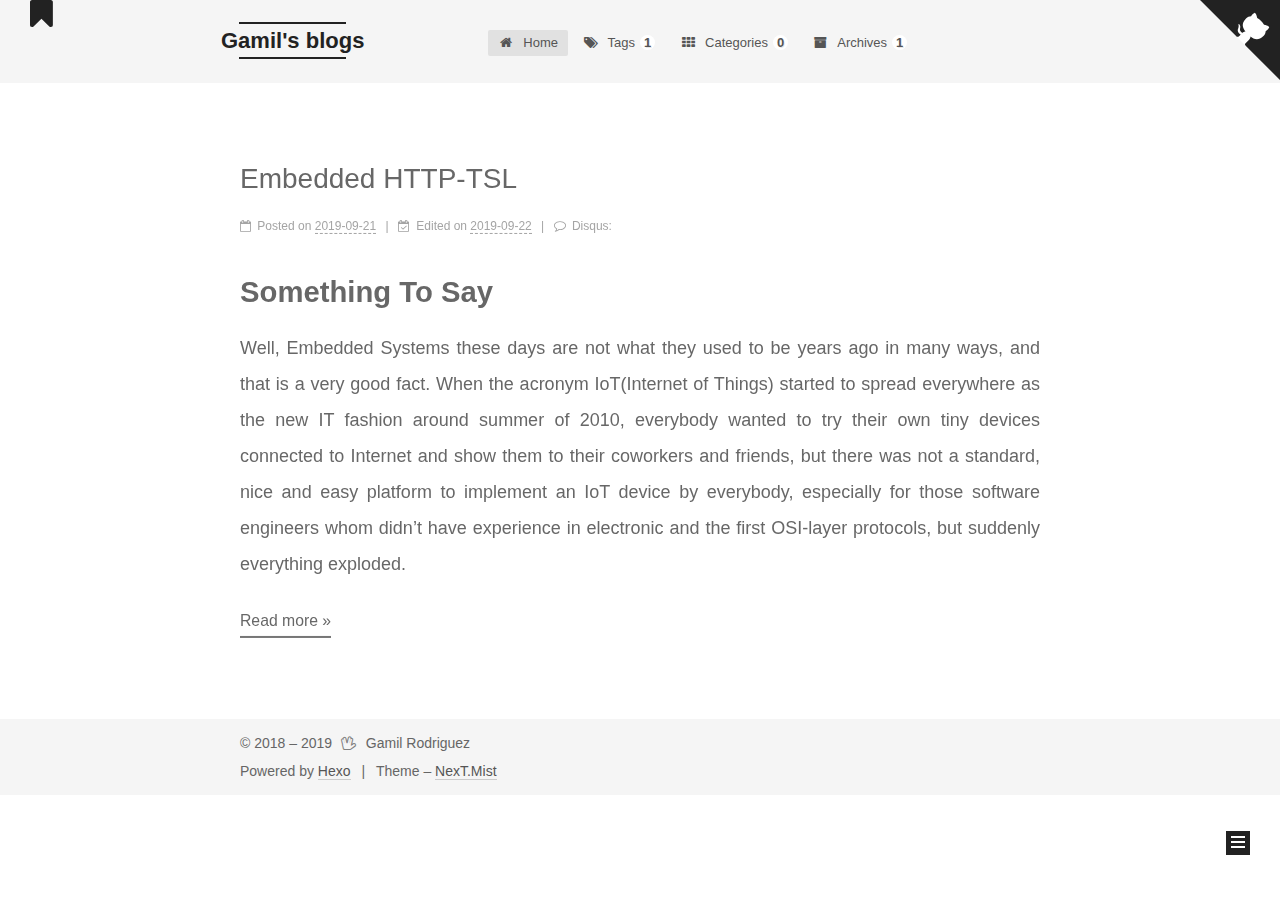
<file: index.html>
<!DOCTYPE html>





<html lang="en">
<head>
  <meta charset="UTF-8">
<meta name="viewport" content="width=device-width, initial-scale=1, maximum-scale=2">
<meta name="theme-color" content="#222">
<meta name="generator" content="Hexo 3.9.0">
  <link rel="apple-touch-icon" sizes="180x180" href="/images/apple-touch-icon-next.png?v=7.4.0">
  <link rel="icon" type="image/png" sizes="32x32" href="/images/favicon-32x32-next.png?v=7.4.0">
  <link rel="icon" type="image/png" sizes="16x16" href="/images/favicon-16x16-next.png?v=7.4.0">
  <link rel="mask-icon" href="/images/logo.svg?v=7.4.0" color="#222">

<link rel="stylesheet" href="/css/main.css?v=7.4.0">


<link rel="stylesheet" href="/lib/font-awesome/css/font-awesome.min.css?v=4.7.0">


<script id="hexo-configurations">
  var NexT = window.NexT || {};
  var CONFIG = {
    root: '/',
    scheme: 'Mist',
    version: '7.4.0',
    exturl: false,
    sidebar: {"position":"right","display":"post","offset":12,"onmobile":true},
    copycode: {"enable":false,"show_result":false,"style":null},
    back2top: {"enable":false,"sidebar":false,"scrollpercent":false},
    bookmark: {"enable":true,"color":"#222","save":"manual"},
    fancybox: false,
    mediumzoom: false,
    lazyload: false,
    pangu: false,
    algolia: {
      appID: '',
      apiKey: '',
      indexName: '',
      hits: {"per_page":10},
      labels: {"input_placeholder":"Search for Posts","hits_empty":"We didn't find any results for the search: ${query}","hits_stats":"${hits} results found in ${time} ms"}
    },
    localsearch: {"enable":false,"trigger":"auto","top_n_per_article":1,"unescape":false,"preload":false},
    path: '',
    motion: {"enable":true,"async":true,"transition":{"post_block":"fadeIn","post_header":"slideDownIn","post_body":"slideDownIn","coll_header":"slideLeftIn","sidebar":"slideUpIn"}},
    translation: {
      copy_button: 'Copy',
      copy_success: 'Copied',
      copy_failure: 'Copy failed'
    },
    sidebarPadding: 40
  };
</script>

  <meta property="og:type" content="website">
<meta property="og:title" content="Gamil&#39;s blogs">
<meta property="og:url" content="http://blog.binaryclue.com/index.html">
<meta property="og:site_name" content="Gamil&#39;s blogs">
<meta property="og:locale" content="en">
<meta name="twitter:card" content="summary">
<meta name="twitter:title" content="Gamil&#39;s blogs">
  <link rel="canonical" href="http://blog.binaryclue.com/">


<script id="page-configurations">
  // https://hexo.io/docs/variables.html
  CONFIG.page = {
    sidebar: "",
    isHome: true,
    isPost: false,
    isPage: false,
    isArchive: false
  };
</script>

  <title>Gamil's blogs</title>
  








  <noscript>
  <style>
  .use-motion .brand,
  .use-motion .menu-item,
  .sidebar-inner,
  .use-motion .post-block,
  .use-motion .pagination,
  .use-motion .comments,
  .use-motion .post-header,
  .use-motion .post-body,
  .use-motion .collection-header { opacity: initial; }

  .use-motion .logo,
  .use-motion .site-title,
  .use-motion .site-subtitle {
    opacity: initial;
    top: initial;
  }

  .use-motion .logo-line-before i { left: initial; }
  .use-motion .logo-line-after i { right: initial; }
  </style>
</noscript>

</head>

<body itemscope itemtype="http://schema.org/WebPage" lang="en">
  <div class="container use-motion">
    <div class="headband"></div>

    <header id="header" class="header" itemscope itemtype="http://schema.org/WPHeader">
      <div class="header-inner"><div class="site-brand-container">
  <div class="site-meta">

    <div>
      <a href="/" class="brand" rel="start">
        <span class="logo-line-before"><i></i></span>
        <span class="site-title">Gamil's blogs</span>
        <span class="logo-line-after"><i></i></span>
      </a>
    </div>
        <p class="site-subtitle">something</p>
      
  </div>

  <div class="site-nav-toggle">
    <button aria-label="Toggle navigation bar">
      <span class="btn-bar"></span>
      <span class="btn-bar"></span>
      <span class="btn-bar"></span>
    </button>
  </div>
</div>


<nav class="site-nav">
  
  <ul id="menu" class="menu">
      
      
      
        
        <li class="menu-item menu-item-home">
      
    
      
      
        
      
        
      
        
      
    

    <a href="/" rel="section"><i class="menu-item-icon fa fa-fw fa-home"></i> <br>Home</a>

  </li>
      
      
      
        
        <li class="menu-item menu-item-tags">
      
    
      
      
        
      
        
      
        
          
        
      
    

    <a href="/tags/" rel="section"><i class="menu-item-icon fa fa-fw fa-tags"></i> <br>Tags<span class="badge">1</span></a>

  </li>
      
      
      
        
        <li class="menu-item menu-item-categories">
      
    
      
      
        
      
        
          
        
      
        
      
    

    <a href="/categories/" rel="section"><i class="menu-item-icon fa fa-fw fa-th"></i> <br>Categories<span class="badge">0</span></a>

  </li>
      
      
      
        
        <li class="menu-item menu-item-archives">
      
    
      
      
        
          
        
      
        
      
        
      
    

    <a href="/archives/" rel="section"><i class="menu-item-icon fa fa-fw fa-archive"></i> <br>Archives<span class="badge">1</span></a>

  </li>
  </ul>

    

</nav>
</div>
    </header>

    
  <div class="reading-progress-bar"></div>
  <a class="book-mark-link book-mark-link-fixed" href="#"></a>

  <a href="https://github.com/gamilrr" class="github-corner" title="Follow me on GitHub" aria-label="Follow me on GitHub" rel="noopener" target="_blank"><svg width="80" height="80" viewBox="0 0 250 250" aria-hidden="true"><path d="M0,0 L115,115 L130,115 L142,142 L250,250 L250,0 Z"></path><path d="M128.3,109.0 C113.8,99.7 119.0,89.6 119.0,89.6 C122.0,82.7 120.5,78.6 120.5,78.6 C119.2,72.0 123.4,76.3 123.4,76.3 C127.3,80.9 125.5,87.3 125.5,87.3 C122.9,97.6 130.6,101.9 134.4,103.2" fill="currentColor" style="transform-origin: 130px 106px;" class="octo-arm"></path><path d="M115.0,115.0 C114.9,115.1 118.7,116.5 119.8,115.4 L133.7,101.6 C136.9,99.2 139.9,98.4 142.2,98.6 C133.8,88.0 127.5,74.4 143.8,58.0 C148.5,53.4 154.0,51.2 159.7,51.0 C160.3,49.4 163.2,43.6 171.4,40.1 C171.4,40.1 176.1,42.5 178.8,56.2 C183.1,58.6 187.2,61.8 190.9,65.4 C194.5,69.0 197.7,73.2 200.1,77.6 C213.8,80.2 216.3,84.9 216.3,84.9 C212.7,93.1 206.9,96.0 205.4,96.6 C205.1,102.4 203.0,107.8 198.3,112.5 C181.9,128.9 168.3,122.5 157.7,114.1 C157.9,116.9 156.7,120.9 152.7,124.9 L141.0,136.5 C139.8,137.7 141.6,141.9 141.8,141.8 Z" fill="currentColor" class="octo-body"></path></svg></a>


    <main id="main" class="main">
      <div class="main-inner">
        <div class="content-wrap">
          <div id="content" class="content">
            
  <div id="posts" class="posts-expand">
        <article itemscope itemtype="http://schema.org/Article">
  
  
  
  <div class="post-block home">
    <link itemprop="mainEntityOfPage" href="http://blog.binaryclue.com/2019/09/21/hello-world/">

    <span hidden itemprop="author" itemscope itemtype="http://schema.org/Person">
      <meta itemprop="name" content="Gamil Rodriguez">
      <meta itemprop="description" content="">
      <meta itemprop="image" content="/images/jar.jpeg">
    </span>

    <span hidden itemprop="publisher" itemscope itemtype="http://schema.org/Organization">
      <meta itemprop="name" content="Gamil's blogs">
    </span>
      <header class="post-header">
        <h1 class="post-title" itemprop="name headline">
            
            <a href="/2019/09/21/hello-world/" class="post-title-link" itemprop="url">Embedded HTTP-TSL</a>
          
        </h1>

        <div class="post-meta">
            <span class="post-meta-item">
              <span class="post-meta-item-icon">
                <i class="fa fa-calendar-o"></i>
              </span>
              <span class="post-meta-item-text">Posted on</span>

              
                
              

              <time title="Created: 2019-09-21 09:03:19" itemprop="dateCreated datePublished" datetime="2019-09-21T09:03:19-04:00">2019-09-21</time>
            </span>
          
            

            
              <span class="post-meta-item">
                <span class="post-meta-item-icon">
                  <i class="fa fa-calendar-check-o"></i>
                </span>
                <span class="post-meta-item-text">Edited on</span>
                <time title="Modified: 2019-09-22 11:07:25" itemprop="dateModified" datetime="2019-09-22T11:07:25-04:00">2019-09-22</time>
              </span>
            
          

          
  
  <span class="post-meta-item">
    
      <span class="post-meta-item-icon">
        <i class="fa fa-comment-o"></i>
      </span>
        
      
      <span class="post-meta-item-text">Disqus: </span>
    
    <a title="disqus" href="/2019/09/21/hello-world/#comments" itemprop="discussionUrl"><span class="post-comments-count disqus-comment-count" data-disqus-identifier="2019/09/21/hello-world/" itemprop="commentCount"></span></a>
  </span>
  
  

        </div>
      </header>

    
    
    
    <div class="post-body" itemprop="articleBody">

      
          <h2 id="Something-To-Say"><a href="#Something-To-Say" class="headerlink" title="Something To Say"></a>Something To Say</h2><p>Well, Embedded Systems these days are not what they used to be years ago in many ways, and that is a very good fact. When the acronym IoT(Internet of Things) started to spread everywhere as the new IT fashion around summer of 2010, everybody wanted to try their own tiny devices connected to Internet and show them to their coworkers and friends, but there was not a standard, nice and easy platform to implement an IoT device by everybody, especially for those software engineers whom didn’t have experience in electronic and the first OSI-layer protocols, but suddenly everything exploded.
          <!--noindex-->
          
            <div class="post-button text-center">
              <a class="btn" href="/2019/09/21/hello-world/#more" rel="contents">
                Read more &raquo;
              </a>
            </div>
          
          <!--/noindex-->
        
      
    </div>

    
    
    
      <footer class="post-footer">
          <div class="post-eof"></div>
        
      </footer>
  </div>
  
  
  
  </article>

    
  </div>

  


          </div>
          

        </div>
          
  
  <div class="sidebar-toggle">
    <div class="sidebar-toggle-line-wrap">
      <span class="sidebar-toggle-line sidebar-toggle-line-first"></span>
      <span class="sidebar-toggle-line sidebar-toggle-line-middle"></span>
      <span class="sidebar-toggle-line sidebar-toggle-line-last"></span>
    </div>
  </div>

  <aside class="sidebar">
    <div class="sidebar-inner">

      <ul class="sidebar-nav motion-element">
        <li class="sidebar-nav-toc">
          Table of Contents
        </li>
        <li class="sidebar-nav-overview">
          Overview
        </li>
      </ul>

      <!--noindex-->
      <div class="post-toc-wrap sidebar-panel">
      </div>
      <!--/noindex-->

      <div class="site-overview-wrap sidebar-panel">
        <div class="site-author motion-element" itemprop="author" itemscope itemtype="http://schema.org/Person">
    <img class="site-author-image" itemprop="image"
      src="/images/jar.jpeg"
      alt="Gamil Rodriguez">
  <p class="site-author-name" itemprop="name">Gamil Rodriguez</p>
  <div class="site-description" itemprop="description"></div>
</div>
  <nav class="site-state motion-element">
      <div class="site-state-item site-state-posts">
        
          <a href="/archives/">
        
          <span class="site-state-item-count">1</span>
          <span class="site-state-item-name">posts</span>
        </a>
      </div>
    
      
      
      <div class="site-state-item site-state-tags">
        
          
            <a href="/tags/">
          
        
        <span class="site-state-item-count">1</span>
        <span class="site-state-item-name">tags</span>
        </a>
      </div>
    
  </nav>
  <div class="links-of-author motion-element">
      <span class="links-of-author-item">
      
      
        
      
      
        
      
        <a href="https://github.com/gamilrr" title="GitHub &rarr; https://github.com/gamilrr" rel="noopener" target="_blank"><i class="fa fa-fw fa-github"></i>GitHub</a>
      </span>
    
      <span class="links-of-author-item">
      
      
        
      
      
        
      
        <a href="mailto:gamilr6@gmail.com" title="E-Mail &rarr; mailto:gamilr6@gmail.com" rel="noopener" target="_blank"><i class="fa fa-fw fa-envelope"></i>E-Mail</a>
      </span>
    
  </div>
  <div class="cc-license motion-element" itemprop="license">
    
  
    <a href="https://creativecommons.org/licenses/by-nc-sa/4.0/en" class="cc-opacity" rel="noopener" target="_blank"><img src="/images/cc-by-nc-sa.svg" alt="Creative Commons"></a>
  </div>



      </div>

    </div>
  </aside>
  <div id="sidebar-dimmer"></div>


      </div>
    </main>

    <footer id="footer" class="footer">
      <div class="footer-inner">
        <div class="copyright">&copy; 2018 – <span itemprop="copyrightYear">2019</span>
  <span class="with-love" id="animate">
    <i class="fa fa-hand-spock-o"></i>
  </span>
  <span class="author" itemprop="copyrightHolder">Gamil Rodriguez</span>
</div>
  <div class="powered-by">Powered by <a href="https://hexo.io" class="theme-link" rel="noopener" target="_blank">Hexo</a></div>
  <span class="post-meta-divider">|</span>
  <div class="theme-info">Theme – <a href="https://theme-next.org" class="theme-link" rel="noopener" target="_blank">NexT.Mist</a></div>

        












        
      </div>
    </footer>
  </div>

  


  <script src="/lib/anime.min.js?v=3.1.0"></script>
  <script src="/lib/velocity/velocity.min.js?v=1.2.1"></script>
  <script src="/lib/velocity/velocity.ui.min.js?v=1.2.1"></script>
<script src="/js/utils.js?v=7.4.0"></script><script src="/js/motion.js?v=7.4.0"></script>
<script src="/js/schemes/muse.js?v=7.4.0"></script>

<script src="/js/next-boot.js?v=7.4.0"></script><script src="/js/bookmark.js?v=7.4.0"></script>



  





















  

  

  

<script>
  function loadCount() {
    var d = document, s = d.createElement('script');
    s.src = 'https://gamils-blog.disqus.com/count.js';
    s.id = 'dsq-count-scr';
    (d.head || d.body).appendChild(s);
  }
  // defer loading until the whole page loading is completed
  window.addEventListener('load', loadCount, false);
</script>

</body>
</html>
</file>
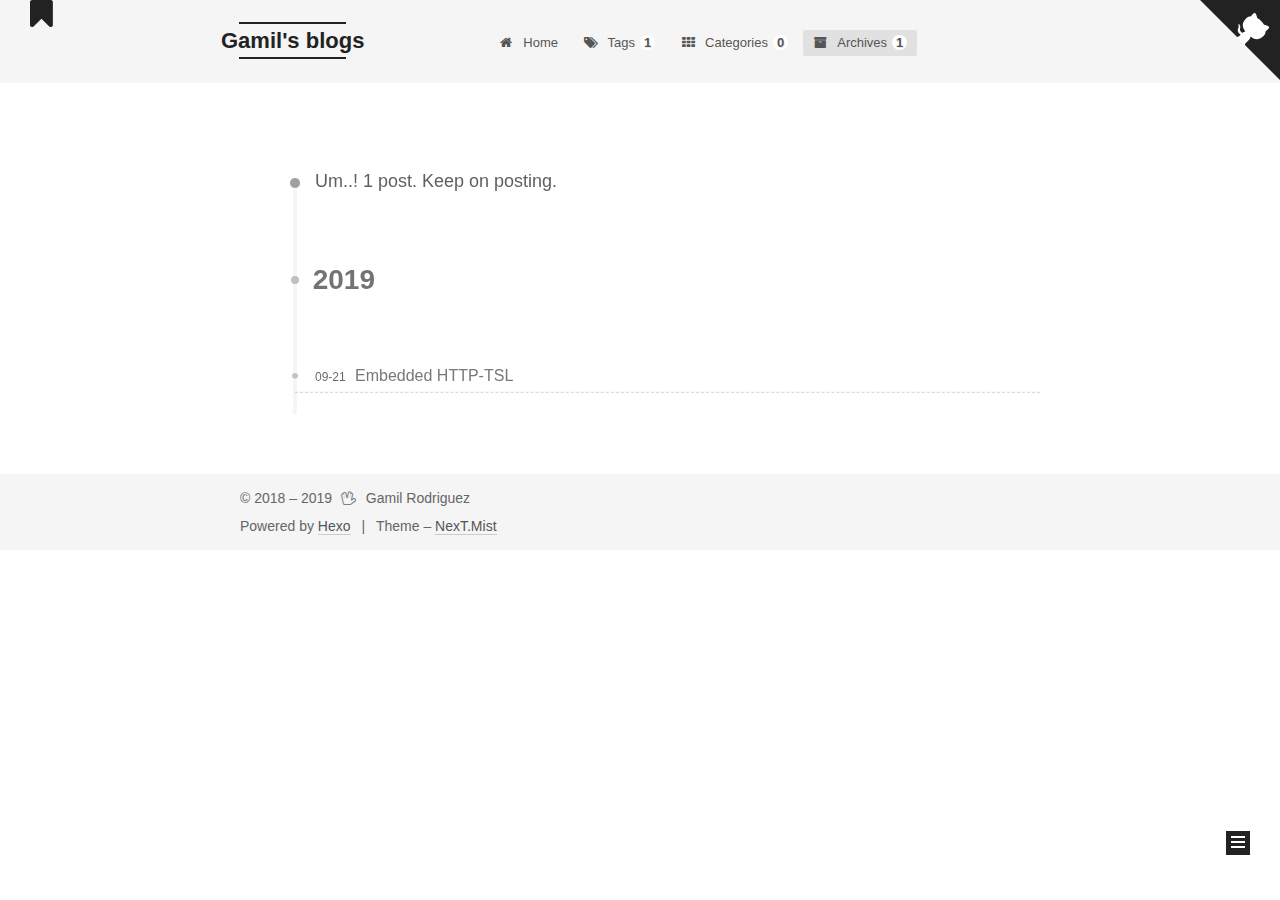
<file: archives/index.html>
<!DOCTYPE html>





<html lang="en">
<head>
  <meta charset="UTF-8">
<meta name="viewport" content="width=device-width, initial-scale=1, maximum-scale=2">
<meta name="theme-color" content="#222">
<meta name="generator" content="Hexo 3.9.0">
  <link rel="apple-touch-icon" sizes="180x180" href="/images/apple-touch-icon-next.png?v=7.4.0">
  <link rel="icon" type="image/png" sizes="32x32" href="/images/favicon-32x32-next.png?v=7.4.0">
  <link rel="icon" type="image/png" sizes="16x16" href="/images/favicon-16x16-next.png?v=7.4.0">
  <link rel="mask-icon" href="/images/logo.svg?v=7.4.0" color="#222">

<link rel="stylesheet" href="/css/main.css?v=7.4.0">


<link rel="stylesheet" href="/lib/font-awesome/css/font-awesome.min.css?v=4.7.0">


<script id="hexo-configurations">
  var NexT = window.NexT || {};
  var CONFIG = {
    root: '/',
    scheme: 'Mist',
    version: '7.4.0',
    exturl: false,
    sidebar: {"position":"right","display":"post","offset":12,"onmobile":true},
    copycode: {"enable":false,"show_result":false,"style":null},
    back2top: {"enable":false,"sidebar":false,"scrollpercent":false},
    bookmark: {"enable":true,"color":"#222","save":"manual"},
    fancybox: false,
    mediumzoom: false,
    lazyload: false,
    pangu: false,
    algolia: {
      appID: '',
      apiKey: '',
      indexName: '',
      hits: {"per_page":10},
      labels: {"input_placeholder":"Search for Posts","hits_empty":"We didn't find any results for the search: ${query}","hits_stats":"${hits} results found in ${time} ms"}
    },
    localsearch: {"enable":false,"trigger":"auto","top_n_per_article":1,"unescape":false,"preload":false},
    path: '',
    motion: {"enable":true,"async":true,"transition":{"post_block":"fadeIn","post_header":"slideDownIn","post_body":"slideDownIn","coll_header":"slideLeftIn","sidebar":"slideUpIn"}},
    translation: {
      copy_button: 'Copy',
      copy_success: 'Copied',
      copy_failure: 'Copy failed'
    },
    sidebarPadding: 40
  };
</script>

  <meta property="og:type" content="website">
<meta property="og:title" content="Gamil&#39;s blogs">
<meta property="og:url" content="http://blog.binaryclue.com/archives/index.html">
<meta property="og:site_name" content="Gamil&#39;s blogs">
<meta property="og:locale" content="en">
<meta name="twitter:card" content="summary">
<meta name="twitter:title" content="Gamil&#39;s blogs">
  <link rel="canonical" href="http://blog.binaryclue.com/archives/">


<script id="page-configurations">
  // https://hexo.io/docs/variables.html
  CONFIG.page = {
    sidebar: "",
    isHome: false,
    isPost: false,
    isPage: false,
    isArchive: true
  };
</script>

  <title>Archive | Gamil's blogs</title>
  








  <noscript>
  <style>
  .use-motion .brand,
  .use-motion .menu-item,
  .sidebar-inner,
  .use-motion .post-block,
  .use-motion .pagination,
  .use-motion .comments,
  .use-motion .post-header,
  .use-motion .post-body,
  .use-motion .collection-header { opacity: initial; }

  .use-motion .logo,
  .use-motion .site-title,
  .use-motion .site-subtitle {
    opacity: initial;
    top: initial;
  }

  .use-motion .logo-line-before i { left: initial; }
  .use-motion .logo-line-after i { right: initial; }
  </style>
</noscript>

</head>

<body itemscope itemtype="http://schema.org/WebPage" lang="en">
  <div class="container use-motion">
    <div class="headband"></div>

    <header id="header" class="header" itemscope itemtype="http://schema.org/WPHeader">
      <div class="header-inner"><div class="site-brand-container">
  <div class="site-meta">

    <div>
      <a href="/" class="brand" rel="start">
        <span class="logo-line-before"><i></i></span>
        <span class="site-title">Gamil's blogs</span>
        <span class="logo-line-after"><i></i></span>
      </a>
    </div>
        <p class="site-subtitle">something</p>
      
  </div>

  <div class="site-nav-toggle">
    <button aria-label="Toggle navigation bar">
      <span class="btn-bar"></span>
      <span class="btn-bar"></span>
      <span class="btn-bar"></span>
    </button>
  </div>
</div>


<nav class="site-nav">
  
  <ul id="menu" class="menu">
      
      
      
        
        <li class="menu-item menu-item-home">
      
    
      
      
        
      
        
      
        
      
    

    <a href="/" rel="section"><i class="menu-item-icon fa fa-fw fa-home"></i> <br>Home</a>

  </li>
      
      
      
        
        <li class="menu-item menu-item-tags">
      
    
      
      
        
      
        
      
        
          
        
      
    

    <a href="/tags/" rel="section"><i class="menu-item-icon fa fa-fw fa-tags"></i> <br>Tags<span class="badge">1</span></a>

  </li>
      
      
      
        
        <li class="menu-item menu-item-categories">
      
    
      
      
        
      
        
          
        
      
        
      
    

    <a href="/categories/" rel="section"><i class="menu-item-icon fa fa-fw fa-th"></i> <br>Categories<span class="badge">0</span></a>

  </li>
      
      
      
        
        <li class="menu-item menu-item-archives">
      
    
      
      
        
          
        
      
        
      
        
      
    

    <a href="/archives/" rel="section"><i class="menu-item-icon fa fa-fw fa-archive"></i> <br>Archives<span class="badge">1</span></a>

  </li>
  </ul>

    

  
    
    
  
    
    
  
    
    
  
    
    
  
  

</nav>
</div>
    </header>

    
  <div class="reading-progress-bar"></div>
  <a class="book-mark-link book-mark-link-fixed" href="#"></a>

  <a href="https://github.com/gamilrr" class="github-corner" title="Follow me on GitHub" aria-label="Follow me on GitHub" rel="noopener" target="_blank"><svg width="80" height="80" viewBox="0 0 250 250" aria-hidden="true"><path d="M0,0 L115,115 L130,115 L142,142 L250,250 L250,0 Z"></path><path d="M128.3,109.0 C113.8,99.7 119.0,89.6 119.0,89.6 C122.0,82.7 120.5,78.6 120.5,78.6 C119.2,72.0 123.4,76.3 123.4,76.3 C127.3,80.9 125.5,87.3 125.5,87.3 C122.9,97.6 130.6,101.9 134.4,103.2" fill="currentColor" style="transform-origin: 130px 106px;" class="octo-arm"></path><path d="M115.0,115.0 C114.9,115.1 118.7,116.5 119.8,115.4 L133.7,101.6 C136.9,99.2 139.9,98.4 142.2,98.6 C133.8,88.0 127.5,74.4 143.8,58.0 C148.5,53.4 154.0,51.2 159.7,51.0 C160.3,49.4 163.2,43.6 171.4,40.1 C171.4,40.1 176.1,42.5 178.8,56.2 C183.1,58.6 187.2,61.8 190.9,65.4 C194.5,69.0 197.7,73.2 200.1,77.6 C213.8,80.2 216.3,84.9 216.3,84.9 C212.7,93.1 206.9,96.0 205.4,96.6 C205.1,102.4 203.0,107.8 198.3,112.5 C181.9,128.9 168.3,122.5 157.7,114.1 C157.9,116.9 156.7,120.9 152.7,124.9 L141.0,136.5 C139.8,137.7 141.6,141.9 141.8,141.8 Z" fill="currentColor" class="octo-body"></path></svg></a>


    <main id="main" class="main">
      <div class="main-inner">
        <div class="content-wrap">
          <div id="content" class="content">
            

  
  
  
  <div class="post-block archive">
    <div id="posts" class="posts-collapse">
      <div class="collection-title">
        
        
        
          
        
        <span class="collection-header">Um..! 1 post. Keep on posting.</span>
      </div>
      

      

  
  

  
    
    <div class="collection-year">
      <h1 class="collection-header">2019</h1>
    </div>
  

  <article itemscope itemtype="http://schema.org/Article">
    <header class="post-header">

      <h2 class="post-title">
        
          <a class="post-title-link" href="/2019/09/21/hello-world/" itemprop="url">
            <span itemprop="name">Embedded HTTP-TSL</span>
          </a>
        
      </h2>

      <div class="post-meta">
        <time class="post-time" itemprop="dateCreated"
              datetime="2019-09-21T09:03:19-04:00"
              content="2019-09-21">
          09-21
        </time>
      </div>

    </header>
  </article>




    </div>
  </div>
  
  
  

  



          </div>
          

        </div>
          
  
  <div class="sidebar-toggle">
    <div class="sidebar-toggle-line-wrap">
      <span class="sidebar-toggle-line sidebar-toggle-line-first"></span>
      <span class="sidebar-toggle-line sidebar-toggle-line-middle"></span>
      <span class="sidebar-toggle-line sidebar-toggle-line-last"></span>
    </div>
  </div>

  <aside class="sidebar">
    <div class="sidebar-inner">

      <ul class="sidebar-nav motion-element">
        <li class="sidebar-nav-toc">
          Table of Contents
        </li>
        <li class="sidebar-nav-overview">
          Overview
        </li>
      </ul>

      <!--noindex-->
      <div class="post-toc-wrap sidebar-panel">
      </div>
      <!--/noindex-->

      <div class="site-overview-wrap sidebar-panel">
        <div class="site-author motion-element" itemprop="author" itemscope itemtype="http://schema.org/Person">
    <img class="site-author-image" itemprop="image"
      src="/images/jar.jpeg"
      alt="Gamil Rodriguez">
  <p class="site-author-name" itemprop="name">Gamil Rodriguez</p>
  <div class="site-description" itemprop="description"></div>
</div>
  <nav class="site-state motion-element">
      <div class="site-state-item site-state-posts">
        
          <a href="/archives/">
        
          <span class="site-state-item-count">1</span>
          <span class="site-state-item-name">posts</span>
        </a>
      </div>
    
      
      
      <div class="site-state-item site-state-tags">
        
          
            <a href="/tags/">
          
        
        <span class="site-state-item-count">1</span>
        <span class="site-state-item-name">tags</span>
        </a>
      </div>
    
  </nav>
  <div class="links-of-author motion-element">
      <span class="links-of-author-item">
      
      
        
      
      
        
      
        <a href="https://github.com/gamilrr" title="GitHub &rarr; https://github.com/gamilrr" rel="noopener" target="_blank"><i class="fa fa-fw fa-github"></i>GitHub</a>
      </span>
    
      <span class="links-of-author-item">
      
      
        
      
      
        
      
        <a href="mailto:gamilr6@gmail.com" title="E-Mail &rarr; mailto:gamilr6@gmail.com" rel="noopener" target="_blank"><i class="fa fa-fw fa-envelope"></i>E-Mail</a>
      </span>
    
  </div>
  <div class="cc-license motion-element" itemprop="license">
    
  
    <a href="https://creativecommons.org/licenses/by-nc-sa/4.0/en" class="cc-opacity" rel="noopener" target="_blank"><img src="/images/cc-by-nc-sa.svg" alt="Creative Commons"></a>
  </div>



      </div>

    </div>
  </aside>
  <div id="sidebar-dimmer"></div>


      </div>
    </main>

    <footer id="footer" class="footer">
      <div class="footer-inner">
        <div class="copyright">&copy; 2018 – <span itemprop="copyrightYear">2019</span>
  <span class="with-love" id="animate">
    <i class="fa fa-hand-spock-o"></i>
  </span>
  <span class="author" itemprop="copyrightHolder">Gamil Rodriguez</span>
</div>
  <div class="powered-by">Powered by <a href="https://hexo.io" class="theme-link" rel="noopener" target="_blank">Hexo</a></div>
  <span class="post-meta-divider">|</span>
  <div class="theme-info">Theme – <a href="https://theme-next.org" class="theme-link" rel="noopener" target="_blank">NexT.Mist</a></div>

        












        
      </div>
    </footer>
  </div>

  


  <script src="/lib/anime.min.js?v=3.1.0"></script>
  <script src="/lib/velocity/velocity.min.js?v=1.2.1"></script>
  <script src="/lib/velocity/velocity.ui.min.js?v=1.2.1"></script>
<script src="/js/utils.js?v=7.4.0"></script><script src="/js/motion.js?v=7.4.0"></script>
<script src="/js/schemes/muse.js?v=7.4.0"></script>

<script src="/js/next-boot.js?v=7.4.0"></script><script src="/js/bookmark.js?v=7.4.0"></script>



  





















  

  

  

<script>
  function loadCount() {
    var d = document, s = d.createElement('script');
    s.src = 'https://gamils-blog.disqus.com/count.js';
    s.id = 'dsq-count-scr';
    (d.head || d.body).appendChild(s);
  }
  // defer loading until the whole page loading is completed
  window.addEventListener('load', loadCount, false);
</script>

</body>
</html>
</file>
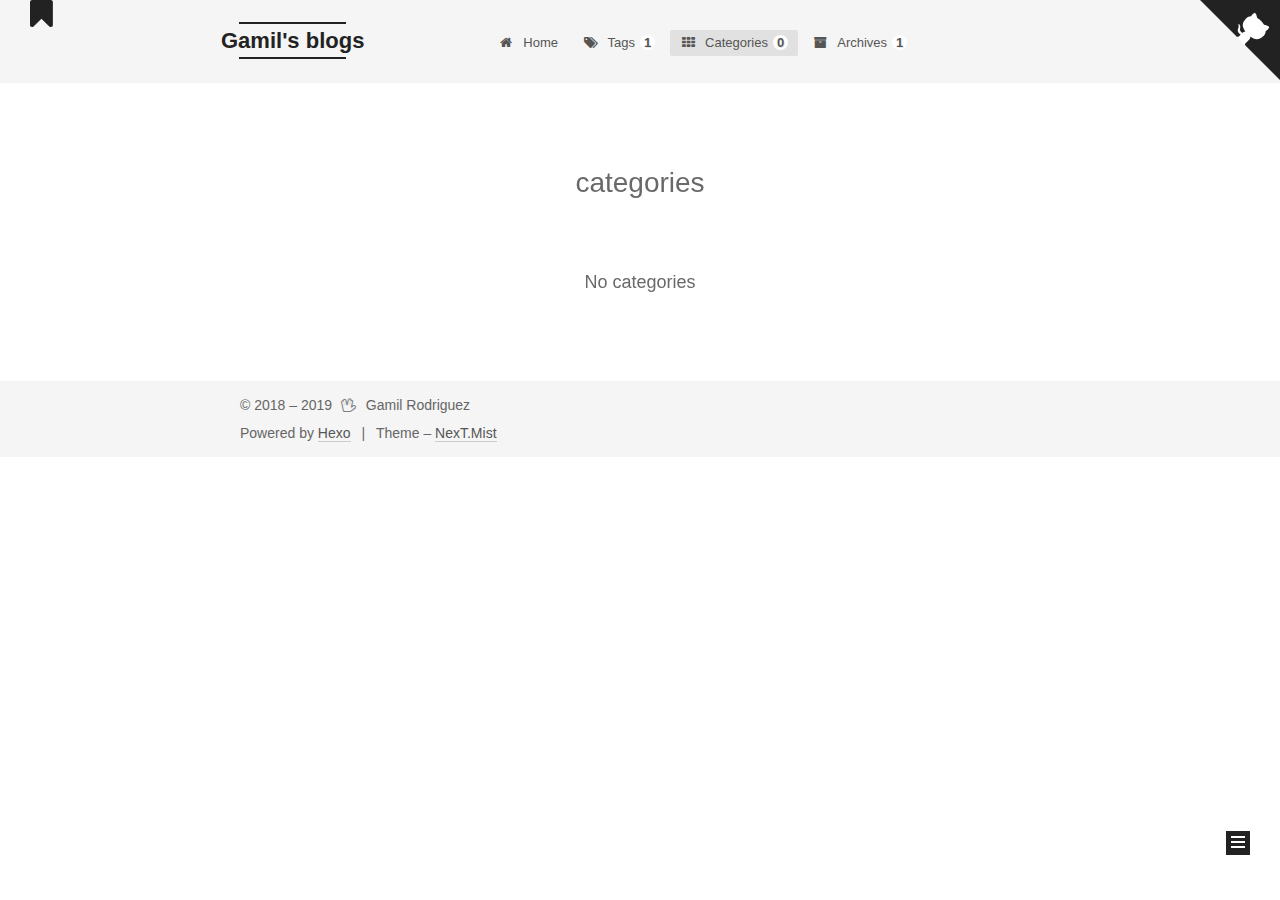
<file: categories/index.html>
<!DOCTYPE html>





<html lang="en">
<head>
  <meta charset="UTF-8">
<meta name="viewport" content="width=device-width, initial-scale=1, maximum-scale=2">
<meta name="theme-color" content="#222">
<meta name="generator" content="Hexo 3.9.0">
  <link rel="apple-touch-icon" sizes="180x180" href="/images/apple-touch-icon-next.png?v=7.4.0">
  <link rel="icon" type="image/png" sizes="32x32" href="/images/favicon-32x32-next.png?v=7.4.0">
  <link rel="icon" type="image/png" sizes="16x16" href="/images/favicon-16x16-next.png?v=7.4.0">
  <link rel="mask-icon" href="/images/logo.svg?v=7.4.0" color="#222">

<link rel="stylesheet" href="/css/main.css?v=7.4.0">


<link rel="stylesheet" href="/lib/font-awesome/css/font-awesome.min.css?v=4.7.0">


<script id="hexo-configurations">
  var NexT = window.NexT || {};
  var CONFIG = {
    root: '/',
    scheme: 'Mist',
    version: '7.4.0',
    exturl: false,
    sidebar: {"position":"right","display":"post","offset":12,"onmobile":true},
    copycode: {"enable":false,"show_result":false,"style":null},
    back2top: {"enable":false,"sidebar":false,"scrollpercent":false},
    bookmark: {"enable":true,"color":"#222","save":"manual"},
    fancybox: false,
    mediumzoom: false,
    lazyload: false,
    pangu: false,
    algolia: {
      appID: '',
      apiKey: '',
      indexName: '',
      hits: {"per_page":10},
      labels: {"input_placeholder":"Search for Posts","hits_empty":"We didn't find any results for the search: ${query}","hits_stats":"${hits} results found in ${time} ms"}
    },
    localsearch: {"enable":false,"trigger":"auto","top_n_per_article":1,"unescape":false,"preload":false},
    path: '',
    motion: {"enable":true,"async":true,"transition":{"post_block":"fadeIn","post_header":"slideDownIn","post_body":"slideDownIn","coll_header":"slideLeftIn","sidebar":"slideUpIn"}},
    translation: {
      copy_button: 'Copy',
      copy_success: 'Copied',
      copy_failure: 'Copy failed'
    },
    sidebarPadding: 40
  };
</script>

  <meta property="og:type" content="website">
<meta property="og:title" content="categories">
<meta property="og:url" content="http://blog.binaryclue.com/categories/index.html">
<meta property="og:site_name" content="Gamil&#39;s blogs">
<meta property="og:locale" content="en">
<meta property="og:updated_time" content="2019-09-21T17:58:02.637Z">
<meta name="twitter:card" content="summary">
<meta name="twitter:title" content="categories">
  <link rel="canonical" href="http://blog.binaryclue.com/categories/">


<script id="page-configurations">
  // https://hexo.io/docs/variables.html
  CONFIG.page = {
    sidebar: "",
    isHome: false,
    isPost: false,
    isPage: true,
    isArchive: false
  };
</script>

  <title>categories | Gamil's blogs</title>
  








  <noscript>
  <style>
  .use-motion .brand,
  .use-motion .menu-item,
  .sidebar-inner,
  .use-motion .post-block,
  .use-motion .pagination,
  .use-motion .comments,
  .use-motion .post-header,
  .use-motion .post-body,
  .use-motion .collection-header { opacity: initial; }

  .use-motion .logo,
  .use-motion .site-title,
  .use-motion .site-subtitle {
    opacity: initial;
    top: initial;
  }

  .use-motion .logo-line-before i { left: initial; }
  .use-motion .logo-line-after i { right: initial; }
  </style>
</noscript>

</head>

<body itemscope itemtype="http://schema.org/WebPage" lang="en">
  <div class="container use-motion">
    <div class="headband"></div>

    <header id="header" class="header" itemscope itemtype="http://schema.org/WPHeader">
      <div class="header-inner"><div class="site-brand-container">
  <div class="site-meta">

    <div>
      <a href="/" class="brand" rel="start">
        <span class="logo-line-before"><i></i></span>
        <span class="site-title">Gamil's blogs</span>
        <span class="logo-line-after"><i></i></span>
      </a>
    </div>
        <p class="site-subtitle">something</p>
      
  </div>

  <div class="site-nav-toggle">
    <button aria-label="Toggle navigation bar">
      <span class="btn-bar"></span>
      <span class="btn-bar"></span>
      <span class="btn-bar"></span>
    </button>
  </div>
</div>


<nav class="site-nav">
  
  <ul id="menu" class="menu">
      
      
      
        
        <li class="menu-item menu-item-home">
      
    
      
      
        
      
        
      
        
      
    

    <a href="/" rel="section"><i class="menu-item-icon fa fa-fw fa-home"></i> <br>Home</a>

  </li>
      
      
      
        
        <li class="menu-item menu-item-tags">
      
    
      
      
        
      
        
      
        
          
        
      
    

    <a href="/tags/" rel="section"><i class="menu-item-icon fa fa-fw fa-tags"></i> <br>Tags<span class="badge">1</span></a>

  </li>
      
      
      
        
        <li class="menu-item menu-item-categories">
      
    
      
      
        
      
        
          
        
      
        
      
    

    <a href="/categories/" rel="section"><i class="menu-item-icon fa fa-fw fa-th"></i> <br>Categories<span class="badge">0</span></a>

  </li>
      
      
      
        
        <li class="menu-item menu-item-archives">
      
    
      
      
        
          
        
      
        
      
        
      
    

    <a href="/archives/" rel="section"><i class="menu-item-icon fa fa-fw fa-archive"></i> <br>Archives<span class="badge">1</span></a>

  </li>
  </ul>

    

  
    
    
  
    
    
  
    
    
  
    
    
  
  

</nav>
</div>
    </header>

    
  <div class="reading-progress-bar"></div>
  <a class="book-mark-link book-mark-link-fixed" href="#"></a>

  <a href="https://github.com/gamilrr" class="github-corner" title="Follow me on GitHub" aria-label="Follow me on GitHub" rel="noopener" target="_blank"><svg width="80" height="80" viewBox="0 0 250 250" aria-hidden="true"><path d="M0,0 L115,115 L130,115 L142,142 L250,250 L250,0 Z"></path><path d="M128.3,109.0 C113.8,99.7 119.0,89.6 119.0,89.6 C122.0,82.7 120.5,78.6 120.5,78.6 C119.2,72.0 123.4,76.3 123.4,76.3 C127.3,80.9 125.5,87.3 125.5,87.3 C122.9,97.6 130.6,101.9 134.4,103.2" fill="currentColor" style="transform-origin: 130px 106px;" class="octo-arm"></path><path d="M115.0,115.0 C114.9,115.1 118.7,116.5 119.8,115.4 L133.7,101.6 C136.9,99.2 139.9,98.4 142.2,98.6 C133.8,88.0 127.5,74.4 143.8,58.0 C148.5,53.4 154.0,51.2 159.7,51.0 C160.3,49.4 163.2,43.6 171.4,40.1 C171.4,40.1 176.1,42.5 178.8,56.2 C183.1,58.6 187.2,61.8 190.9,65.4 C194.5,69.0 197.7,73.2 200.1,77.6 C213.8,80.2 216.3,84.9 216.3,84.9 C212.7,93.1 206.9,96.0 205.4,96.6 C205.1,102.4 203.0,107.8 198.3,112.5 C181.9,128.9 168.3,122.5 157.7,114.1 C157.9,116.9 156.7,120.9 152.7,124.9 L141.0,136.5 C139.8,137.7 141.6,141.9 141.8,141.8 Z" fill="currentColor" class="octo-body"></path></svg></a>


    <main id="main" class="main">
      <div class="main-inner">
        <div class="content-wrap">
          <div id="content" class="content">
            

  <div id="posts" class="posts-expand">
    
    
    
    <div class="post-block page">
      <header class="post-header">

<h1 class="post-title" itemprop="name headline">categories

</h1>

<div class="post-meta">
  

</div>

</header>

      
      
      
      <div class="post-body">
        
          <div class="category-all-page">
            <div class="category-all-title">
              No categories
            </div>
            <div class="category-all">
              
            </div>
          </div>
        
      </div>
      
      
      
    </div>
    

    
    
    
  </div>


          </div>
          

        </div>
          
  
  <div class="sidebar-toggle">
    <div class="sidebar-toggle-line-wrap">
      <span class="sidebar-toggle-line sidebar-toggle-line-first"></span>
      <span class="sidebar-toggle-line sidebar-toggle-line-middle"></span>
      <span class="sidebar-toggle-line sidebar-toggle-line-last"></span>
    </div>
  </div>

  <aside class="sidebar">
    <div class="sidebar-inner">
        
        
        
        
      

      <ul class="sidebar-nav motion-element">
        <li class="sidebar-nav-toc">
          Table of Contents
        </li>
        <li class="sidebar-nav-overview">
          Overview
        </li>
      </ul>

      <!--noindex-->
      <div class="post-toc-wrap sidebar-panel">
      </div>
      <!--/noindex-->

      <div class="site-overview-wrap sidebar-panel">
        <div class="site-author motion-element" itemprop="author" itemscope itemtype="http://schema.org/Person">
    <img class="site-author-image" itemprop="image"
      src="/images/jar.jpeg"
      alt="Gamil Rodriguez">
  <p class="site-author-name" itemprop="name">Gamil Rodriguez</p>
  <div class="site-description" itemprop="description"></div>
</div>
  <nav class="site-state motion-element">
      <div class="site-state-item site-state-posts">
        
          <a href="/archives/">
        
          <span class="site-state-item-count">1</span>
          <span class="site-state-item-name">posts</span>
        </a>
      </div>
    
      
      
      <div class="site-state-item site-state-tags">
        
          
            <a href="/tags/">
          
        
        <span class="site-state-item-count">1</span>
        <span class="site-state-item-name">tags</span>
        </a>
      </div>
    
  </nav>
  <div class="links-of-author motion-element">
      <span class="links-of-author-item">
      
      
        
      
      
        
      
        <a href="https://github.com/gamilrr" title="GitHub &rarr; https://github.com/gamilrr" rel="noopener" target="_blank"><i class="fa fa-fw fa-github"></i>GitHub</a>
      </span>
    
      <span class="links-of-author-item">
      
      
        
      
      
        
      
        <a href="mailto:gamilr6@gmail.com" title="E-Mail &rarr; mailto:gamilr6@gmail.com" rel="noopener" target="_blank"><i class="fa fa-fw fa-envelope"></i>E-Mail</a>
      </span>
    
  </div>
  <div class="cc-license motion-element" itemprop="license">
    
  
    <a href="https://creativecommons.org/licenses/by-nc-sa/4.0/en" class="cc-opacity" rel="noopener" target="_blank"><img src="/images/cc-by-nc-sa.svg" alt="Creative Commons"></a>
  </div>



      </div>

    </div>
  </aside>
  <div id="sidebar-dimmer"></div>


      </div>
    </main>

    <footer id="footer" class="footer">
      <div class="footer-inner">
        <div class="copyright">&copy; 2018 – <span itemprop="copyrightYear">2019</span>
  <span class="with-love" id="animate">
    <i class="fa fa-hand-spock-o"></i>
  </span>
  <span class="author" itemprop="copyrightHolder">Gamil Rodriguez</span>
</div>
  <div class="powered-by">Powered by <a href="https://hexo.io" class="theme-link" rel="noopener" target="_blank">Hexo</a></div>
  <span class="post-meta-divider">|</span>
  <div class="theme-info">Theme – <a href="https://theme-next.org" class="theme-link" rel="noopener" target="_blank">NexT.Mist</a></div>

        












        
      </div>
    </footer>
  </div>

  


  <script src="/lib/anime.min.js?v=3.1.0"></script>
  <script src="/lib/velocity/velocity.min.js?v=1.2.1"></script>
  <script src="/lib/velocity/velocity.ui.min.js?v=1.2.1"></script>
<script src="/js/utils.js?v=7.4.0"></script><script src="/js/motion.js?v=7.4.0"></script>
<script src="/js/schemes/muse.js?v=7.4.0"></script>

<script src="/js/next-boot.js?v=7.4.0"></script><script src="/js/bookmark.js?v=7.4.0"></script>



  





















  

  

  

<script>
  function loadCount() {
    var d = document, s = d.createElement('script');
    s.src = 'https://gamils-blog.disqus.com/count.js';
    s.id = 'dsq-count-scr';
    (d.head || d.body).appendChild(s);
  }
  // defer loading until the whole page loading is completed
  window.addEventListener('load', loadCount, false);
</script>

</body>
</html>
</file>
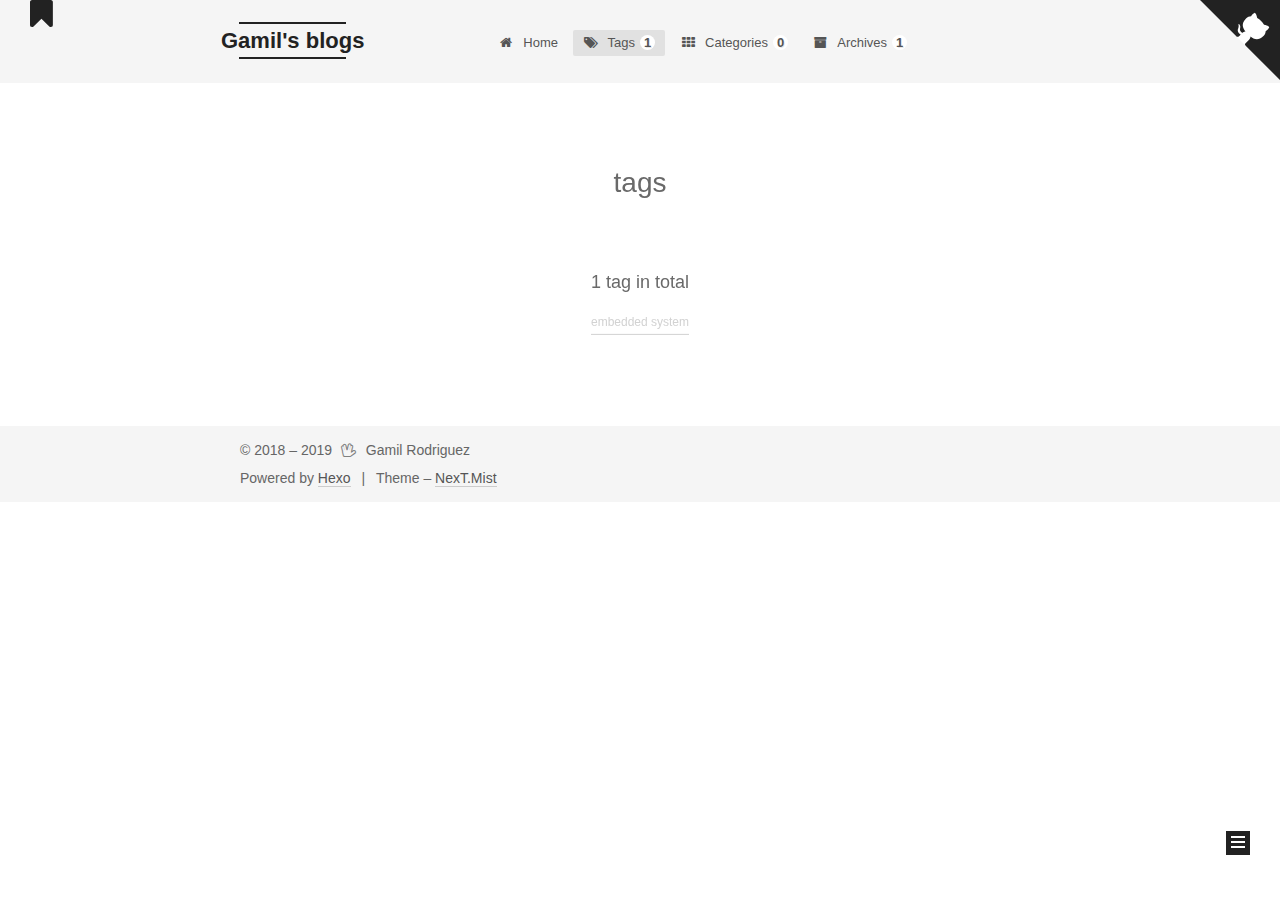
<file: tags/index.html>
<!DOCTYPE html>





<html lang="en">
<head>
  <meta charset="UTF-8">
<meta name="viewport" content="width=device-width, initial-scale=1, maximum-scale=2">
<meta name="theme-color" content="#222">
<meta name="generator" content="Hexo 3.9.0">
  <link rel="apple-touch-icon" sizes="180x180" href="/images/apple-touch-icon-next.png?v=7.4.0">
  <link rel="icon" type="image/png" sizes="32x32" href="/images/favicon-32x32-next.png?v=7.4.0">
  <link rel="icon" type="image/png" sizes="16x16" href="/images/favicon-16x16-next.png?v=7.4.0">
  <link rel="mask-icon" href="/images/logo.svg?v=7.4.0" color="#222">

<link rel="stylesheet" href="/css/main.css?v=7.4.0">


<link rel="stylesheet" href="/lib/font-awesome/css/font-awesome.min.css?v=4.7.0">


<script id="hexo-configurations">
  var NexT = window.NexT || {};
  var CONFIG = {
    root: '/',
    scheme: 'Mist',
    version: '7.4.0',
    exturl: false,
    sidebar: {"position":"right","display":"post","offset":12,"onmobile":true},
    copycode: {"enable":false,"show_result":false,"style":null},
    back2top: {"enable":false,"sidebar":false,"scrollpercent":false},
    bookmark: {"enable":true,"color":"#222","save":"manual"},
    fancybox: false,
    mediumzoom: false,
    lazyload: false,
    pangu: false,
    algolia: {
      appID: '',
      apiKey: '',
      indexName: '',
      hits: {"per_page":10},
      labels: {"input_placeholder":"Search for Posts","hits_empty":"We didn't find any results for the search: ${query}","hits_stats":"${hits} results found in ${time} ms"}
    },
    localsearch: {"enable":false,"trigger":"auto","top_n_per_article":1,"unescape":false,"preload":false},
    path: '',
    motion: {"enable":true,"async":true,"transition":{"post_block":"fadeIn","post_header":"slideDownIn","post_body":"slideDownIn","coll_header":"slideLeftIn","sidebar":"slideUpIn"}},
    translation: {
      copy_button: 'Copy',
      copy_success: 'Copied',
      copy_failure: 'Copy failed'
    },
    sidebarPadding: 40
  };
</script>

  <meta property="og:type" content="website">
<meta property="og:title" content="tags">
<meta property="og:url" content="http://blog.binaryclue.com/tags/index.html">
<meta property="og:site_name" content="Gamil&#39;s blogs">
<meta property="og:locale" content="en">
<meta property="og:updated_time" content="2019-09-21T17:56:51.277Z">
<meta name="twitter:card" content="summary">
<meta name="twitter:title" content="tags">
  <link rel="canonical" href="http://blog.binaryclue.com/tags/">


<script id="page-configurations">
  // https://hexo.io/docs/variables.html
  CONFIG.page = {
    sidebar: "",
    isHome: false,
    isPost: false,
    isPage: true,
    isArchive: false
  };
</script>

  <title>tags | Gamil's blogs</title>
  








  <noscript>
  <style>
  .use-motion .brand,
  .use-motion .menu-item,
  .sidebar-inner,
  .use-motion .post-block,
  .use-motion .pagination,
  .use-motion .comments,
  .use-motion .post-header,
  .use-motion .post-body,
  .use-motion .collection-header { opacity: initial; }

  .use-motion .logo,
  .use-motion .site-title,
  .use-motion .site-subtitle {
    opacity: initial;
    top: initial;
  }

  .use-motion .logo-line-before i { left: initial; }
  .use-motion .logo-line-after i { right: initial; }
  </style>
</noscript>

</head>

<body itemscope itemtype="http://schema.org/WebPage" lang="en">
  <div class="container use-motion">
    <div class="headband"></div>

    <header id="header" class="header" itemscope itemtype="http://schema.org/WPHeader">
      <div class="header-inner"><div class="site-brand-container">
  <div class="site-meta">

    <div>
      <a href="/" class="brand" rel="start">
        <span class="logo-line-before"><i></i></span>
        <span class="site-title">Gamil's blogs</span>
        <span class="logo-line-after"><i></i></span>
      </a>
    </div>
        <p class="site-subtitle">something</p>
      
  </div>

  <div class="site-nav-toggle">
    <button aria-label="Toggle navigation bar">
      <span class="btn-bar"></span>
      <span class="btn-bar"></span>
      <span class="btn-bar"></span>
    </button>
  </div>
</div>


<nav class="site-nav">
  
  <ul id="menu" class="menu">
      
      
      
        
        <li class="menu-item menu-item-home">
      
    
      
      
        
      
        
      
        
      
    

    <a href="/" rel="section"><i class="menu-item-icon fa fa-fw fa-home"></i> <br>Home</a>

  </li>
      
      
      
        
        <li class="menu-item menu-item-tags">
      
    
      
      
        
      
        
      
        
          
        
      
    

    <a href="/tags/" rel="section"><i class="menu-item-icon fa fa-fw fa-tags"></i> <br>Tags<span class="badge">1</span></a>

  </li>
      
      
      
        
        <li class="menu-item menu-item-categories">
      
    
      
      
        
      
        
          
        
      
        
      
    

    <a href="/categories/" rel="section"><i class="menu-item-icon fa fa-fw fa-th"></i> <br>Categories<span class="badge">0</span></a>

  </li>
      
      
      
        
        <li class="menu-item menu-item-archives">
      
    
      
      
        
          
        
      
        
      
        
      
    

    <a href="/archives/" rel="section"><i class="menu-item-icon fa fa-fw fa-archive"></i> <br>Archives<span class="badge">1</span></a>

  </li>
  </ul>

    

  
    
    
  
    
    
  
    
    
  
    
    
  
  

</nav>
</div>
    </header>

    
  <div class="reading-progress-bar"></div>
  <a class="book-mark-link book-mark-link-fixed" href="#"></a>

  <a href="https://github.com/gamilrr" class="github-corner" title="Follow me on GitHub" aria-label="Follow me on GitHub" rel="noopener" target="_blank"><svg width="80" height="80" viewBox="0 0 250 250" aria-hidden="true"><path d="M0,0 L115,115 L130,115 L142,142 L250,250 L250,0 Z"></path><path d="M128.3,109.0 C113.8,99.7 119.0,89.6 119.0,89.6 C122.0,82.7 120.5,78.6 120.5,78.6 C119.2,72.0 123.4,76.3 123.4,76.3 C127.3,80.9 125.5,87.3 125.5,87.3 C122.9,97.6 130.6,101.9 134.4,103.2" fill="currentColor" style="transform-origin: 130px 106px;" class="octo-arm"></path><path d="M115.0,115.0 C114.9,115.1 118.7,116.5 119.8,115.4 L133.7,101.6 C136.9,99.2 139.9,98.4 142.2,98.6 C133.8,88.0 127.5,74.4 143.8,58.0 C148.5,53.4 154.0,51.2 159.7,51.0 C160.3,49.4 163.2,43.6 171.4,40.1 C171.4,40.1 176.1,42.5 178.8,56.2 C183.1,58.6 187.2,61.8 190.9,65.4 C194.5,69.0 197.7,73.2 200.1,77.6 C213.8,80.2 216.3,84.9 216.3,84.9 C212.7,93.1 206.9,96.0 205.4,96.6 C205.1,102.4 203.0,107.8 198.3,112.5 C181.9,128.9 168.3,122.5 157.7,114.1 C157.9,116.9 156.7,120.9 152.7,124.9 L141.0,136.5 C139.8,137.7 141.6,141.9 141.8,141.8 Z" fill="currentColor" class="octo-body"></path></svg></a>


    <main id="main" class="main">
      <div class="main-inner">
        <div class="content-wrap">
          <div id="content" class="content">
            

  <div id="posts" class="posts-expand">
    
    
    
    <div class="post-block page">
      <header class="post-header">

<h1 class="post-title" itemprop="name headline">tags

</h1>

<div class="post-meta">
  

</div>

</header>

      
      
      
      <div class="post-body">
        
          <div class="tag-cloud">
            <div class="tag-cloud-title">
              1 tag in total
            </div>
            <div class="tag-cloud-tags">
              <a href="/tags/embedded-system/" style="font-size: 12px; color: #ccc">embedded system</a>
            </div>
          </div>
        
      </div>
      
      
      
    </div>
    

    
    
    
  </div>


          </div>
          

        </div>
          
  
  <div class="sidebar-toggle">
    <div class="sidebar-toggle-line-wrap">
      <span class="sidebar-toggle-line sidebar-toggle-line-first"></span>
      <span class="sidebar-toggle-line sidebar-toggle-line-middle"></span>
      <span class="sidebar-toggle-line sidebar-toggle-line-last"></span>
    </div>
  </div>

  <aside class="sidebar">
    <div class="sidebar-inner">
        
        
        
        
      

      <ul class="sidebar-nav motion-element">
        <li class="sidebar-nav-toc">
          Table of Contents
        </li>
        <li class="sidebar-nav-overview">
          Overview
        </li>
      </ul>

      <!--noindex-->
      <div class="post-toc-wrap sidebar-panel">
      </div>
      <!--/noindex-->

      <div class="site-overview-wrap sidebar-panel">
        <div class="site-author motion-element" itemprop="author" itemscope itemtype="http://schema.org/Person">
    <img class="site-author-image" itemprop="image"
      src="/images/jar.jpeg"
      alt="Gamil Rodriguez">
  <p class="site-author-name" itemprop="name">Gamil Rodriguez</p>
  <div class="site-description" itemprop="description"></div>
</div>
  <nav class="site-state motion-element">
      <div class="site-state-item site-state-posts">
        
          <a href="/archives/">
        
          <span class="site-state-item-count">1</span>
          <span class="site-state-item-name">posts</span>
        </a>
      </div>
    
      
      
      <div class="site-state-item site-state-tags">
        
          
            <a href="/tags/">
          
        
        <span class="site-state-item-count">1</span>
        <span class="site-state-item-name">tags</span>
        </a>
      </div>
    
  </nav>
  <div class="links-of-author motion-element">
      <span class="links-of-author-item">
      
      
        
      
      
        
      
        <a href="https://github.com/gamilrr" title="GitHub &rarr; https://github.com/gamilrr" rel="noopener" target="_blank"><i class="fa fa-fw fa-github"></i>GitHub</a>
      </span>
    
      <span class="links-of-author-item">
      
      
        
      
      
        
      
        <a href="mailto:gamilr6@gmail.com" title="E-Mail &rarr; mailto:gamilr6@gmail.com" rel="noopener" target="_blank"><i class="fa fa-fw fa-envelope"></i>E-Mail</a>
      </span>
    
  </div>
  <div class="cc-license motion-element" itemprop="license">
    
  
    <a href="https://creativecommons.org/licenses/by-nc-sa/4.0/en" class="cc-opacity" rel="noopener" target="_blank"><img src="/images/cc-by-nc-sa.svg" alt="Creative Commons"></a>
  </div>



      </div>

    </div>
  </aside>
  <div id="sidebar-dimmer"></div>


      </div>
    </main>

    <footer id="footer" class="footer">
      <div class="footer-inner">
        <div class="copyright">&copy; 2018 – <span itemprop="copyrightYear">2019</span>
  <span class="with-love" id="animate">
    <i class="fa fa-hand-spock-o"></i>
  </span>
  <span class="author" itemprop="copyrightHolder">Gamil Rodriguez</span>
</div>
  <div class="powered-by">Powered by <a href="https://hexo.io" class="theme-link" rel="noopener" target="_blank">Hexo</a></div>
  <span class="post-meta-divider">|</span>
  <div class="theme-info">Theme – <a href="https://theme-next.org" class="theme-link" rel="noopener" target="_blank">NexT.Mist</a></div>

        












        
      </div>
    </footer>
  </div>

  


  <script src="/lib/anime.min.js?v=3.1.0"></script>
  <script src="/lib/velocity/velocity.min.js?v=1.2.1"></script>
  <script src="/lib/velocity/velocity.ui.min.js?v=1.2.1"></script>
<script src="/js/utils.js?v=7.4.0"></script><script src="/js/motion.js?v=7.4.0"></script>
<script src="/js/schemes/muse.js?v=7.4.0"></script>

<script src="/js/next-boot.js?v=7.4.0"></script><script src="/js/bookmark.js?v=7.4.0"></script>



  





















  

  

  

<script>
  function loadCount() {
    var d = document, s = d.createElement('script');
    s.src = 'https://gamils-blog.disqus.com/count.js';
    s.id = 'dsq-count-scr';
    (d.head || d.body).appendChild(s);
  }
  // defer loading until the whole page loading is completed
  window.addEventListener('load', loadCount, false);
</script>

</body>
</html>
</file>
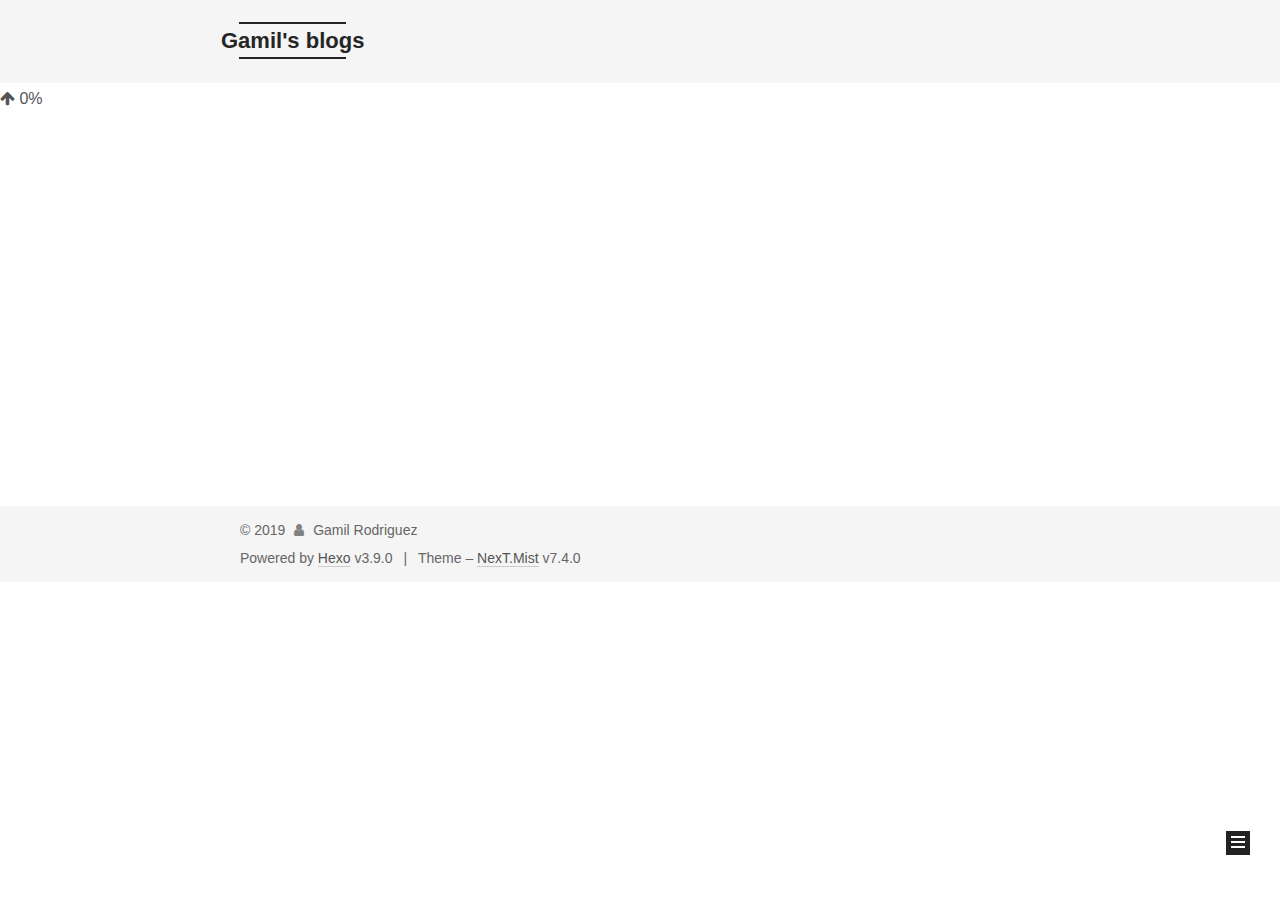
<file: archives/2018/index.html>
<!DOCTYPE html>





<html lang="en">
<head>
  <meta charset="UTF-8">
<meta name="viewport" content="width=device-width, initial-scale=1, maximum-scale=2">
<meta name="theme-color" content="#222">
<meta name="generator" content="Hexo 3.9.0">
  <link rel="apple-touch-icon" sizes="180x180" href="/images/apple-touch-icon-next.png?v=7.4.0">
  <link rel="icon" type="image/png" sizes="32x32" href="/images/favicon-32x32-next.png?v=7.4.0">
  <link rel="icon" type="image/png" sizes="16x16" href="/images/favicon-16x16-next.png?v=7.4.0">
  <link rel="mask-icon" href="/images/logo.svg?v=7.4.0" color="#222">

<link rel="stylesheet" href="/css/main.css?v=7.4.0">


<link rel="stylesheet" href="/lib/font-awesome/css/font-awesome.min.css?v=4.7.0">


<script id="hexo-configurations">
  var NexT = window.NexT || {};
  var CONFIG = {
    root: '/',
    scheme: 'Mist',
    version: '7.4.0',
    exturl: false,
    sidebar: {"position":"left","display":"hide","offset":12,"onmobile":true},
    copycode: {"enable":false,"show_result":false,"style":null},
    back2top: {"enable":true,"sidebar":false,"scrollpercent":false},
    bookmark: {"enable":false,"color":"#222","save":"auto"},
    fancybox: false,
    mediumzoom: false,
    lazyload: false,
    pangu: false,
    algolia: {
      appID: '',
      apiKey: '',
      indexName: '',
      hits: {"per_page":10},
      labels: {"input_placeholder":"Search for Posts","hits_empty":"We didn't find any results for the search: ${query}","hits_stats":"${hits} results found in ${time} ms"}
    },
    localsearch: {"enable":false,"trigger":"auto","top_n_per_article":1,"unescape":false,"preload":false},
    path: '',
    motion: {"enable":true,"async":false,"transition":{"post_block":"fadeIn","post_header":"slideDownIn","post_body":"slideDownIn","coll_header":"slideLeftIn","sidebar":"slideUpIn"}},
    translation: {
      copy_button: 'Copy',
      copy_success: 'Copied',
      copy_failure: 'Copy failed'
    },
    sidebarPadding: 40
  };
</script>

  <meta property="og:type" content="website">
<meta property="og:title" content="Gamil&#39;s blogs">
<meta property="og:url" content="http://blog.binaryclue.com/archives/2018/index.html">
<meta property="og:site_name" content="Gamil&#39;s blogs">
<meta property="og:locale" content="en">
<meta name="twitter:card" content="summary">
<meta name="twitter:title" content="Gamil&#39;s blogs">
  <link rel="canonical" href="http://blog.binaryclue.com/archives/2018/">


<script id="page-configurations">
  // https://hexo.io/docs/variables.html
  CONFIG.page = {
    sidebar: "",
    isHome: false,
    isPost: false,
    isPage: false,
    isArchive: true
  };
</script>

  <title>Archive | Gamil's blogs</title>
  








  <noscript>
  <style>
  .use-motion .brand,
  .use-motion .menu-item,
  .sidebar-inner,
  .use-motion .post-block,
  .use-motion .pagination,
  .use-motion .comments,
  .use-motion .post-header,
  .use-motion .post-body,
  .use-motion .collection-header { opacity: initial; }

  .use-motion .logo,
  .use-motion .site-title,
  .use-motion .site-subtitle {
    opacity: initial;
    top: initial;
  }

  .use-motion .logo-line-before i { left: initial; }
  .use-motion .logo-line-after i { right: initial; }
  </style>
</noscript>

</head>

<body itemscope itemtype="http://schema.org/WebPage" lang="en">
  <div class="container use-motion">
    <div class="headband"></div>

    <header id="header" class="header" itemscope itemtype="http://schema.org/WPHeader">
      <div class="header-inner"><div class="site-brand-container">
  <div class="site-meta">

    <div>
      <a href="/" class="brand" rel="start">
        <span class="logo-line-before"><i></i></span>
        <span class="site-title">Gamil's blogs</span>
        <span class="logo-line-after"><i></i></span>
      </a>
    </div>
  </div>

  <div class="site-nav-toggle">
    <button aria-label="Toggle navigation bar">
      <span class="btn-bar"></span>
      <span class="btn-bar"></span>
      <span class="btn-bar"></span>
    </button>
  </div>
</div>


<nav class="site-nav">
  
  <ul id="menu" class="menu">
      
      
      
        
        <li class="menu-item menu-item-home">
      
    

    <a href="/" rel="section"><i class="menu-item-icon fa fa-fw fa-home"></i> <br>Home</a>

  </li>
      
      
      
        
        <li class="menu-item menu-item-archives">
      
    

    <a href="/archives/" rel="section"><i class="menu-item-icon fa fa-fw fa-archive"></i> <br>Archives</a>

  </li>
  </ul>

    

  
    
    
  
    
    
  
  

</nav>
</div>
    </header>

    
  <div class="back-to-top">
    <i class="fa fa-arrow-up"></i>
    <span>0%</span>
  </div>


    <main id="main" class="main">
      <div class="main-inner">
        <div class="content-wrap">
          <div id="content" class="content">
            

  
  
  
  <div class="post-block archive">
    <div id="posts" class="posts-collapse">
      <div class="collection-title">
        
        
        
          
        
        <span class="collection-header">Um..! 2 posts in total. Keep on posting.</span>
      </div>
      

      

  
  

  
    
    <div class="collection-year">
      <h1 class="collection-header">2018</h1>
    </div>
  

  <article itemscope itemtype="http://schema.org/Article">
    <header class="post-header">

      <h2 class="post-title">
        
          <a class="post-title-link" href="/2018/09/26/hello-world/" itemprop="url">
            <span itemprop="name">Embedded HTTP-TSL</span>
          </a>
        
      </h2>

      <div class="post-meta">
        <time class="post-time" itemprop="dateCreated"
              datetime="2018-09-26T22:35:19-04:00"
              content="2018-09-26">
          09-26
        </time>
      </div>

    </header>
  </article>




    </div>
  </div>
  
  
  

  



          </div>
          

        </div>
          
  
  <div class="sidebar-toggle">
    <div class="sidebar-toggle-line-wrap">
      <span class="sidebar-toggle-line sidebar-toggle-line-first"></span>
      <span class="sidebar-toggle-line sidebar-toggle-line-middle"></span>
      <span class="sidebar-toggle-line sidebar-toggle-line-last"></span>
    </div>
  </div>

  <aside class="sidebar">
    <div class="sidebar-inner">

      <ul class="sidebar-nav motion-element">
        <li class="sidebar-nav-toc">
          Table of Contents
        </li>
        <li class="sidebar-nav-overview">
          Overview
        </li>
      </ul>

      <!--noindex-->
      <div class="post-toc-wrap sidebar-panel">
      </div>
      <!--/noindex-->

      <div class="site-overview-wrap sidebar-panel">
        <div class="site-author motion-element" itemprop="author" itemscope itemtype="http://schema.org/Person">
    <img class="site-author-image" itemprop="image"
      src="/images/jar.jpeg"
      alt="Gamil Rodriguez">
  <p class="site-author-name" itemprop="name">Gamil Rodriguez</p>
  <div class="site-description" itemprop="description"></div>
</div>
  <nav class="site-state motion-element">
      <div class="site-state-item site-state-posts">
        
          <a href="/archives/">
        
          <span class="site-state-item-count">2</span>
          <span class="site-state-item-name">posts</span>
        </a>
      </div>
    
      
      
      <div class="site-state-item site-state-tags">
        
        <span class="site-state-item-count">1</span>
        <span class="site-state-item-name">tags</span>
        
      </div>
    
  </nav>
  <div class="links-of-author motion-element">
      <span class="links-of-author-item">
      
      
        
      
      
        
      
        <a href="https://github.com/gamilrr" title="GitHub &rarr; https://github.com/gamilrr" rel="noopener" target="_blank"><i class="fa fa-fw fa-github"></i>GitHub</a>
      </span>
    
      <span class="links-of-author-item">
      
      
        
      
      
        
      
        <a href="mailto:gamilr6@gmail.com" title="E-Mail &rarr; mailto:gamilr6@gmail.com" rel="noopener" target="_blank"><i class="fa fa-fw fa-envelope"></i>E-Mail</a>
      </span>
    
  </div>



      </div>

    </div>
  </aside>
  <div id="sidebar-dimmer"></div>


      </div>
    </main>

    <footer id="footer" class="footer">
      <div class="footer-inner">
        <div class="copyright">&copy; <span itemprop="copyrightYear">2019</span>
  <span class="with-love" id="animate">
    <i class="fa fa-user"></i>
  </span>
  <span class="author" itemprop="copyrightHolder">Gamil Rodriguez</span>
</div>
  <div class="powered-by">Powered by <a href="https://hexo.io" class="theme-link" rel="noopener" target="_blank">Hexo</a> v3.9.0</div>
  <span class="post-meta-divider">|</span>
  <div class="theme-info">Theme – <a href="https://theme-next.org" class="theme-link" rel="noopener" target="_blank">NexT.Mist</a> v7.4.0</div>

        












        
      </div>
    </footer>
  </div>

  


  <script src="/lib/anime.min.js?v=3.1.0"></script>
  <script src="/lib/velocity/velocity.min.js?v=1.2.1"></script>
  <script src="/lib/velocity/velocity.ui.min.js?v=1.2.1"></script>
<script src="/js/utils.js?v=7.4.0"></script><script src="/js/motion.js?v=7.4.0"></script>
<script src="/js/schemes/muse.js?v=7.4.0"></script>

<script src="/js/next-boot.js?v=7.4.0"></script>



  





















  

  

  

<script>
  function loadCount() {
    var d = document, s = d.createElement('script');
    s.src = 'https://gamils-blog.disqus.com/count.js';
    s.id = 'dsq-count-scr';
    (d.head || d.body).appendChild(s);
  }
  // defer loading until the whole page loading is completed
  window.addEventListener('load', loadCount, false);
</script>

</body>
</html>
</file>
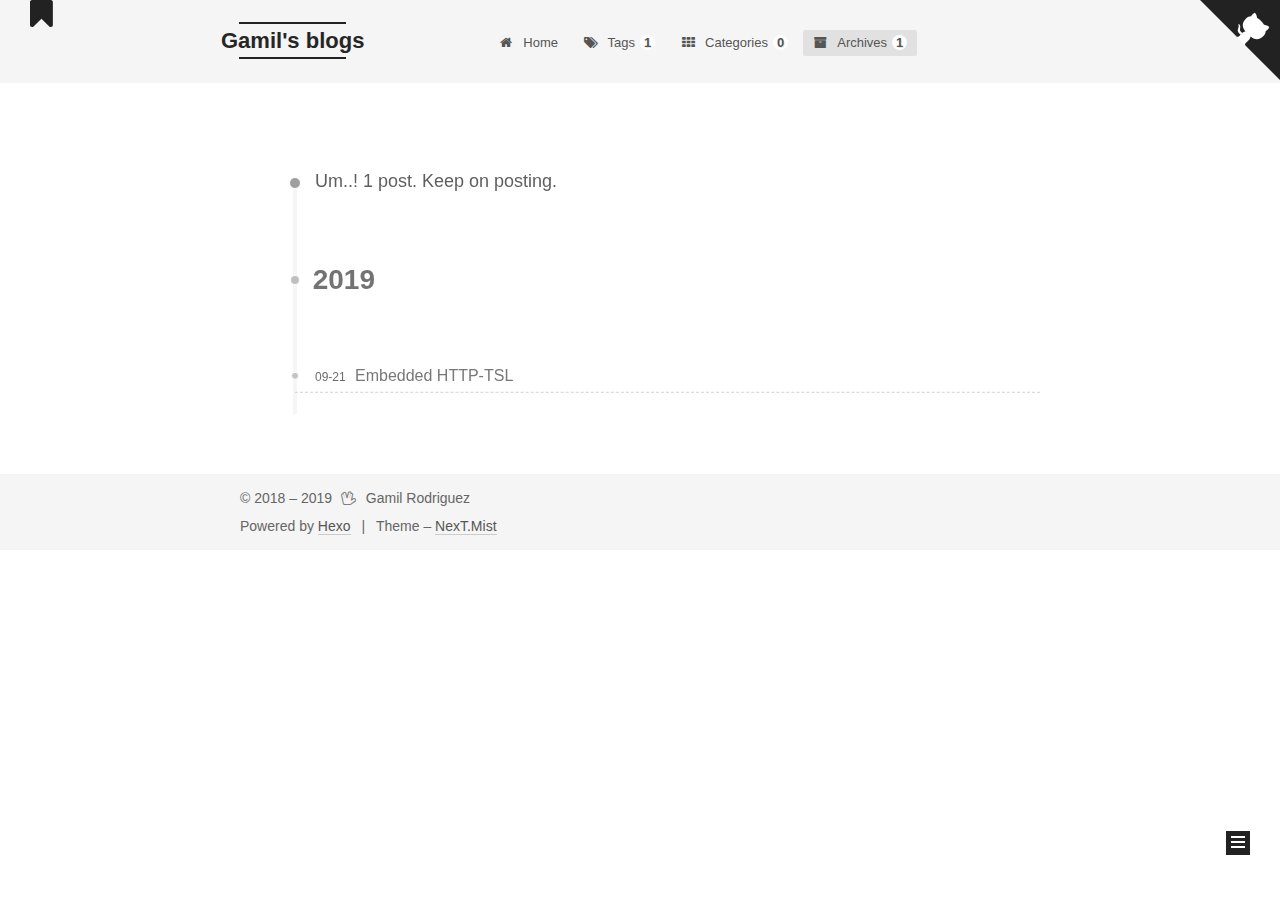
<file: archives/2019/index.html>
<!DOCTYPE html>





<html lang="en">
<head>
  <meta charset="UTF-8">
<meta name="viewport" content="width=device-width, initial-scale=1, maximum-scale=2">
<meta name="theme-color" content="#222">
<meta name="generator" content="Hexo 3.9.0">
  <link rel="apple-touch-icon" sizes="180x180" href="/images/apple-touch-icon-next.png?v=7.4.0">
  <link rel="icon" type="image/png" sizes="32x32" href="/images/favicon-32x32-next.png?v=7.4.0">
  <link rel="icon" type="image/png" sizes="16x16" href="/images/favicon-16x16-next.png?v=7.4.0">
  <link rel="mask-icon" href="/images/logo.svg?v=7.4.0" color="#222">

<link rel="stylesheet" href="/css/main.css?v=7.4.0">


<link rel="stylesheet" href="/lib/font-awesome/css/font-awesome.min.css?v=4.7.0">


<script id="hexo-configurations">
  var NexT = window.NexT || {};
  var CONFIG = {
    root: '/',
    scheme: 'Mist',
    version: '7.4.0',
    exturl: false,
    sidebar: {"position":"right","display":"post","offset":12,"onmobile":true},
    copycode: {"enable":false,"show_result":false,"style":null},
    back2top: {"enable":false,"sidebar":false,"scrollpercent":false},
    bookmark: {"enable":true,"color":"#222","save":"manual"},
    fancybox: false,
    mediumzoom: false,
    lazyload: false,
    pangu: false,
    algolia: {
      appID: '',
      apiKey: '',
      indexName: '',
      hits: {"per_page":10},
      labels: {"input_placeholder":"Search for Posts","hits_empty":"We didn't find any results for the search: ${query}","hits_stats":"${hits} results found in ${time} ms"}
    },
    localsearch: {"enable":false,"trigger":"auto","top_n_per_article":1,"unescape":false,"preload":false},
    path: '',
    motion: {"enable":true,"async":true,"transition":{"post_block":"fadeIn","post_header":"slideDownIn","post_body":"slideDownIn","coll_header":"slideLeftIn","sidebar":"slideUpIn"}},
    translation: {
      copy_button: 'Copy',
      copy_success: 'Copied',
      copy_failure: 'Copy failed'
    },
    sidebarPadding: 40
  };
</script>

  <meta property="og:type" content="website">
<meta property="og:title" content="Gamil&#39;s blogs">
<meta property="og:url" content="http://blog.binaryclue.com/archives/2019/index.html">
<meta property="og:site_name" content="Gamil&#39;s blogs">
<meta property="og:locale" content="en">
<meta name="twitter:card" content="summary">
<meta name="twitter:title" content="Gamil&#39;s blogs">
  <link rel="canonical" href="http://blog.binaryclue.com/archives/2019/">


<script id="page-configurations">
  // https://hexo.io/docs/variables.html
  CONFIG.page = {
    sidebar: "",
    isHome: false,
    isPost: false,
    isPage: false,
    isArchive: true
  };
</script>

  <title>Archive | Gamil's blogs</title>
  








  <noscript>
  <style>
  .use-motion .brand,
  .use-motion .menu-item,
  .sidebar-inner,
  .use-motion .post-block,
  .use-motion .pagination,
  .use-motion .comments,
  .use-motion .post-header,
  .use-motion .post-body,
  .use-motion .collection-header { opacity: initial; }

  .use-motion .logo,
  .use-motion .site-title,
  .use-motion .site-subtitle {
    opacity: initial;
    top: initial;
  }

  .use-motion .logo-line-before i { left: initial; }
  .use-motion .logo-line-after i { right: initial; }
  </style>
</noscript>

</head>

<body itemscope itemtype="http://schema.org/WebPage" lang="en">
  <div class="container use-motion">
    <div class="headband"></div>

    <header id="header" class="header" itemscope itemtype="http://schema.org/WPHeader">
      <div class="header-inner"><div class="site-brand-container">
  <div class="site-meta">

    <div>
      <a href="/" class="brand" rel="start">
        <span class="logo-line-before"><i></i></span>
        <span class="site-title">Gamil's blogs</span>
        <span class="logo-line-after"><i></i></span>
      </a>
    </div>
        <p class="site-subtitle">something</p>
      
  </div>

  <div class="site-nav-toggle">
    <button aria-label="Toggle navigation bar">
      <span class="btn-bar"></span>
      <span class="btn-bar"></span>
      <span class="btn-bar"></span>
    </button>
  </div>
</div>


<nav class="site-nav">
  
  <ul id="menu" class="menu">
      
      
      
        
        <li class="menu-item menu-item-home">
      
    
      
      
        
      
        
      
        
      
    

    <a href="/" rel="section"><i class="menu-item-icon fa fa-fw fa-home"></i> <br>Home</a>

  </li>
      
      
      
        
        <li class="menu-item menu-item-tags">
      
    
      
      
        
      
        
      
        
          
        
      
    

    <a href="/tags/" rel="section"><i class="menu-item-icon fa fa-fw fa-tags"></i> <br>Tags<span class="badge">1</span></a>

  </li>
      
      
      
        
        <li class="menu-item menu-item-categories">
      
    
      
      
        
      
        
          
        
      
        
      
    

    <a href="/categories/" rel="section"><i class="menu-item-icon fa fa-fw fa-th"></i> <br>Categories<span class="badge">0</span></a>

  </li>
      
      
      
        
        <li class="menu-item menu-item-archives">
      
    
      
      
        
          
        
      
        
      
        
      
    

    <a href="/archives/" rel="section"><i class="menu-item-icon fa fa-fw fa-archive"></i> <br>Archives<span class="badge">1</span></a>

  </li>
  </ul>

    

  
    
    
  
    
    
  
    
    
  
    
    
  
  

</nav>
</div>
    </header>

    
  <div class="reading-progress-bar"></div>
  <a class="book-mark-link book-mark-link-fixed" href="#"></a>

  <a href="https://github.com/gamilrr" class="github-corner" title="Follow me on GitHub" aria-label="Follow me on GitHub" rel="noopener" target="_blank"><svg width="80" height="80" viewBox="0 0 250 250" aria-hidden="true"><path d="M0,0 L115,115 L130,115 L142,142 L250,250 L250,0 Z"></path><path d="M128.3,109.0 C113.8,99.7 119.0,89.6 119.0,89.6 C122.0,82.7 120.5,78.6 120.5,78.6 C119.2,72.0 123.4,76.3 123.4,76.3 C127.3,80.9 125.5,87.3 125.5,87.3 C122.9,97.6 130.6,101.9 134.4,103.2" fill="currentColor" style="transform-origin: 130px 106px;" class="octo-arm"></path><path d="M115.0,115.0 C114.9,115.1 118.7,116.5 119.8,115.4 L133.7,101.6 C136.9,99.2 139.9,98.4 142.2,98.6 C133.8,88.0 127.5,74.4 143.8,58.0 C148.5,53.4 154.0,51.2 159.7,51.0 C160.3,49.4 163.2,43.6 171.4,40.1 C171.4,40.1 176.1,42.5 178.8,56.2 C183.1,58.6 187.2,61.8 190.9,65.4 C194.5,69.0 197.7,73.2 200.1,77.6 C213.8,80.2 216.3,84.9 216.3,84.9 C212.7,93.1 206.9,96.0 205.4,96.6 C205.1,102.4 203.0,107.8 198.3,112.5 C181.9,128.9 168.3,122.5 157.7,114.1 C157.9,116.9 156.7,120.9 152.7,124.9 L141.0,136.5 C139.8,137.7 141.6,141.9 141.8,141.8 Z" fill="currentColor" class="octo-body"></path></svg></a>


    <main id="main" class="main">
      <div class="main-inner">
        <div class="content-wrap">
          <div id="content" class="content">
            

  
  
  
  <div class="post-block archive">
    <div id="posts" class="posts-collapse">
      <div class="collection-title">
        
        
        
          
        
        <span class="collection-header">Um..! 1 post. Keep on posting.</span>
      </div>
      

      

  
  

  
    
    <div class="collection-year">
      <h1 class="collection-header">2019</h1>
    </div>
  

  <article itemscope itemtype="http://schema.org/Article">
    <header class="post-header">

      <h2 class="post-title">
        
          <a class="post-title-link" href="/2019/09/21/hello-world/" itemprop="url">
            <span itemprop="name">Embedded HTTP-TSL</span>
          </a>
        
      </h2>

      <div class="post-meta">
        <time class="post-time" itemprop="dateCreated"
              datetime="2019-09-21T09:03:19-04:00"
              content="2019-09-21">
          09-21
        </time>
      </div>

    </header>
  </article>




    </div>
  </div>
  
  
  

  



          </div>
          

        </div>
          
  
  <div class="sidebar-toggle">
    <div class="sidebar-toggle-line-wrap">
      <span class="sidebar-toggle-line sidebar-toggle-line-first"></span>
      <span class="sidebar-toggle-line sidebar-toggle-line-middle"></span>
      <span class="sidebar-toggle-line sidebar-toggle-line-last"></span>
    </div>
  </div>

  <aside class="sidebar">
    <div class="sidebar-inner">

      <ul class="sidebar-nav motion-element">
        <li class="sidebar-nav-toc">
          Table of Contents
        </li>
        <li class="sidebar-nav-overview">
          Overview
        </li>
      </ul>

      <!--noindex-->
      <div class="post-toc-wrap sidebar-panel">
      </div>
      <!--/noindex-->

      <div class="site-overview-wrap sidebar-panel">
        <div class="site-author motion-element" itemprop="author" itemscope itemtype="http://schema.org/Person">
    <img class="site-author-image" itemprop="image"
      src="/images/jar.jpeg"
      alt="Gamil Rodriguez">
  <p class="site-author-name" itemprop="name">Gamil Rodriguez</p>
  <div class="site-description" itemprop="description"></div>
</div>
  <nav class="site-state motion-element">
      <div class="site-state-item site-state-posts">
        
          <a href="/archives/">
        
          <span class="site-state-item-count">1</span>
          <span class="site-state-item-name">posts</span>
        </a>
      </div>
    
      
      
      <div class="site-state-item site-state-tags">
        
          
            <a href="/tags/">
          
        
        <span class="site-state-item-count">1</span>
        <span class="site-state-item-name">tags</span>
        </a>
      </div>
    
  </nav>
  <div class="links-of-author motion-element">
      <span class="links-of-author-item">
      
      
        
      
      
        
      
        <a href="https://github.com/gamilrr" title="GitHub &rarr; https://github.com/gamilrr" rel="noopener" target="_blank"><i class="fa fa-fw fa-github"></i>GitHub</a>
      </span>
    
      <span class="links-of-author-item">
      
      
        
      
      
        
      
        <a href="mailto:gamilr6@gmail.com" title="E-Mail &rarr; mailto:gamilr6@gmail.com" rel="noopener" target="_blank"><i class="fa fa-fw fa-envelope"></i>E-Mail</a>
      </span>
    
  </div>
  <div class="cc-license motion-element" itemprop="license">
    
  
    <a href="https://creativecommons.org/licenses/by-nc-sa/4.0/en" class="cc-opacity" rel="noopener" target="_blank"><img src="/images/cc-by-nc-sa.svg" alt="Creative Commons"></a>
  </div>



      </div>

    </div>
  </aside>
  <div id="sidebar-dimmer"></div>


      </div>
    </main>

    <footer id="footer" class="footer">
      <div class="footer-inner">
        <div class="copyright">&copy; 2018 – <span itemprop="copyrightYear">2019</span>
  <span class="with-love" id="animate">
    <i class="fa fa-hand-spock-o"></i>
  </span>
  <span class="author" itemprop="copyrightHolder">Gamil Rodriguez</span>
</div>
  <div class="powered-by">Powered by <a href="https://hexo.io" class="theme-link" rel="noopener" target="_blank">Hexo</a></div>
  <span class="post-meta-divider">|</span>
  <div class="theme-info">Theme – <a href="https://theme-next.org" class="theme-link" rel="noopener" target="_blank">NexT.Mist</a></div>

        












        
      </div>
    </footer>
  </div>

  


  <script src="/lib/anime.min.js?v=3.1.0"></script>
  <script src="/lib/velocity/velocity.min.js?v=1.2.1"></script>
  <script src="/lib/velocity/velocity.ui.min.js?v=1.2.1"></script>
<script src="/js/utils.js?v=7.4.0"></script><script src="/js/motion.js?v=7.4.0"></script>
<script src="/js/schemes/muse.js?v=7.4.0"></script>

<script src="/js/next-boot.js?v=7.4.0"></script><script src="/js/bookmark.js?v=7.4.0"></script>



  





















  

  

  

<script>
  function loadCount() {
    var d = document, s = d.createElement('script');
    s.src = 'https://gamils-blog.disqus.com/count.js';
    s.id = 'dsq-count-scr';
    (d.head || d.body).appendChild(s);
  }
  // defer loading until the whole page loading is completed
  window.addEventListener('load', loadCount, false);
</script>

</body>
</html>
</file>
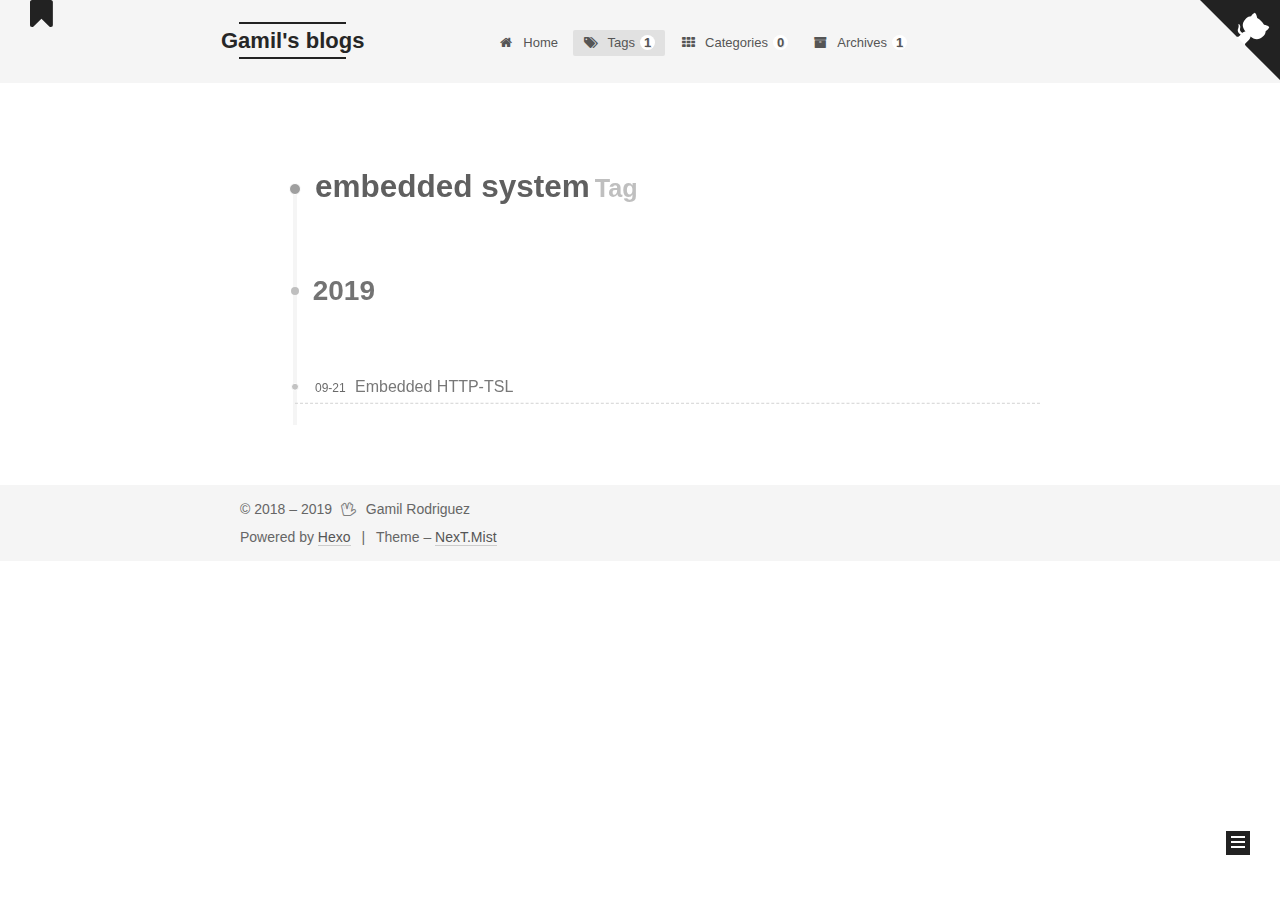
<file: tags/embedded-system/index.html>
<!DOCTYPE html>





<html lang="en">
<head>
  <meta charset="UTF-8">
<meta name="viewport" content="width=device-width, initial-scale=1, maximum-scale=2">
<meta name="theme-color" content="#222">
<meta name="generator" content="Hexo 3.9.0">
  <link rel="apple-touch-icon" sizes="180x180" href="/images/apple-touch-icon-next.png?v=7.4.0">
  <link rel="icon" type="image/png" sizes="32x32" href="/images/favicon-32x32-next.png?v=7.4.0">
  <link rel="icon" type="image/png" sizes="16x16" href="/images/favicon-16x16-next.png?v=7.4.0">
  <link rel="mask-icon" href="/images/logo.svg?v=7.4.0" color="#222">

<link rel="stylesheet" href="/css/main.css?v=7.4.0">


<link rel="stylesheet" href="/lib/font-awesome/css/font-awesome.min.css?v=4.7.0">


<script id="hexo-configurations">
  var NexT = window.NexT || {};
  var CONFIG = {
    root: '/',
    scheme: 'Mist',
    version: '7.4.0',
    exturl: false,
    sidebar: {"position":"right","display":"post","offset":12,"onmobile":true},
    copycode: {"enable":false,"show_result":false,"style":null},
    back2top: {"enable":false,"sidebar":false,"scrollpercent":false},
    bookmark: {"enable":true,"color":"#222","save":"manual"},
    fancybox: false,
    mediumzoom: false,
    lazyload: false,
    pangu: false,
    algolia: {
      appID: '',
      apiKey: '',
      indexName: '',
      hits: {"per_page":10},
      labels: {"input_placeholder":"Search for Posts","hits_empty":"We didn't find any results for the search: ${query}","hits_stats":"${hits} results found in ${time} ms"}
    },
    localsearch: {"enable":false,"trigger":"auto","top_n_per_article":1,"unescape":false,"preload":false},
    path: '',
    motion: {"enable":true,"async":true,"transition":{"post_block":"fadeIn","post_header":"slideDownIn","post_body":"slideDownIn","coll_header":"slideLeftIn","sidebar":"slideUpIn"}},
    translation: {
      copy_button: 'Copy',
      copy_success: 'Copied',
      copy_failure: 'Copy failed'
    },
    sidebarPadding: 40
  };
</script>

  <meta property="og:type" content="website">
<meta property="og:title" content="Gamil&#39;s blogs">
<meta property="og:url" content="http://blog.binaryclue.com/tags/embedded-system/index.html">
<meta property="og:site_name" content="Gamil&#39;s blogs">
<meta property="og:locale" content="en">
<meta name="twitter:card" content="summary">
<meta name="twitter:title" content="Gamil&#39;s blogs">
  <link rel="canonical" href="http://blog.binaryclue.com/tags/embedded-system/">


<script id="page-configurations">
  // https://hexo.io/docs/variables.html
  CONFIG.page = {
    sidebar: "",
    isHome: false,
    isPost: false,
    isPage: false,
    isArchive: false
  };
</script>

  <title>Tag: embedded system | Gamil's blogs</title>
  








  <noscript>
  <style>
  .use-motion .brand,
  .use-motion .menu-item,
  .sidebar-inner,
  .use-motion .post-block,
  .use-motion .pagination,
  .use-motion .comments,
  .use-motion .post-header,
  .use-motion .post-body,
  .use-motion .collection-header { opacity: initial; }

  .use-motion .logo,
  .use-motion .site-title,
  .use-motion .site-subtitle {
    opacity: initial;
    top: initial;
  }

  .use-motion .logo-line-before i { left: initial; }
  .use-motion .logo-line-after i { right: initial; }
  </style>
</noscript>

</head>

<body itemscope itemtype="http://schema.org/WebPage" lang="en">
  <div class="container use-motion">
    <div class="headband"></div>

    <header id="header" class="header" itemscope itemtype="http://schema.org/WPHeader">
      <div class="header-inner"><div class="site-brand-container">
  <div class="site-meta">

    <div>
      <a href="/" class="brand" rel="start">
        <span class="logo-line-before"><i></i></span>
        <span class="site-title">Gamil's blogs</span>
        <span class="logo-line-after"><i></i></span>
      </a>
    </div>
        <p class="site-subtitle">something</p>
      
  </div>

  <div class="site-nav-toggle">
    <button aria-label="Toggle navigation bar">
      <span class="btn-bar"></span>
      <span class="btn-bar"></span>
      <span class="btn-bar"></span>
    </button>
  </div>
</div>


<nav class="site-nav">
  
  <ul id="menu" class="menu">
      
      
      
        
        <li class="menu-item menu-item-home">
      
    
      
      
        
      
        
      
        
      
    

    <a href="/" rel="section"><i class="menu-item-icon fa fa-fw fa-home"></i> <br>Home</a>

  </li>
      
      
      
        
        <li class="menu-item menu-item-tags">
      
    
      
      
        
      
        
      
        
          
        
      
    

    <a href="/tags/" rel="section"><i class="menu-item-icon fa fa-fw fa-tags"></i> <br>Tags<span class="badge">1</span></a>

  </li>
      
      
      
        
        <li class="menu-item menu-item-categories">
      
    
      
      
        
      
        
          
        
      
        
      
    

    <a href="/categories/" rel="section"><i class="menu-item-icon fa fa-fw fa-th"></i> <br>Categories<span class="badge">0</span></a>

  </li>
      
      
      
        
        <li class="menu-item menu-item-archives">
      
    
      
      
        
          
        
      
        
      
        
      
    

    <a href="/archives/" rel="section"><i class="menu-item-icon fa fa-fw fa-archive"></i> <br>Archives<span class="badge">1</span></a>

  </li>
  </ul>

    

  
    
    
  
    
    
  
    
    
  
    
    
  
  

</nav>
</div>
    </header>

    
  <div class="reading-progress-bar"></div>
  <a class="book-mark-link book-mark-link-fixed" href="#"></a>

  <a href="https://github.com/gamilrr" class="github-corner" title="Follow me on GitHub" aria-label="Follow me on GitHub" rel="noopener" target="_blank"><svg width="80" height="80" viewBox="0 0 250 250" aria-hidden="true"><path d="M0,0 L115,115 L130,115 L142,142 L250,250 L250,0 Z"></path><path d="M128.3,109.0 C113.8,99.7 119.0,89.6 119.0,89.6 C122.0,82.7 120.5,78.6 120.5,78.6 C119.2,72.0 123.4,76.3 123.4,76.3 C127.3,80.9 125.5,87.3 125.5,87.3 C122.9,97.6 130.6,101.9 134.4,103.2" fill="currentColor" style="transform-origin: 130px 106px;" class="octo-arm"></path><path d="M115.0,115.0 C114.9,115.1 118.7,116.5 119.8,115.4 L133.7,101.6 C136.9,99.2 139.9,98.4 142.2,98.6 C133.8,88.0 127.5,74.4 143.8,58.0 C148.5,53.4 154.0,51.2 159.7,51.0 C160.3,49.4 163.2,43.6 171.4,40.1 C171.4,40.1 176.1,42.5 178.8,56.2 C183.1,58.6 187.2,61.8 190.9,65.4 C194.5,69.0 197.7,73.2 200.1,77.6 C213.8,80.2 216.3,84.9 216.3,84.9 C212.7,93.1 206.9,96.0 205.4,96.6 C205.1,102.4 203.0,107.8 198.3,112.5 C181.9,128.9 168.3,122.5 157.7,114.1 C157.9,116.9 156.7,120.9 152.7,124.9 L141.0,136.5 C139.8,137.7 141.6,141.9 141.8,141.8 Z" fill="currentColor" class="octo-body"></path></svg></a>


    <main id="main" class="main">
      <div class="main-inner">
        <div class="content-wrap">
          <div id="content" class="content">
            

  
  
  
  <div class="post-block tag">
    <div id="posts" class="posts-collapse">
      <div class="collection-title">
        <h1 class="collection-header">embedded system<small>Tag</small>
        </h1>
      </div>

      

  
  

  
    
    <div class="collection-year">
      <h1 class="collection-header">2019</h1>
    </div>
  

  <article itemscope itemtype="http://schema.org/Article">
    <header class="post-header">

      <h2 class="post-title">
        
          <a class="post-title-link" href="/2019/09/21/hello-world/" itemprop="url">
            <span itemprop="name">Embedded HTTP-TSL</span>
          </a>
        
      </h2>

      <div class="post-meta">
        <time class="post-time" itemprop="dateCreated"
              datetime="2019-09-21T09:03:19-04:00"
              content="2019-09-21">
          09-21
        </time>
      </div>

    </header>
  </article>



    </div>
  </div>
  
  
  

  



          </div>
          

        </div>
          
  
  <div class="sidebar-toggle">
    <div class="sidebar-toggle-line-wrap">
      <span class="sidebar-toggle-line sidebar-toggle-line-first"></span>
      <span class="sidebar-toggle-line sidebar-toggle-line-middle"></span>
      <span class="sidebar-toggle-line sidebar-toggle-line-last"></span>
    </div>
  </div>

  <aside class="sidebar">
    <div class="sidebar-inner">

      <ul class="sidebar-nav motion-element">
        <li class="sidebar-nav-toc">
          Table of Contents
        </li>
        <li class="sidebar-nav-overview">
          Overview
        </li>
      </ul>

      <!--noindex-->
      <div class="post-toc-wrap sidebar-panel">
      </div>
      <!--/noindex-->

      <div class="site-overview-wrap sidebar-panel">
        <div class="site-author motion-element" itemprop="author" itemscope itemtype="http://schema.org/Person">
    <img class="site-author-image" itemprop="image"
      src="/images/jar.jpeg"
      alt="Gamil Rodriguez">
  <p class="site-author-name" itemprop="name">Gamil Rodriguez</p>
  <div class="site-description" itemprop="description"></div>
</div>
  <nav class="site-state motion-element">
      <div class="site-state-item site-state-posts">
        
          <a href="/archives/">
        
          <span class="site-state-item-count">1</span>
          <span class="site-state-item-name">posts</span>
        </a>
      </div>
    
      
      
      <div class="site-state-item site-state-tags">
        
          
            <a href="/tags/">
          
        
        <span class="site-state-item-count">1</span>
        <span class="site-state-item-name">tags</span>
        </a>
      </div>
    
  </nav>
  <div class="links-of-author motion-element">
      <span class="links-of-author-item">
      
      
        
      
      
        
      
        <a href="https://github.com/gamilrr" title="GitHub &rarr; https://github.com/gamilrr" rel="noopener" target="_blank"><i class="fa fa-fw fa-github"></i>GitHub</a>
      </span>
    
      <span class="links-of-author-item">
      
      
        
      
      
        
      
        <a href="mailto:gamilr6@gmail.com" title="E-Mail &rarr; mailto:gamilr6@gmail.com" rel="noopener" target="_blank"><i class="fa fa-fw fa-envelope"></i>E-Mail</a>
      </span>
    
  </div>
  <div class="cc-license motion-element" itemprop="license">
    
  
    <a href="https://creativecommons.org/licenses/by-nc-sa/4.0/en" class="cc-opacity" rel="noopener" target="_blank"><img src="/images/cc-by-nc-sa.svg" alt="Creative Commons"></a>
  </div>



      </div>

    </div>
  </aside>
  <div id="sidebar-dimmer"></div>


      </div>
    </main>

    <footer id="footer" class="footer">
      <div class="footer-inner">
        <div class="copyright">&copy; 2018 – <span itemprop="copyrightYear">2019</span>
  <span class="with-love" id="animate">
    <i class="fa fa-hand-spock-o"></i>
  </span>
  <span class="author" itemprop="copyrightHolder">Gamil Rodriguez</span>
</div>
  <div class="powered-by">Powered by <a href="https://hexo.io" class="theme-link" rel="noopener" target="_blank">Hexo</a></div>
  <span class="post-meta-divider">|</span>
  <div class="theme-info">Theme – <a href="https://theme-next.org" class="theme-link" rel="noopener" target="_blank">NexT.Mist</a></div>

        












        
      </div>
    </footer>
  </div>

  


  <script src="/lib/anime.min.js?v=3.1.0"></script>
  <script src="/lib/velocity/velocity.min.js?v=1.2.1"></script>
  <script src="/lib/velocity/velocity.ui.min.js?v=1.2.1"></script>
<script src="/js/utils.js?v=7.4.0"></script><script src="/js/motion.js?v=7.4.0"></script>
<script src="/js/schemes/muse.js?v=7.4.0"></script>

<script src="/js/next-boot.js?v=7.4.0"></script><script src="/js/bookmark.js?v=7.4.0"></script>



  





















  

  

  

<script>
  function loadCount() {
    var d = document, s = d.createElement('script');
    s.src = 'https://gamils-blog.disqus.com/count.js';
    s.id = 'dsq-count-scr';
    (d.head || d.body).appendChild(s);
  }
  // defer loading until the whole page loading is completed
  window.addEventListener('load', loadCount, false);
</script>

</body>
</html>
</file>
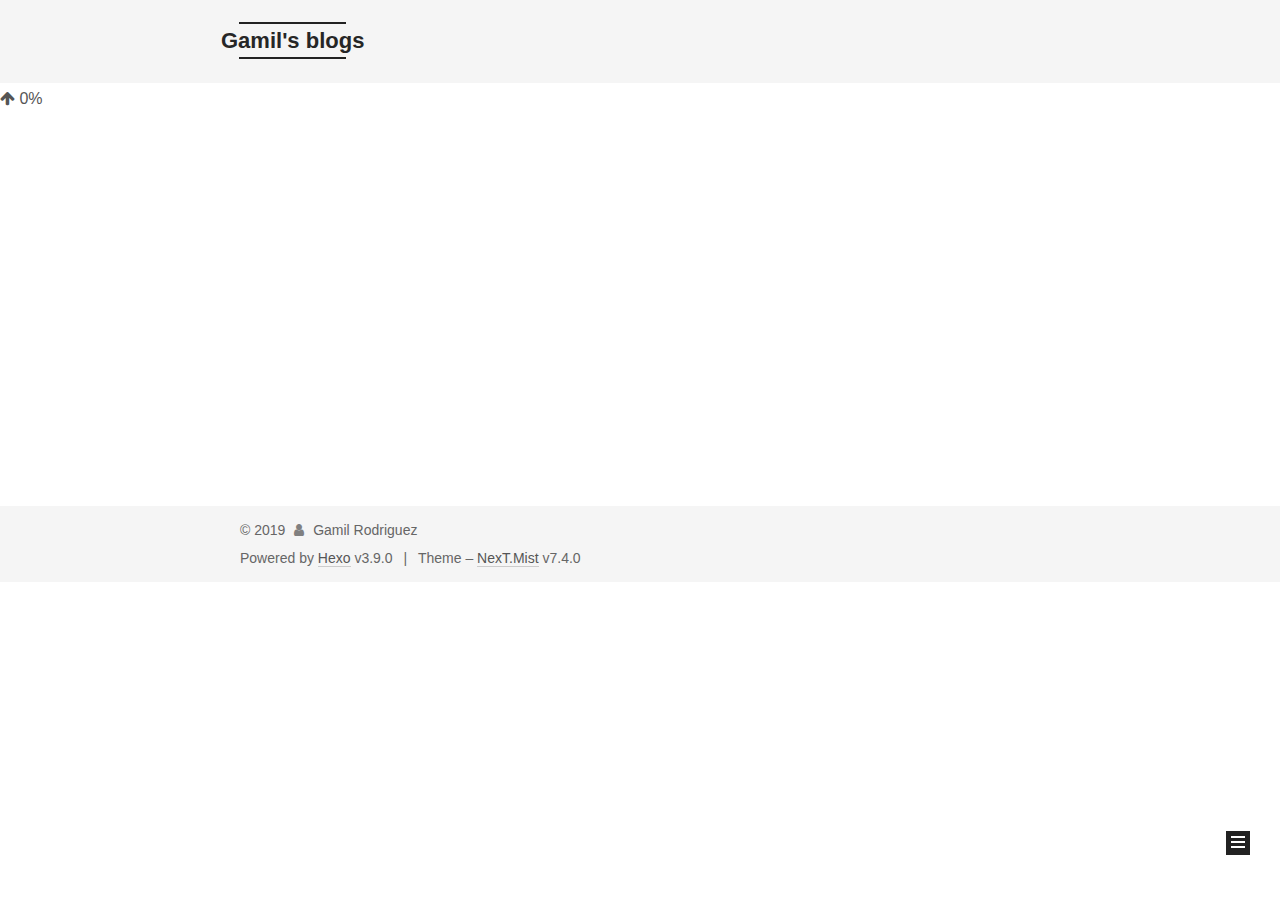
<file: archives/2018/09/index.html>
<!DOCTYPE html>





<html lang="en">
<head>
  <meta charset="UTF-8">
<meta name="viewport" content="width=device-width, initial-scale=1, maximum-scale=2">
<meta name="theme-color" content="#222">
<meta name="generator" content="Hexo 3.9.0">
  <link rel="apple-touch-icon" sizes="180x180" href="/images/apple-touch-icon-next.png?v=7.4.0">
  <link rel="icon" type="image/png" sizes="32x32" href="/images/favicon-32x32-next.png?v=7.4.0">
  <link rel="icon" type="image/png" sizes="16x16" href="/images/favicon-16x16-next.png?v=7.4.0">
  <link rel="mask-icon" href="/images/logo.svg?v=7.4.0" color="#222">

<link rel="stylesheet" href="/css/main.css?v=7.4.0">


<link rel="stylesheet" href="/lib/font-awesome/css/font-awesome.min.css?v=4.7.0">


<script id="hexo-configurations">
  var NexT = window.NexT || {};
  var CONFIG = {
    root: '/',
    scheme: 'Mist',
    version: '7.4.0',
    exturl: false,
    sidebar: {"position":"left","display":"hide","offset":12,"onmobile":true},
    copycode: {"enable":false,"show_result":false,"style":null},
    back2top: {"enable":true,"sidebar":false,"scrollpercent":false},
    bookmark: {"enable":false,"color":"#222","save":"auto"},
    fancybox: false,
    mediumzoom: false,
    lazyload: false,
    pangu: false,
    algolia: {
      appID: '',
      apiKey: '',
      indexName: '',
      hits: {"per_page":10},
      labels: {"input_placeholder":"Search for Posts","hits_empty":"We didn't find any results for the search: ${query}","hits_stats":"${hits} results found in ${time} ms"}
    },
    localsearch: {"enable":false,"trigger":"auto","top_n_per_article":1,"unescape":false,"preload":false},
    path: '',
    motion: {"enable":true,"async":false,"transition":{"post_block":"fadeIn","post_header":"slideDownIn","post_body":"slideDownIn","coll_header":"slideLeftIn","sidebar":"slideUpIn"}},
    translation: {
      copy_button: 'Copy',
      copy_success: 'Copied',
      copy_failure: 'Copy failed'
    },
    sidebarPadding: 40
  };
</script>

  <meta property="og:type" content="website">
<meta property="og:title" content="Gamil&#39;s blogs">
<meta property="og:url" content="http://blog.binaryclue.com/archives/2018/09/index.html">
<meta property="og:site_name" content="Gamil&#39;s blogs">
<meta property="og:locale" content="en">
<meta name="twitter:card" content="summary">
<meta name="twitter:title" content="Gamil&#39;s blogs">
  <link rel="canonical" href="http://blog.binaryclue.com/archives/2018/09/">


<script id="page-configurations">
  // https://hexo.io/docs/variables.html
  CONFIG.page = {
    sidebar: "",
    isHome: false,
    isPost: false,
    isPage: false,
    isArchive: true
  };
</script>

  <title>Archive | Gamil's blogs</title>
  








  <noscript>
  <style>
  .use-motion .brand,
  .use-motion .menu-item,
  .sidebar-inner,
  .use-motion .post-block,
  .use-motion .pagination,
  .use-motion .comments,
  .use-motion .post-header,
  .use-motion .post-body,
  .use-motion .collection-header { opacity: initial; }

  .use-motion .logo,
  .use-motion .site-title,
  .use-motion .site-subtitle {
    opacity: initial;
    top: initial;
  }

  .use-motion .logo-line-before i { left: initial; }
  .use-motion .logo-line-after i { right: initial; }
  </style>
</noscript>

</head>

<body itemscope itemtype="http://schema.org/WebPage" lang="en">
  <div class="container use-motion">
    <div class="headband"></div>

    <header id="header" class="header" itemscope itemtype="http://schema.org/WPHeader">
      <div class="header-inner"><div class="site-brand-container">
  <div class="site-meta">

    <div>
      <a href="/" class="brand" rel="start">
        <span class="logo-line-before"><i></i></span>
        <span class="site-title">Gamil's blogs</span>
        <span class="logo-line-after"><i></i></span>
      </a>
    </div>
  </div>

  <div class="site-nav-toggle">
    <button aria-label="Toggle navigation bar">
      <span class="btn-bar"></span>
      <span class="btn-bar"></span>
      <span class="btn-bar"></span>
    </button>
  </div>
</div>


<nav class="site-nav">
  
  <ul id="menu" class="menu">
      
      
      
        
        <li class="menu-item menu-item-home">
      
    

    <a href="/" rel="section"><i class="menu-item-icon fa fa-fw fa-home"></i> <br>Home</a>

  </li>
      
      
      
        
        <li class="menu-item menu-item-archives">
      
    

    <a href="/archives/" rel="section"><i class="menu-item-icon fa fa-fw fa-archive"></i> <br>Archives</a>

  </li>
  </ul>

    

  
    
    
  
    
    
  
  

</nav>
</div>
    </header>

    
  <div class="back-to-top">
    <i class="fa fa-arrow-up"></i>
    <span>0%</span>
  </div>


    <main id="main" class="main">
      <div class="main-inner">
        <div class="content-wrap">
          <div id="content" class="content">
            

  
  
  
  <div class="post-block archive">
    <div id="posts" class="posts-collapse">
      <div class="collection-title">
        
        
        
          
        
        <span class="collection-header">Um..! 1 post. Keep on posting.</span>
      </div>
      

      

  
  

  
    
    <div class="collection-year">
      <h1 class="collection-header">2018</h1>
    </div>
  

  <article itemscope itemtype="http://schema.org/Article">
    <header class="post-header">

      <h2 class="post-title">
        
          <a class="post-title-link" href="/2018/09/26/hello-world/" itemprop="url">
            <span itemprop="name">Embedded HTTP-TSL</span>
          </a>
        
      </h2>

      <div class="post-meta">
        <time class="post-time" itemprop="dateCreated"
              datetime="2018-09-26T22:35:19-04:00"
              content="2018-09-26">
          09-26
        </time>
      </div>

    </header>
  </article>




    </div>
  </div>
  
  
  

  



          </div>
          

        </div>
          
  
  <div class="sidebar-toggle">
    <div class="sidebar-toggle-line-wrap">
      <span class="sidebar-toggle-line sidebar-toggle-line-first"></span>
      <span class="sidebar-toggle-line sidebar-toggle-line-middle"></span>
      <span class="sidebar-toggle-line sidebar-toggle-line-last"></span>
    </div>
  </div>

  <aside class="sidebar">
    <div class="sidebar-inner">

      <ul class="sidebar-nav motion-element">
        <li class="sidebar-nav-toc">
          Table of Contents
        </li>
        <li class="sidebar-nav-overview">
          Overview
        </li>
      </ul>

      <!--noindex-->
      <div class="post-toc-wrap sidebar-panel">
      </div>
      <!--/noindex-->

      <div class="site-overview-wrap sidebar-panel">
        <div class="site-author motion-element" itemprop="author" itemscope itemtype="http://schema.org/Person">
    <img class="site-author-image" itemprop="image"
      src="/images/jar.jpeg"
      alt="Gamil Rodriguez">
  <p class="site-author-name" itemprop="name">Gamil Rodriguez</p>
  <div class="site-description" itemprop="description"></div>
</div>
  <nav class="site-state motion-element">
      <div class="site-state-item site-state-posts">
        
          <a href="/archives/">
        
          <span class="site-state-item-count">1</span>
          <span class="site-state-item-name">posts</span>
        </a>
      </div>
    
      
      
      <div class="site-state-item site-state-tags">
        
        <span class="site-state-item-count">1</span>
        <span class="site-state-item-name">tags</span>
        
      </div>
    
  </nav>
  <div class="links-of-author motion-element">
      <span class="links-of-author-item">
      
      
        
      
      
        
      
        <a href="https://github.com/gamilrr" title="GitHub &rarr; https://github.com/gamilrr" rel="noopener" target="_blank"><i class="fa fa-fw fa-github"></i>GitHub</a>
      </span>
    
      <span class="links-of-author-item">
      
      
        
      
      
        
      
        <a href="mailto:gamilr6@gmail.com" title="E-Mail &rarr; mailto:gamilr6@gmail.com" rel="noopener" target="_blank"><i class="fa fa-fw fa-envelope"></i>E-Mail</a>
      </span>
    
  </div>



      </div>

    </div>
  </aside>
  <div id="sidebar-dimmer"></div>


      </div>
    </main>

    <footer id="footer" class="footer">
      <div class="footer-inner">
        <div class="copyright">&copy; <span itemprop="copyrightYear">2019</span>
  <span class="with-love" id="animate">
    <i class="fa fa-user"></i>
  </span>
  <span class="author" itemprop="copyrightHolder">Gamil Rodriguez</span>
</div>
  <div class="powered-by">Powered by <a href="https://hexo.io" class="theme-link" rel="noopener" target="_blank">Hexo</a> v3.9.0</div>
  <span class="post-meta-divider">|</span>
  <div class="theme-info">Theme – <a href="https://theme-next.org" class="theme-link" rel="noopener" target="_blank">NexT.Mist</a> v7.4.0</div>

        












        
      </div>
    </footer>
  </div>

  


  <script src="/lib/anime.min.js?v=3.1.0"></script>
  <script src="/lib/velocity/velocity.min.js?v=1.2.1"></script>
  <script src="/lib/velocity/velocity.ui.min.js?v=1.2.1"></script>
<script src="/js/utils.js?v=7.4.0"></script><script src="/js/motion.js?v=7.4.0"></script>
<script src="/js/schemes/muse.js?v=7.4.0"></script>

<script src="/js/next-boot.js?v=7.4.0"></script>



  





















  

  

  

<script>
  function loadCount() {
    var d = document, s = d.createElement('script');
    s.src = 'https://gamils-blog.disqus.com/count.js';
    s.id = 'dsq-count-scr';
    (d.head || d.body).appendChild(s);
  }
  // defer loading until the whole page loading is completed
  window.addEventListener('load', loadCount, false);
</script>

</body>
</html>
</file>
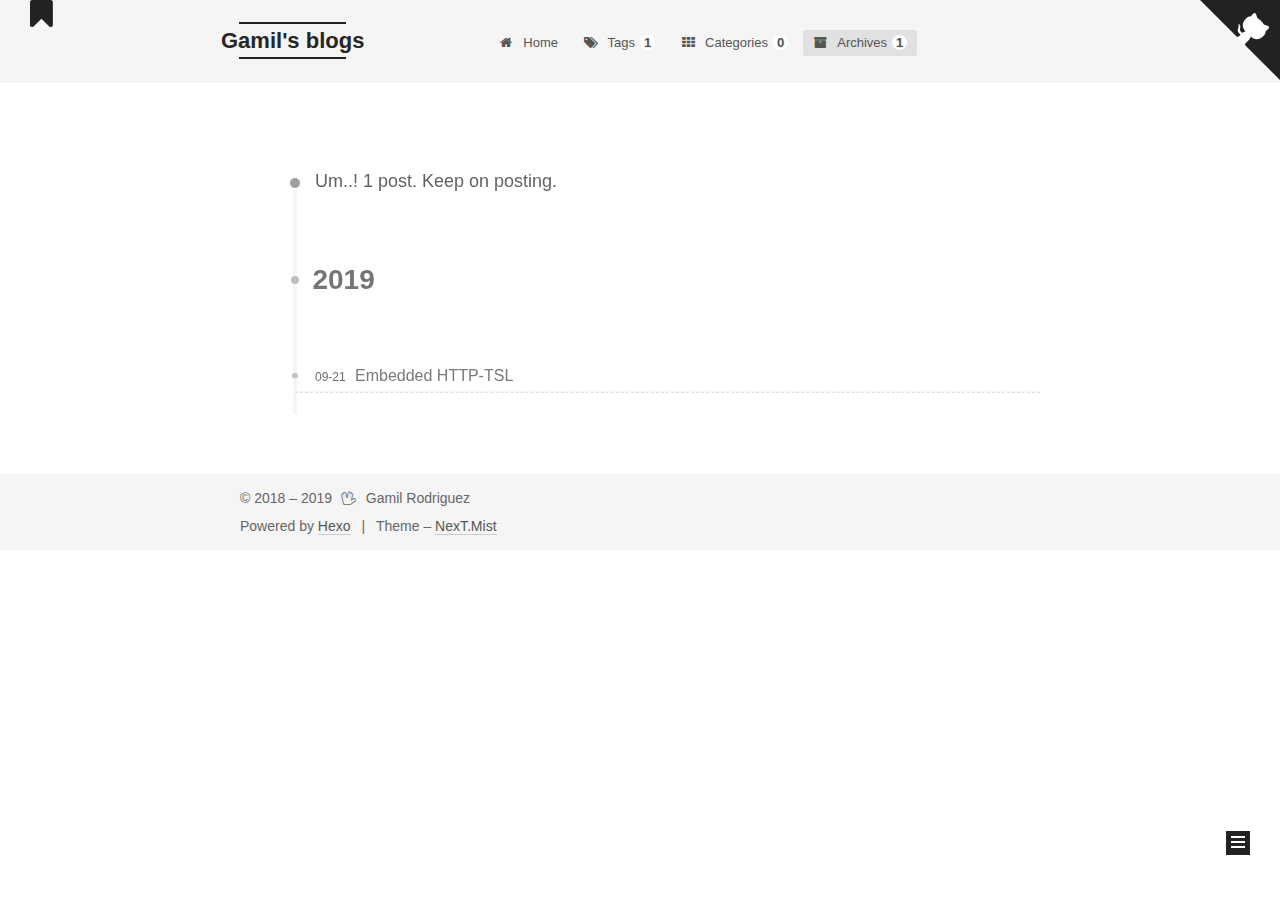
<file: archives/2019/09/index.html>
<!DOCTYPE html>





<html lang="en">
<head>
  <meta charset="UTF-8">
<meta name="viewport" content="width=device-width, initial-scale=1, maximum-scale=2">
<meta name="theme-color" content="#222">
<meta name="generator" content="Hexo 3.9.0">
  <link rel="apple-touch-icon" sizes="180x180" href="/images/apple-touch-icon-next.png?v=7.4.0">
  <link rel="icon" type="image/png" sizes="32x32" href="/images/favicon-32x32-next.png?v=7.4.0">
  <link rel="icon" type="image/png" sizes="16x16" href="/images/favicon-16x16-next.png?v=7.4.0">
  <link rel="mask-icon" href="/images/logo.svg?v=7.4.0" color="#222">

<link rel="stylesheet" href="/css/main.css?v=7.4.0">


<link rel="stylesheet" href="/lib/font-awesome/css/font-awesome.min.css?v=4.7.0">


<script id="hexo-configurations">
  var NexT = window.NexT || {};
  var CONFIG = {
    root: '/',
    scheme: 'Mist',
    version: '7.4.0',
    exturl: false,
    sidebar: {"position":"right","display":"post","offset":12,"onmobile":true},
    copycode: {"enable":false,"show_result":false,"style":null},
    back2top: {"enable":false,"sidebar":false,"scrollpercent":false},
    bookmark: {"enable":true,"color":"#222","save":"manual"},
    fancybox: false,
    mediumzoom: false,
    lazyload: false,
    pangu: false,
    algolia: {
      appID: '',
      apiKey: '',
      indexName: '',
      hits: {"per_page":10},
      labels: {"input_placeholder":"Search for Posts","hits_empty":"We didn't find any results for the search: ${query}","hits_stats":"${hits} results found in ${time} ms"}
    },
    localsearch: {"enable":false,"trigger":"auto","top_n_per_article":1,"unescape":false,"preload":false},
    path: '',
    motion: {"enable":true,"async":true,"transition":{"post_block":"fadeIn","post_header":"slideDownIn","post_body":"slideDownIn","coll_header":"slideLeftIn","sidebar":"slideUpIn"}},
    translation: {
      copy_button: 'Copy',
      copy_success: 'Copied',
      copy_failure: 'Copy failed'
    },
    sidebarPadding: 40
  };
</script>

  <meta property="og:type" content="website">
<meta property="og:title" content="Gamil&#39;s blogs">
<meta property="og:url" content="http://blog.binaryclue.com/archives/2019/09/index.html">
<meta property="og:site_name" content="Gamil&#39;s blogs">
<meta property="og:locale" content="en">
<meta name="twitter:card" content="summary">
<meta name="twitter:title" content="Gamil&#39;s blogs">
  <link rel="canonical" href="http://blog.binaryclue.com/archives/2019/09/">


<script id="page-configurations">
  // https://hexo.io/docs/variables.html
  CONFIG.page = {
    sidebar: "",
    isHome: false,
    isPost: false,
    isPage: false,
    isArchive: true
  };
</script>

  <title>Archive | Gamil's blogs</title>
  








  <noscript>
  <style>
  .use-motion .brand,
  .use-motion .menu-item,
  .sidebar-inner,
  .use-motion .post-block,
  .use-motion .pagination,
  .use-motion .comments,
  .use-motion .post-header,
  .use-motion .post-body,
  .use-motion .collection-header { opacity: initial; }

  .use-motion .logo,
  .use-motion .site-title,
  .use-motion .site-subtitle {
    opacity: initial;
    top: initial;
  }

  .use-motion .logo-line-before i { left: initial; }
  .use-motion .logo-line-after i { right: initial; }
  </style>
</noscript>

</head>

<body itemscope itemtype="http://schema.org/WebPage" lang="en">
  <div class="container use-motion">
    <div class="headband"></div>

    <header id="header" class="header" itemscope itemtype="http://schema.org/WPHeader">
      <div class="header-inner"><div class="site-brand-container">
  <div class="site-meta">

    <div>
      <a href="/" class="brand" rel="start">
        <span class="logo-line-before"><i></i></span>
        <span class="site-title">Gamil's blogs</span>
        <span class="logo-line-after"><i></i></span>
      </a>
    </div>
        <p class="site-subtitle">something</p>
      
  </div>

  <div class="site-nav-toggle">
    <button aria-label="Toggle navigation bar">
      <span class="btn-bar"></span>
      <span class="btn-bar"></span>
      <span class="btn-bar"></span>
    </button>
  </div>
</div>


<nav class="site-nav">
  
  <ul id="menu" class="menu">
      
      
      
        
        <li class="menu-item menu-item-home">
      
    
      
      
        
      
        
      
        
      
    

    <a href="/" rel="section"><i class="menu-item-icon fa fa-fw fa-home"></i> <br>Home</a>

  </li>
      
      
      
        
        <li class="menu-item menu-item-tags">
      
    
      
      
        
      
        
      
        
          
        
      
    

    <a href="/tags/" rel="section"><i class="menu-item-icon fa fa-fw fa-tags"></i> <br>Tags<span class="badge">1</span></a>

  </li>
      
      
      
        
        <li class="menu-item menu-item-categories">
      
    
      
      
        
      
        
          
        
      
        
      
    

    <a href="/categories/" rel="section"><i class="menu-item-icon fa fa-fw fa-th"></i> <br>Categories<span class="badge">0</span></a>

  </li>
      
      
      
        
        <li class="menu-item menu-item-archives">
      
    
      
      
        
          
        
      
        
      
        
      
    

    <a href="/archives/" rel="section"><i class="menu-item-icon fa fa-fw fa-archive"></i> <br>Archives<span class="badge">1</span></a>

  </li>
  </ul>

    

  
    
    
  
    
    
  
    
    
  
    
    
  
  

</nav>
</div>
    </header>

    
  <div class="reading-progress-bar"></div>
  <a class="book-mark-link book-mark-link-fixed" href="#"></a>

  <a href="https://github.com/gamilrr" class="github-corner" title="Follow me on GitHub" aria-label="Follow me on GitHub" rel="noopener" target="_blank"><svg width="80" height="80" viewBox="0 0 250 250" aria-hidden="true"><path d="M0,0 L115,115 L130,115 L142,142 L250,250 L250,0 Z"></path><path d="M128.3,109.0 C113.8,99.7 119.0,89.6 119.0,89.6 C122.0,82.7 120.5,78.6 120.5,78.6 C119.2,72.0 123.4,76.3 123.4,76.3 C127.3,80.9 125.5,87.3 125.5,87.3 C122.9,97.6 130.6,101.9 134.4,103.2" fill="currentColor" style="transform-origin: 130px 106px;" class="octo-arm"></path><path d="M115.0,115.0 C114.9,115.1 118.7,116.5 119.8,115.4 L133.7,101.6 C136.9,99.2 139.9,98.4 142.2,98.6 C133.8,88.0 127.5,74.4 143.8,58.0 C148.5,53.4 154.0,51.2 159.7,51.0 C160.3,49.4 163.2,43.6 171.4,40.1 C171.4,40.1 176.1,42.5 178.8,56.2 C183.1,58.6 187.2,61.8 190.9,65.4 C194.5,69.0 197.7,73.2 200.1,77.6 C213.8,80.2 216.3,84.9 216.3,84.9 C212.7,93.1 206.9,96.0 205.4,96.6 C205.1,102.4 203.0,107.8 198.3,112.5 C181.9,128.9 168.3,122.5 157.7,114.1 C157.9,116.9 156.7,120.9 152.7,124.9 L141.0,136.5 C139.8,137.7 141.6,141.9 141.8,141.8 Z" fill="currentColor" class="octo-body"></path></svg></a>


    <main id="main" class="main">
      <div class="main-inner">
        <div class="content-wrap">
          <div id="content" class="content">
            

  
  
  
  <div class="post-block archive">
    <div id="posts" class="posts-collapse">
      <div class="collection-title">
        
        
        
          
        
        <span class="collection-header">Um..! 1 post. Keep on posting.</span>
      </div>
      

      

  
  

  
    
    <div class="collection-year">
      <h1 class="collection-header">2019</h1>
    </div>
  

  <article itemscope itemtype="http://schema.org/Article">
    <header class="post-header">

      <h2 class="post-title">
        
          <a class="post-title-link" href="/2019/09/21/hello-world/" itemprop="url">
            <span itemprop="name">Embedded HTTP-TSL</span>
          </a>
        
      </h2>

      <div class="post-meta">
        <time class="post-time" itemprop="dateCreated"
              datetime="2019-09-21T09:03:19-04:00"
              content="2019-09-21">
          09-21
        </time>
      </div>

    </header>
  </article>




    </div>
  </div>
  
  
  

  



          </div>
          

        </div>
          
  
  <div class="sidebar-toggle">
    <div class="sidebar-toggle-line-wrap">
      <span class="sidebar-toggle-line sidebar-toggle-line-first"></span>
      <span class="sidebar-toggle-line sidebar-toggle-line-middle"></span>
      <span class="sidebar-toggle-line sidebar-toggle-line-last"></span>
    </div>
  </div>

  <aside class="sidebar">
    <div class="sidebar-inner">

      <ul class="sidebar-nav motion-element">
        <li class="sidebar-nav-toc">
          Table of Contents
        </li>
        <li class="sidebar-nav-overview">
          Overview
        </li>
      </ul>

      <!--noindex-->
      <div class="post-toc-wrap sidebar-panel">
      </div>
      <!--/noindex-->

      <div class="site-overview-wrap sidebar-panel">
        <div class="site-author motion-element" itemprop="author" itemscope itemtype="http://schema.org/Person">
    <img class="site-author-image" itemprop="image"
      src="/images/jar.jpeg"
      alt="Gamil Rodriguez">
  <p class="site-author-name" itemprop="name">Gamil Rodriguez</p>
  <div class="site-description" itemprop="description"></div>
</div>
  <nav class="site-state motion-element">
      <div class="site-state-item site-state-posts">
        
          <a href="/archives/">
        
          <span class="site-state-item-count">1</span>
          <span class="site-state-item-name">posts</span>
        </a>
      </div>
    
      
      
      <div class="site-state-item site-state-tags">
        
          
            <a href="/tags/">
          
        
        <span class="site-state-item-count">1</span>
        <span class="site-state-item-name">tags</span>
        </a>
      </div>
    
  </nav>
  <div class="links-of-author motion-element">
      <span class="links-of-author-item">
      
      
        
      
      
        
      
        <a href="https://github.com/gamilrr" title="GitHub &rarr; https://github.com/gamilrr" rel="noopener" target="_blank"><i class="fa fa-fw fa-github"></i>GitHub</a>
      </span>
    
      <span class="links-of-author-item">
      
      
        
      
      
        
      
        <a href="mailto:gamilr6@gmail.com" title="E-Mail &rarr; mailto:gamilr6@gmail.com" rel="noopener" target="_blank"><i class="fa fa-fw fa-envelope"></i>E-Mail</a>
      </span>
    
  </div>
  <div class="cc-license motion-element" itemprop="license">
    
  
    <a href="https://creativecommons.org/licenses/by-nc-sa/4.0/en" class="cc-opacity" rel="noopener" target="_blank"><img src="/images/cc-by-nc-sa.svg" alt="Creative Commons"></a>
  </div>



      </div>

    </div>
  </aside>
  <div id="sidebar-dimmer"></div>


      </div>
    </main>

    <footer id="footer" class="footer">
      <div class="footer-inner">
        <div class="copyright">&copy; 2018 – <span itemprop="copyrightYear">2019</span>
  <span class="with-love" id="animate">
    <i class="fa fa-hand-spock-o"></i>
  </span>
  <span class="author" itemprop="copyrightHolder">Gamil Rodriguez</span>
</div>
  <div class="powered-by">Powered by <a href="https://hexo.io" class="theme-link" rel="noopener" target="_blank">Hexo</a></div>
  <span class="post-meta-divider">|</span>
  <div class="theme-info">Theme – <a href="https://theme-next.org" class="theme-link" rel="noopener" target="_blank">NexT.Mist</a></div>

        












        
      </div>
    </footer>
  </div>

  


  <script src="/lib/anime.min.js?v=3.1.0"></script>
  <script src="/lib/velocity/velocity.min.js?v=1.2.1"></script>
  <script src="/lib/velocity/velocity.ui.min.js?v=1.2.1"></script>
<script src="/js/utils.js?v=7.4.0"></script><script src="/js/motion.js?v=7.4.0"></script>
<script src="/js/schemes/muse.js?v=7.4.0"></script>

<script src="/js/next-boot.js?v=7.4.0"></script><script src="/js/bookmark.js?v=7.4.0"></script>



  





















  

  

  

<script>
  function loadCount() {
    var d = document, s = d.createElement('script');
    s.src = 'https://gamils-blog.disqus.com/count.js';
    s.id = 'dsq-count-scr';
    (d.head || d.body).appendChild(s);
  }
  // defer loading until the whole page loading is completed
  window.addEventListener('load', loadCount, false);
</script>

</body>
</html>
</file>
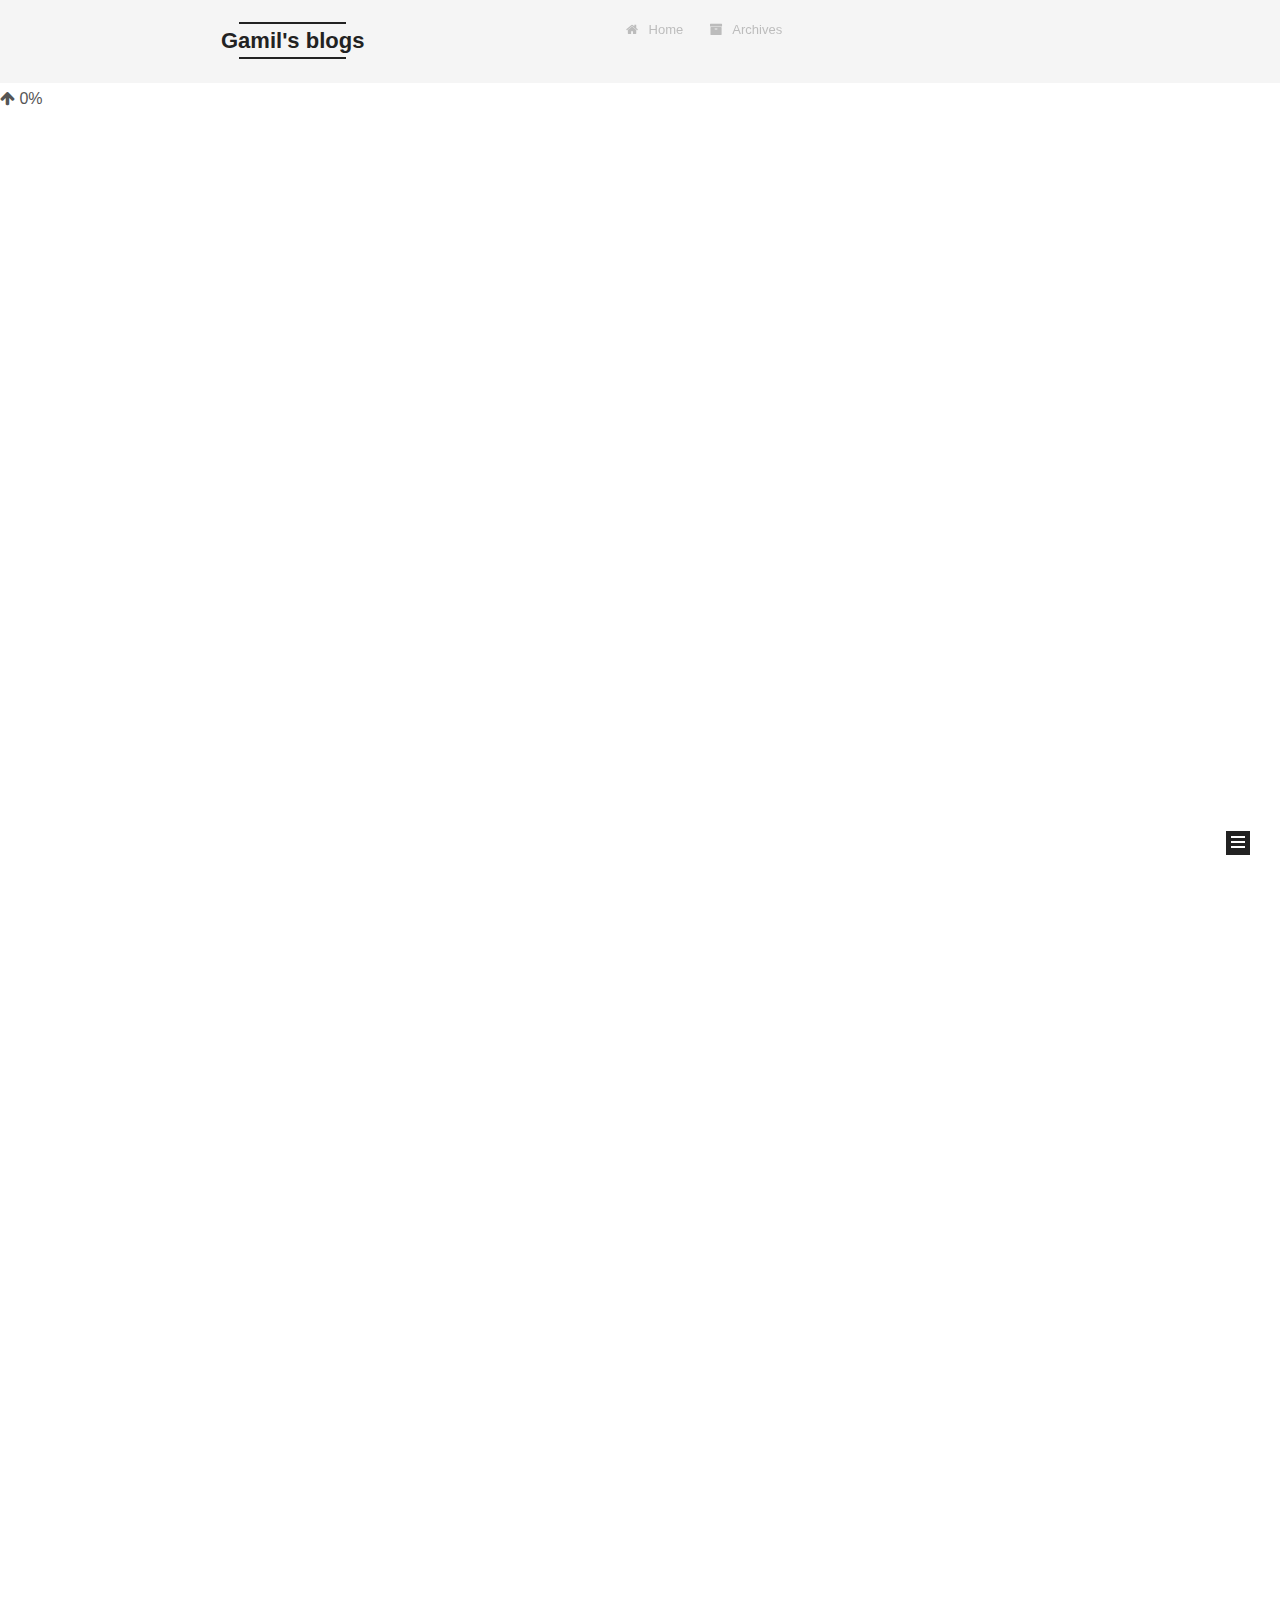
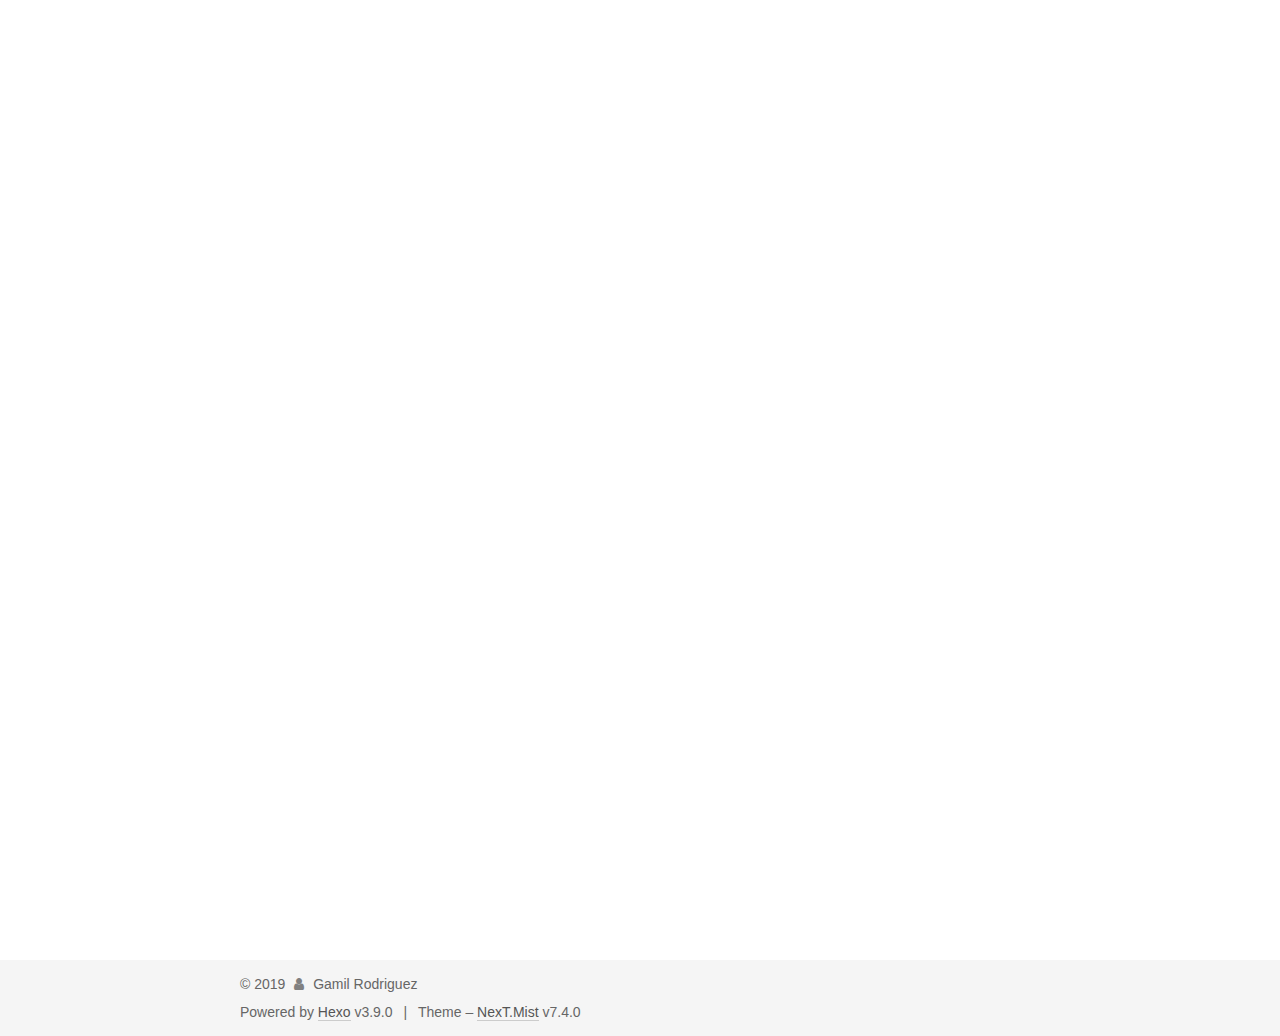
<file: 2018/09/26/hello-world/index.html>
<!DOCTYPE html>





<html lang="en">
<head>
  <meta charset="UTF-8">
<meta name="viewport" content="width=device-width, initial-scale=1, maximum-scale=2">
<meta name="theme-color" content="#222">
<meta name="generator" content="Hexo 3.9.0">
  <link rel="apple-touch-icon" sizes="180x180" href="/images/apple-touch-icon-next.png?v=7.4.0">
  <link rel="icon" type="image/png" sizes="32x32" href="/images/favicon-32x32-next.png?v=7.4.0">
  <link rel="icon" type="image/png" sizes="16x16" href="/images/favicon-16x16-next.png?v=7.4.0">
  <link rel="mask-icon" href="/images/logo.svg?v=7.4.0" color="#222">

<link rel="stylesheet" href="/css/main.css?v=7.4.0">


<link rel="stylesheet" href="/lib/font-awesome/css/font-awesome.min.css?v=4.7.0">


<script id="hexo-configurations">
  var NexT = window.NexT || {};
  var CONFIG = {
    root: '/',
    scheme: 'Mist',
    version: '7.4.0',
    exturl: false,
    sidebar: {"position":"left","display":"hide","offset":12,"onmobile":true},
    copycode: {"enable":false,"show_result":false,"style":null},
    back2top: {"enable":true,"sidebar":false,"scrollpercent":false},
    bookmark: {"enable":false,"color":"#222","save":"auto"},
    fancybox: false,
    mediumzoom: false,
    lazyload: false,
    pangu: false,
    algolia: {
      appID: '',
      apiKey: '',
      indexName: '',
      hits: {"per_page":10},
      labels: {"input_placeholder":"Search for Posts","hits_empty":"We didn't find any results for the search: ${query}","hits_stats":"${hits} results found in ${time} ms"}
    },
    localsearch: {"enable":false,"trigger":"auto","top_n_per_article":1,"unescape":false,"preload":false},
    path: '',
    motion: {"enable":true,"async":false,"transition":{"post_block":"fadeIn","post_header":"slideDownIn","post_body":"slideDownIn","coll_header":"slideLeftIn","sidebar":"slideUpIn"}},
    translation: {
      copy_button: 'Copy',
      copy_success: 'Copied',
      copy_failure: 'Copy failed'
    },
    sidebarPadding: 40
  };
</script>

  <meta name="description" content="Something To SayWell, Embedded Systems these days are not what they used to be years ago in many ways, and that is a very good fact. When the acronym IoT(Internet of Things) started to spread everywhe">
<meta name="keywords" content="embedded system">
<meta property="og:type" content="article">
<meta property="og:title" content="Embedded HTTP-TSL">
<meta property="og:url" content="http://blog.binaryclue.com/2018/09/26/hello-world/index.html">
<meta property="og:site_name" content="Gamil&#39;s blogs">
<meta property="og:description" content="Something To SayWell, Embedded Systems these days are not what they used to be years ago in many ways, and that is a very good fact. When the acronym IoT(Internet of Things) started to spread everywhe">
<meta property="og:locale" content="en">
<meta property="og:updated_time" content="2019-09-21T13:06:21.227Z">
<meta name="twitter:card" content="summary">
<meta name="twitter:title" content="Embedded HTTP-TSL">
<meta name="twitter:description" content="Something To SayWell, Embedded Systems these days are not what they used to be years ago in many ways, and that is a very good fact. When the acronym IoT(Internet of Things) started to spread everywhe">
  <link rel="canonical" href="http://blog.binaryclue.com/2018/09/26/hello-world/">


<script id="page-configurations">
  // https://hexo.io/docs/variables.html
  CONFIG.page = {
    sidebar: "",
    isHome: false,
    isPost: true,
    isPage: false,
    isArchive: false
  };
</script>

  <title>Embedded HTTP-TSL | Gamil's blogs</title>
  








  <noscript>
  <style>
  .use-motion .brand,
  .use-motion .menu-item,
  .sidebar-inner,
  .use-motion .post-block,
  .use-motion .pagination,
  .use-motion .comments,
  .use-motion .post-header,
  .use-motion .post-body,
  .use-motion .collection-header { opacity: initial; }

  .use-motion .logo,
  .use-motion .site-title,
  .use-motion .site-subtitle {
    opacity: initial;
    top: initial;
  }

  .use-motion .logo-line-before i { left: initial; }
  .use-motion .logo-line-after i { right: initial; }
  </style>
</noscript>

</head>

<body itemscope itemtype="http://schema.org/WebPage" lang="en">
  <div class="container use-motion">
    <div class="headband"></div>

    <header id="header" class="header" itemscope itemtype="http://schema.org/WPHeader">
      <div class="header-inner"><div class="site-brand-container">
  <div class="site-meta">

    <div>
      <a href="/" class="brand" rel="start">
        <span class="logo-line-before"><i></i></span>
        <span class="site-title">Gamil's blogs</span>
        <span class="logo-line-after"><i></i></span>
      </a>
    </div>
  </div>

  <div class="site-nav-toggle">
    <button aria-label="Toggle navigation bar">
      <span class="btn-bar"></span>
      <span class="btn-bar"></span>
      <span class="btn-bar"></span>
    </button>
  </div>
</div>


<nav class="site-nav">
  
  <ul id="menu" class="menu">
      
      
      
        
        <li class="menu-item menu-item-home">
      
    

    <a href="/" rel="section"><i class="menu-item-icon fa fa-fw fa-home"></i> <br>Home</a>

  </li>
      
      
      
        
        <li class="menu-item menu-item-archives">
      
    

    <a href="/archives/" rel="section"><i class="menu-item-icon fa fa-fw fa-archive"></i> <br>Archives</a>

  </li>
  </ul>

    

</nav>
</div>
    </header>

    
  <div class="back-to-top">
    <i class="fa fa-arrow-up"></i>
    <span>0%</span>
  </div>


    <main id="main" class="main">
      <div class="main-inner">
        <div class="content-wrap">
          <div id="content" class="content">
            

  <div id="posts" class="posts-expand">
      <article itemscope itemtype="http://schema.org/Article">
  
  
  
  <div class="post-block post">
    <link itemprop="mainEntityOfPage" href="http://blog.binaryclue.com/2018/09/26/hello-world/">

    <span hidden itemprop="author" itemscope itemtype="http://schema.org/Person">
      <meta itemprop="name" content="Gamil Rodriguez">
      <meta itemprop="description" content="">
      <meta itemprop="image" content="/images/jar.jpeg">
    </span>

    <span hidden itemprop="publisher" itemscope itemtype="http://schema.org/Organization">
      <meta itemprop="name" content="Gamil's blogs">
    </span>
      <header class="post-header">
        <h1 class="post-title" itemprop="name headline">Embedded HTTP-TSL

          
        </h1>

        <div class="post-meta">
            <span class="post-meta-item">
              <span class="post-meta-item-icon">
                <i class="fa fa-calendar-o"></i>
              </span>
              <span class="post-meta-item-text">Posted on</span>

              
                
              

              <time title="Created: 2018-09-26 22:35:19" itemprop="dateCreated datePublished" datetime="2018-09-26T22:35:19-04:00">2018-09-26</time>
            </span>
          
            

            
              <span class="post-meta-item">
                <span class="post-meta-item-icon">
                  <i class="fa fa-calendar-check-o"></i>
                </span>
                <span class="post-meta-item-text">Edited on</span>
                <time title="Modified: 2019-09-21 09:06:21" itemprop="dateModified" datetime="2019-09-21T09:06:21-04:00">2019-09-21</time>
              </span>
            
          

          
  
  <span class="post-meta-item">
    
      <span class="post-meta-item-icon">
        <i class="fa fa-comment-o"></i>
      </span>
        
      
      <span class="post-meta-item-text">Disqus: </span>
    
    <a title="disqus" href="/2018/09/26/hello-world/#comments" itemprop="discussionUrl"><span class="post-comments-count disqus-comment-count" data-disqus-identifier="2018/09/26/hello-world/" itemprop="commentCount"></span></a>
  </span>
  
  

        </div>
      </header>

    
    
    
    <div class="post-body" itemprop="articleBody">

      
        <h2 id="Something-To-Say"><a href="#Something-To-Say" class="headerlink" title="Something To Say"></a>Something To Say</h2><p>Well, Embedded Systems these days are not what they used to be years ago in many ways, and that is a very good fact. When the acronym IoT(Internet of Things) started to spread everywhere as the new IT fashion around summer of 2010, everybody wanted to try their own tiny devices connected to Internet and show them to their coworkers and friends, but there was not a standard, nice and easy platform to implement an IoT device by everybody, especially for those software engineers whom didn’t have experience in electronic and the first OSI-layer protocols, but suddenly everything exploded.</p>
<p>Very soon, the Industry look at this directly, pushed for Arduino, Raspberry Pi platforms and the likes, giants and new companies began to implement and improve the infrastructure to support IoT technologies, from SoC(System of Chip) with Ethernet and wireless modules built-in until the birth and upgrade of networking protocols in PAN(Personal Area Network) and WLAN scale such as ZigBee, Z-Wave, 6lowPAN, and others. Also, stated web frameworks started to provide APIs to support IoT communications protocols such as MQTT, CoAP, DDS, and other M2M implementations and most Cloud Services added its owns IoT solutions; in addition, Arduino gone out of hobbyist development and got in production life-cycle with a wide number of platforms and hardware architecture. Life became easier but still exciting.</p>
<p>Today you can buy as cheap as 4 dollars IoT device such as ESP8266 module and program it in Lua, Python, Go, Arduino and almost whatever syntax you want, plug it in any Arduino Board Kit and play with them by sending data to a free cloud service like ThingSpeak, AWS IoT and others; neither electronic-component issues or communications protocols details mattered any more. But, Is this really like that?.</p>
<h2 id="Something-To-Discuss"><a href="#Something-To-Discuss" class="headerlink" title="Something To Discuss"></a>Something To Discuss</h2><p>Ok, what’s wrong here?, We’re done, aren’t we?, a kid is able to make IoT systems “final period”. Uhmm Yes and No.</p>
<h2 id="Something-To-Give"><a href="#Something-To-Give" class="headerlink" title="Something To Give"></a>Something To Give</h2><p>Well, Embedded Systems these days are not what they used to be years ago in many ways, and that is a very good fact. When the acronym IoT(Internet of Things) started to spread everywhere as the new IT fashion around summer of 2010, everybody wanted to try their own tiny devices connected to Internet and show them to their coworkers and friends, but there was not a standard, nice and easy platform to implement an IoT device by everybody, especially for those software engineers whom didn’t have experience in electronic and the first OSI-layer protocols, but suddenly everything exploded.</p>
<p>Very soon, the Industry look at this directly, pushed for Arduino, Raspberry Pi platforms and the likes, giants and new companies began to implement and improve the infrastructure to support IoT technologies, from SoC(System of Chip) with Ethernet and wireless modules built-in until the birth and upgrade of networking protocols in PAN(Personal Area Network) and WLAN scale such as ZigBee, Z-Wave, 6lowPAN, and others. Also, stated web frameworks started to provide APIs to support IoT communications protocols such as MQTT, CoAP, DDS, and other M2M implementations and most Cloud Services added its owns IoT solutions; in addition, Arduino gone out of hobbyist development and got in production life-cycle with a wide number of platforms and hardware architecture. Life became easier but still exciting.</p>
<p>Today you can buy as cheap as 4 dollars IoT device such as ESP8266 module and program it in Lua, Python, Go, Arduino and almost whatever syntax you want, plug it in any Arduino Board Kit and play with them by sending data to a free cloud service like ThingSpeak, AWS IoT and others; neither electronic-component issues or communications protocols details mattered any more. But, Is this really like that?.</p>
<p>Well, Embedded Systems these days are not what they used to be years ago in many ways, and that is a very good fact. When the acronym IoT(Internet of Things) started to spread everywhere as the new IT fashion around summer of 2010, everybody wanted to try their own tiny devices connected to Internet and show them to their coworkers and friends, but there was not a standard, nice and easy platform to implement an IoT device by everybody, especially for those software engineers whom didn’t have experience in electronic and the first OSI-layer protocols, but suddenly everything exploded.</p>
<p>Very soon, the Industry look at this directly, pushed for Arduino, Raspberry Pi platforms and the likes, giants and new companies began to implement and improve the infrastructure to support IoT technologies, from SoC(System of Chip) with Ethernet and wireless modules built-in until the birth and upgrade of networking protocols in PAN(Personal Area Network) and WLAN scale such as ZigBee, Z-Wave, 6lowPAN, and others. Also, stated web frameworks started to provide APIs to support IoT communications protocols such as MQTT, CoAP, DDS, and other M2M implementations and most Cloud Services added its owns IoT solutions; in addition, Arduino gone out of hobbyist development and got in production life-cycle with a wide number of platforms and hardware architecture. Life became easier but still exciting.</p>
<p>Today you can buy as cheap as 4 dollars IoT device such as ESP8266 module and program it in Lua, Python, Go, Arduino and almost whatever syntax you want, plug it in any Arduino Board Kit and play with them by sending data to a free cloud service like ThingSpeak, AWS IoT and others; neither electronic-component issues or communications protocols details mattered any more. But, Is this really like that?.</p>
<p>Well, Embedded Systems these days are not what they used to be years ago in many ways, and that is a very good fact. When the acronym IoT(Internet of Things) started to spread everywhere as the new IT fashion around summer of 2010, everybody wanted to try their own tiny devices connected to Internet and show them to their coworkers and friends, but there was not a standard, nice and easy platform to implement an IoT device by everybody, especially for those software engineers whom didn’t have experience in electronic and the first OSI-layer protocols, but suddenly everything exploded.</p>
<p>Very soon, the Industry look at this directly, pushed for Arduino, Raspberry Pi platforms and the likes, giants and new companies began to implement and improve the infrastructure to support IoT technologies, from SoC(System of Chip) with Ethernet and wireless modules built-in until the birth and upgrade of networking protocols in PAN(Personal Area Network) and WLAN scale such as ZigBee, Z-Wave, 6lowPAN, and others. Also, stated web frameworks started to provide APIs to support IoT communications protocols such as MQTT, CoAP, DDS, and other M2M implementations and most Cloud Services added its owns IoT solutions; in addition, Arduino gone out of hobbyist development and got in production life-cycle with a wide number of platforms and hardware architecture. Life became easier but still exciting.</p>
<p>Today you can buy as cheap as 4 dollars IoT device such as ESP8266 module and program it in Lua, Python, Go, Arduino and almost whatever syntax you want, plug it in any Arduino Board Kit and play with them by sending data to a free cloud service like ThingSpeak, AWS IoT and others; neither electronic-component issues or communications protocols details mattered any more. But, Is this really like that?.</p>

    </div>

    
    
    
        
      

      <footer class="post-footer">
          
            
          
          <div class="post-tags">
            
              <a href="/tags/embedded-system/" rel="tag"># embedded system</a>
            
          </div>
        

        

          <div class="post-nav">
            <div class="post-nav-next post-nav-item">
              
            </div>

            <span class="post-nav-divider"></span>

            <div class="post-nav-prev post-nav-item">
              
                <a href="/2019/09/21/hello-world2/" rel="prev" title="hello-world2">
                  hello-world2 <i class="fa fa-chevron-right"></i>
                </a>
              
            </div>
          </div>
        
      </footer>
    
  </div>
  
  
  
  </article>

  </div>


          </div>
          
    
    
  <div class="comments" id="comments">
    <div id="disqus_thread">
      <noscript>Please enable JavaScript to view the comments powered by Disqus.</noscript>
    </div>
  </div>
  
  

        </div>
          
  
  <div class="sidebar-toggle">
    <div class="sidebar-toggle-line-wrap">
      <span class="sidebar-toggle-line sidebar-toggle-line-first"></span>
      <span class="sidebar-toggle-line sidebar-toggle-line-middle"></span>
      <span class="sidebar-toggle-line sidebar-toggle-line-last"></span>
    </div>
  </div>

  <aside class="sidebar">
    <div class="sidebar-inner">
        
        
        
        
      

      <ul class="sidebar-nav motion-element">
        <li class="sidebar-nav-toc">
          Table of Contents
        </li>
        <li class="sidebar-nav-overview">
          Overview
        </li>
      </ul>

      <!--noindex-->
      <div class="post-toc-wrap sidebar-panel">
          <div class="post-toc motion-element"><ol class="nav"><li class="nav-item nav-level-2"><a class="nav-link" href="#Something-To-Say"><span class="nav-number">1.</span> <span class="nav-text">Something To Say</span></a></li><li class="nav-item nav-level-2"><a class="nav-link" href="#Something-To-Discuss"><span class="nav-number">2.</span> <span class="nav-text">Something To Discuss</span></a></li><li class="nav-item nav-level-2"><a class="nav-link" href="#Something-To-Give"><span class="nav-number">3.</span> <span class="nav-text">Something To Give</span></a></li></ol></div>
        
      </div>
      <!--/noindex-->

      <div class="site-overview-wrap sidebar-panel">
        <div class="site-author motion-element" itemprop="author" itemscope itemtype="http://schema.org/Person">
    <img class="site-author-image" itemprop="image"
      src="/images/jar.jpeg"
      alt="Gamil Rodriguez">
  <p class="site-author-name" itemprop="name">Gamil Rodriguez</p>
  <div class="site-description" itemprop="description"></div>
</div>
  <nav class="site-state motion-element">
      <div class="site-state-item site-state-posts">
        
          <a href="/archives/">
        
          <span class="site-state-item-count">2</span>
          <span class="site-state-item-name">posts</span>
        </a>
      </div>
    
      
      
      <div class="site-state-item site-state-tags">
        
        <span class="site-state-item-count">1</span>
        <span class="site-state-item-name">tags</span>
        
      </div>
    
  </nav>
  <div class="links-of-author motion-element">
      <span class="links-of-author-item">
      
      
        
      
      
        
      
        <a href="https://github.com/gamilrr" title="GitHub &rarr; https://github.com/gamilrr" rel="noopener" target="_blank"><i class="fa fa-fw fa-github"></i>GitHub</a>
      </span>
    
      <span class="links-of-author-item">
      
      
        
      
      
        
      
        <a href="mailto:gamilr6@gmail.com" title="E-Mail &rarr; mailto:gamilr6@gmail.com" rel="noopener" target="_blank"><i class="fa fa-fw fa-envelope"></i>E-Mail</a>
      </span>
    
  </div>



      </div>

    </div>
  </aside>
  <div id="sidebar-dimmer"></div>


      </div>
    </main>

    <footer id="footer" class="footer">
      <div class="footer-inner">
        <div class="copyright">&copy; <span itemprop="copyrightYear">2019</span>
  <span class="with-love" id="animate">
    <i class="fa fa-user"></i>
  </span>
  <span class="author" itemprop="copyrightHolder">Gamil Rodriguez</span>
</div>
  <div class="powered-by">Powered by <a href="https://hexo.io" class="theme-link" rel="noopener" target="_blank">Hexo</a> v3.9.0</div>
  <span class="post-meta-divider">|</span>
  <div class="theme-info">Theme – <a href="https://theme-next.org" class="theme-link" rel="noopener" target="_blank">NexT.Mist</a> v7.4.0</div>

        












        
      </div>
    </footer>
  </div>

  


  <script src="/lib/anime.min.js?v=3.1.0"></script>
  <script src="/lib/velocity/velocity.min.js?v=1.2.1"></script>
  <script src="/lib/velocity/velocity.ui.min.js?v=1.2.1"></script>
<script src="/js/utils.js?v=7.4.0"></script><script src="/js/motion.js?v=7.4.0"></script>
<script src="/js/schemes/muse.js?v=7.4.0"></script>

<script src="/js/next-boot.js?v=7.4.0"></script>



  





















  

  

  

<script>
  function loadCount() {
    var d = document, s = d.createElement('script');
    s.src = 'https://gamils-blog.disqus.com/count.js';
    s.id = 'dsq-count-scr';
    (d.head || d.body).appendChild(s);
  }
  // defer loading until the whole page loading is completed
  window.addEventListener('load', loadCount, false);
</script>
<script>
  function disqus_config() {
    this.page.url = "http://blog.binaryclue.com/2018/09/26/hello-world/";
    this.page.identifier = "2018/09/26/hello-world/";
    this.page.title = 'Embedded HTTP-TSL';};
  function loadComments() {
    if (window.DISQUS) {
      DISQUS.reset({
        reload: true,
        config: disqus_config
      });
    } else {
      var d = document, s = d.createElement('script');
      s.src = 'https://gamils-blog.disqus.com/embed.js';
      s.setAttribute('data-timestamp', '' + +new Date());
      (d.head || d.body).appendChild(s);
    }
  }
    window.addEventListener('load', loadComments, false);
  
</script>

</body>
</html>
</file>
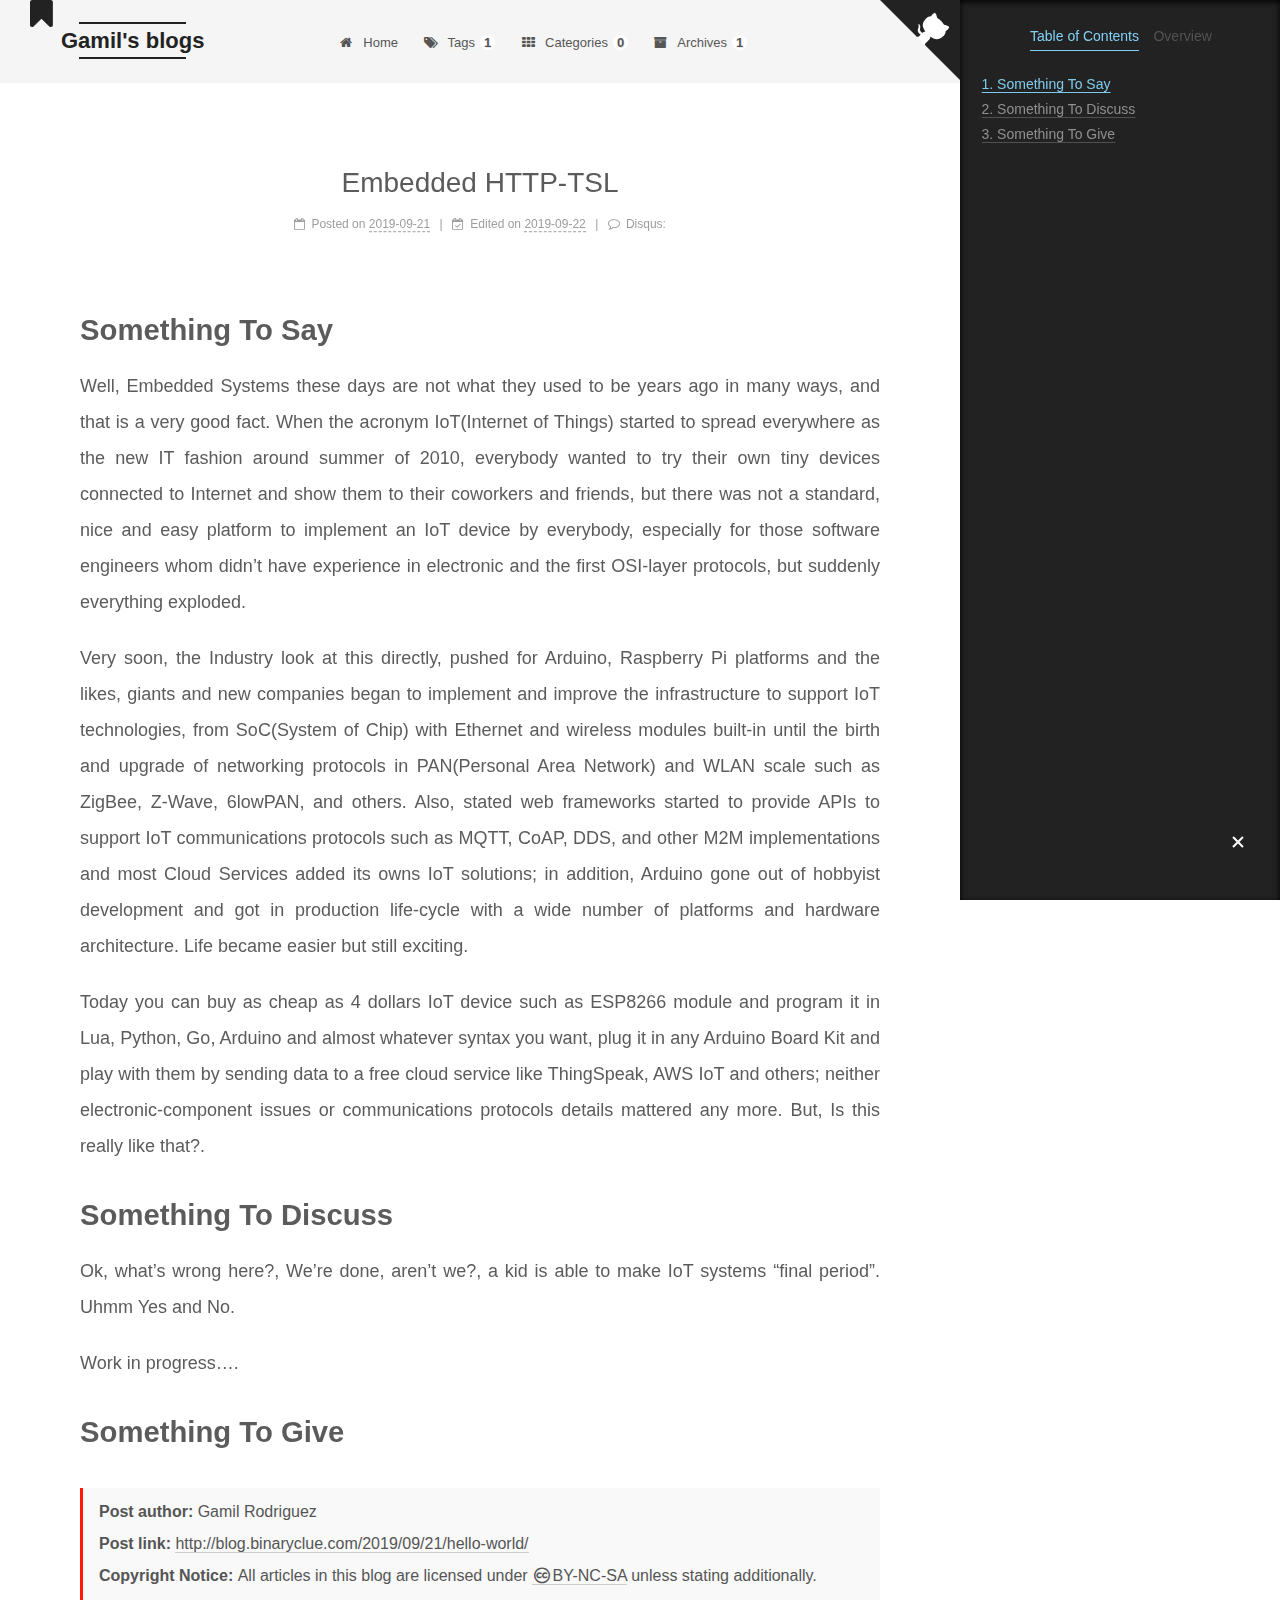
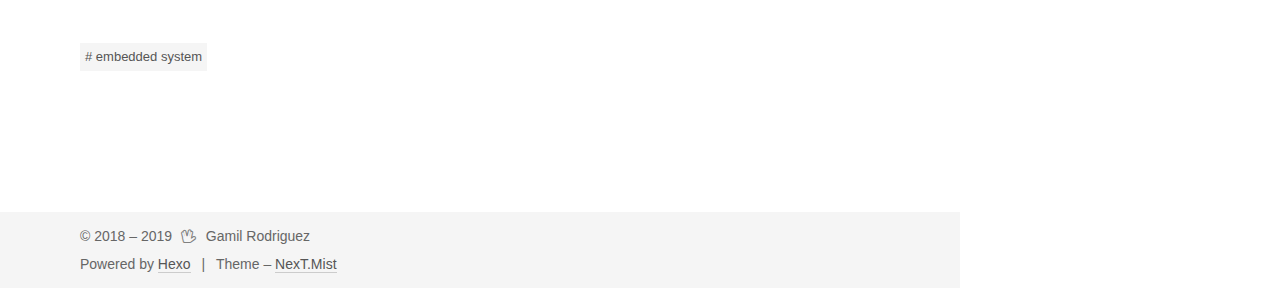
<file: 2019/09/21/hello-world/index.html>
<!DOCTYPE html>





<html lang="en">
<head>
  <meta charset="UTF-8">
<meta name="viewport" content="width=device-width, initial-scale=1, maximum-scale=2">
<meta name="theme-color" content="#222">
<meta name="generator" content="Hexo 3.9.0">
  <link rel="apple-touch-icon" sizes="180x180" href="/images/apple-touch-icon-next.png?v=7.4.0">
  <link rel="icon" type="image/png" sizes="32x32" href="/images/favicon-32x32-next.png?v=7.4.0">
  <link rel="icon" type="image/png" sizes="16x16" href="/images/favicon-16x16-next.png?v=7.4.0">
  <link rel="mask-icon" href="/images/logo.svg?v=7.4.0" color="#222">

<link rel="stylesheet" href="/css/main.css?v=7.4.0">


<link rel="stylesheet" href="/lib/font-awesome/css/font-awesome.min.css?v=4.7.0">


<script id="hexo-configurations">
  var NexT = window.NexT || {};
  var CONFIG = {
    root: '/',
    scheme: 'Mist',
    version: '7.4.0',
    exturl: false,
    sidebar: {"position":"right","display":"post","offset":12,"onmobile":true},
    copycode: {"enable":false,"show_result":false,"style":null},
    back2top: {"enable":false,"sidebar":false,"scrollpercent":false},
    bookmark: {"enable":true,"color":"#222","save":"manual"},
    fancybox: false,
    mediumzoom: false,
    lazyload: false,
    pangu: false,
    algolia: {
      appID: '',
      apiKey: '',
      indexName: '',
      hits: {"per_page":10},
      labels: {"input_placeholder":"Search for Posts","hits_empty":"We didn't find any results for the search: ${query}","hits_stats":"${hits} results found in ${time} ms"}
    },
    localsearch: {"enable":false,"trigger":"auto","top_n_per_article":1,"unescape":false,"preload":false},
    path: '',
    motion: {"enable":true,"async":true,"transition":{"post_block":"fadeIn","post_header":"slideDownIn","post_body":"slideDownIn","coll_header":"slideLeftIn","sidebar":"slideUpIn"}},
    translation: {
      copy_button: 'Copy',
      copy_success: 'Copied',
      copy_failure: 'Copy failed'
    },
    sidebarPadding: 40
  };
</script>

  <meta name="description" content="Something To SayWell, Embedded Systems these days are not what they used to be years ago in many ways, and that is a very good fact. When the acronym IoT(Internet of Things) started to spread everywhe">
<meta name="keywords" content="embedded system">
<meta property="og:type" content="article">
<meta property="og:title" content="Embedded HTTP-TSL">
<meta property="og:url" content="http://blog.binaryclue.com/2019/09/21/hello-world/index.html">
<meta property="og:site_name" content="Gamil&#39;s blogs">
<meta property="og:description" content="Something To SayWell, Embedded Systems these days are not what they used to be years ago in many ways, and that is a very good fact. When the acronym IoT(Internet of Things) started to spread everywhe">
<meta property="og:locale" content="en">
<meta property="og:updated_time" content="2019-09-22T15:07:25.306Z">
<meta name="twitter:card" content="summary">
<meta name="twitter:title" content="Embedded HTTP-TSL">
<meta name="twitter:description" content="Something To SayWell, Embedded Systems these days are not what they used to be years ago in many ways, and that is a very good fact. When the acronym IoT(Internet of Things) started to spread everywhe">
  <link rel="canonical" href="http://blog.binaryclue.com/2019/09/21/hello-world/">


<script id="page-configurations">
  // https://hexo.io/docs/variables.html
  CONFIG.page = {
    sidebar: "",
    isHome: false,
    isPost: true,
    isPage: false,
    isArchive: false
  };
</script>

  <title>Embedded HTTP-TSL | Gamil's blogs</title>
  








  <noscript>
  <style>
  .use-motion .brand,
  .use-motion .menu-item,
  .sidebar-inner,
  .use-motion .post-block,
  .use-motion .pagination,
  .use-motion .comments,
  .use-motion .post-header,
  .use-motion .post-body,
  .use-motion .collection-header { opacity: initial; }

  .use-motion .logo,
  .use-motion .site-title,
  .use-motion .site-subtitle {
    opacity: initial;
    top: initial;
  }

  .use-motion .logo-line-before i { left: initial; }
  .use-motion .logo-line-after i { right: initial; }
  </style>
</noscript>

</head>

<body itemscope itemtype="http://schema.org/WebPage" lang="en">
  <div class="container use-motion">
    <div class="headband"></div>

    <header id="header" class="header" itemscope itemtype="http://schema.org/WPHeader">
      <div class="header-inner"><div class="site-brand-container">
  <div class="site-meta">

    <div>
      <a href="/" class="brand" rel="start">
        <span class="logo-line-before"><i></i></span>
        <span class="site-title">Gamil's blogs</span>
        <span class="logo-line-after"><i></i></span>
      </a>
    </div>
        <p class="site-subtitle">something</p>
      
  </div>

  <div class="site-nav-toggle">
    <button aria-label="Toggle navigation bar">
      <span class="btn-bar"></span>
      <span class="btn-bar"></span>
      <span class="btn-bar"></span>
    </button>
  </div>
</div>


<nav class="site-nav">
  
  <ul id="menu" class="menu">
      
      
      
        
        <li class="menu-item menu-item-home">
      
    
      
      
        
      
        
      
        
      
    

    <a href="/" rel="section"><i class="menu-item-icon fa fa-fw fa-home"></i> <br>Home</a>

  </li>
      
      
      
        
        <li class="menu-item menu-item-tags">
      
    
      
      
        
      
        
      
        
          
        
      
    

    <a href="/tags/" rel="section"><i class="menu-item-icon fa fa-fw fa-tags"></i> <br>Tags<span class="badge">1</span></a>

  </li>
      
      
      
        
        <li class="menu-item menu-item-categories">
      
    
      
      
        
      
        
          
        
      
        
      
    

    <a href="/categories/" rel="section"><i class="menu-item-icon fa fa-fw fa-th"></i> <br>Categories<span class="badge">0</span></a>

  </li>
      
      
      
        
        <li class="menu-item menu-item-archives">
      
    
      
      
        
          
        
      
        
      
        
      
    

    <a href="/archives/" rel="section"><i class="menu-item-icon fa fa-fw fa-archive"></i> <br>Archives<span class="badge">1</span></a>

  </li>
  </ul>

    

</nav>
</div>
    </header>

    
  <div class="reading-progress-bar"></div>
  <a class="book-mark-link book-mark-link-fixed" href="#"></a>

  <a href="https://github.com/gamilrr" class="github-corner" title="Follow me on GitHub" aria-label="Follow me on GitHub" rel="noopener" target="_blank"><svg width="80" height="80" viewBox="0 0 250 250" aria-hidden="true"><path d="M0,0 L115,115 L130,115 L142,142 L250,250 L250,0 Z"></path><path d="M128.3,109.0 C113.8,99.7 119.0,89.6 119.0,89.6 C122.0,82.7 120.5,78.6 120.5,78.6 C119.2,72.0 123.4,76.3 123.4,76.3 C127.3,80.9 125.5,87.3 125.5,87.3 C122.9,97.6 130.6,101.9 134.4,103.2" fill="currentColor" style="transform-origin: 130px 106px;" class="octo-arm"></path><path d="M115.0,115.0 C114.9,115.1 118.7,116.5 119.8,115.4 L133.7,101.6 C136.9,99.2 139.9,98.4 142.2,98.6 C133.8,88.0 127.5,74.4 143.8,58.0 C148.5,53.4 154.0,51.2 159.7,51.0 C160.3,49.4 163.2,43.6 171.4,40.1 C171.4,40.1 176.1,42.5 178.8,56.2 C183.1,58.6 187.2,61.8 190.9,65.4 C194.5,69.0 197.7,73.2 200.1,77.6 C213.8,80.2 216.3,84.9 216.3,84.9 C212.7,93.1 206.9,96.0 205.4,96.6 C205.1,102.4 203.0,107.8 198.3,112.5 C181.9,128.9 168.3,122.5 157.7,114.1 C157.9,116.9 156.7,120.9 152.7,124.9 L141.0,136.5 C139.8,137.7 141.6,141.9 141.8,141.8 Z" fill="currentColor" class="octo-body"></path></svg></a>


    <main id="main" class="main">
      <div class="main-inner">
        <div class="content-wrap">
          <div id="content" class="content">
            

  <div id="posts" class="posts-expand">
      <article itemscope itemtype="http://schema.org/Article">
  
  
  
  <div class="post-block post">
    <link itemprop="mainEntityOfPage" href="http://blog.binaryclue.com/2019/09/21/hello-world/">

    <span hidden itemprop="author" itemscope itemtype="http://schema.org/Person">
      <meta itemprop="name" content="Gamil Rodriguez">
      <meta itemprop="description" content="">
      <meta itemprop="image" content="/images/jar.jpeg">
    </span>

    <span hidden itemprop="publisher" itemscope itemtype="http://schema.org/Organization">
      <meta itemprop="name" content="Gamil's blogs">
    </span>
      <header class="post-header">
        <h1 class="post-title" itemprop="name headline">Embedded HTTP-TSL

          
        </h1>

        <div class="post-meta">
            <span class="post-meta-item">
              <span class="post-meta-item-icon">
                <i class="fa fa-calendar-o"></i>
              </span>
              <span class="post-meta-item-text">Posted on</span>

              
                
              

              <time title="Created: 2019-09-21 09:03:19" itemprop="dateCreated datePublished" datetime="2019-09-21T09:03:19-04:00">2019-09-21</time>
            </span>
          
            

            
              <span class="post-meta-item">
                <span class="post-meta-item-icon">
                  <i class="fa fa-calendar-check-o"></i>
                </span>
                <span class="post-meta-item-text">Edited on</span>
                <time title="Modified: 2019-09-22 11:07:25" itemprop="dateModified" datetime="2019-09-22T11:07:25-04:00">2019-09-22</time>
              </span>
            
          

          
  
  <span class="post-meta-item">
    
      <span class="post-meta-item-icon">
        <i class="fa fa-comment-o"></i>
      </span>
        
      
      <span class="post-meta-item-text">Disqus: </span>
    
    <a title="disqus" href="/2019/09/21/hello-world/#comments" itemprop="discussionUrl"><span class="post-comments-count disqus-comment-count" data-disqus-identifier="2019/09/21/hello-world/" itemprop="commentCount"></span></a>
  </span>
  
  

        </div>
      </header>

    
    
    
    <div class="post-body" itemprop="articleBody">

      
        <h2 id="Something-To-Say"><a href="#Something-To-Say" class="headerlink" title="Something To Say"></a>Something To Say</h2><p>Well, Embedded Systems these days are not what they used to be years ago in many ways, and that is a very good fact. When the acronym IoT(Internet of Things) started to spread everywhere as the new IT fashion around summer of 2010, everybody wanted to try their own tiny devices connected to Internet and show them to their coworkers and friends, but there was not a standard, nice and easy platform to implement an IoT device by everybody, especially for those software engineers whom didn’t have experience in electronic and the first OSI-layer protocols, but suddenly everything exploded.<a id="more"></a>  </p>
<p>Very soon, the Industry look at this directly, pushed for Arduino, Raspberry Pi platforms and the likes, giants and new companies began to implement and improve the infrastructure to support IoT technologies, from SoC(System of Chip) with Ethernet and wireless modules built-in until the birth and upgrade of networking protocols in PAN(Personal Area Network) and WLAN scale such as ZigBee, Z-Wave, 6lowPAN, and others. Also, stated web frameworks started to provide APIs to support IoT communications protocols such as MQTT, CoAP, DDS, and other M2M implementations and most Cloud Services added its owns IoT solutions; in addition, Arduino gone out of hobbyist development and got in production life-cycle with a wide number of platforms and hardware architecture. Life became easier but still exciting.</p>
<p>Today you can buy as cheap as 4 dollars IoT device such as ESP8266 module and program it in Lua, Python, Go, Arduino and almost whatever syntax you want, plug it in any Arduino Board Kit and play with them by sending data to a free cloud service like ThingSpeak, AWS IoT and others; neither electronic-component issues or communications protocols details mattered any more. But, Is this really like that?.</p>
<h2 id="Something-To-Discuss"><a href="#Something-To-Discuss" class="headerlink" title="Something To Discuss"></a>Something To Discuss</h2><p>Ok, what’s wrong here?, We’re done, aren’t we?, a kid is able to make IoT systems “final period”. Uhmm Yes and No.</p>
<p>Work in progress….</p>
<h2 id="Something-To-Give"><a href="#Something-To-Give" class="headerlink" title="Something To Give"></a>Something To Give</h2>
    </div>

    
    
    
        
      
        

<div>
<ul class="post-copyright">
  <li class="post-copyright-author">
    <strong>Post author:  </strong>Gamil Rodriguez</li>
  <li class="post-copyright-link">
    <strong>Post link: </strong>
    <a href="http://blog.binaryclue.com/2019/09/21/hello-world/" title="Embedded HTTP-TSL">http://blog.binaryclue.com/2019/09/21/hello-world/</a>
  </li>
  <li class="post-copyright-license">
    <strong>Copyright Notice:  </strong>All articles in this blog are licensed under <a href="https://creativecommons.org/licenses/by-nc-sa/4.0/en" rel="noopener" target="_blank"><i class="fa fa-fw fa-creative-commons"></i>BY-NC-SA</a> unless stating additionally.</li>
</ul>
</div>

      

      <footer class="post-footer">
          
            
          
          <div class="post-tags">
            
              <a href="/tags/embedded-system/" rel="tag"># embedded system</a>
            
          </div>
        

        

      </footer>
    
  </div>
  
  
  
  </article>

  </div>


          </div>
          
    
    
  <div class="comments" id="comments">
    <div id="disqus_thread">
      <noscript>Please enable JavaScript to view the comments powered by Disqus.</noscript>
    </div>
  </div>
  
  

        </div>
          
  
  <div class="sidebar-toggle">
    <div class="sidebar-toggle-line-wrap">
      <span class="sidebar-toggle-line sidebar-toggle-line-first"></span>
      <span class="sidebar-toggle-line sidebar-toggle-line-middle"></span>
      <span class="sidebar-toggle-line sidebar-toggle-line-last"></span>
    </div>
  </div>

  <aside class="sidebar">
    <div class="sidebar-inner">
        
        
        
        
      

      <ul class="sidebar-nav motion-element">
        <li class="sidebar-nav-toc">
          Table of Contents
        </li>
        <li class="sidebar-nav-overview">
          Overview
        </li>
      </ul>

      <!--noindex-->
      <div class="post-toc-wrap sidebar-panel">
          <div class="post-toc motion-element"><ol class="nav"><li class="nav-item nav-level-2"><a class="nav-link" href="#Something-To-Say"><span class="nav-number">1.</span> <span class="nav-text">Something To Say</span></a></li><li class="nav-item nav-level-2"><a class="nav-link" href="#Something-To-Discuss"><span class="nav-number">2.</span> <span class="nav-text">Something To Discuss</span></a></li><li class="nav-item nav-level-2"><a class="nav-link" href="#Something-To-Give"><span class="nav-number">3.</span> <span class="nav-text">Something To Give</span></a></li></ol></div>
        
      </div>
      <!--/noindex-->

      <div class="site-overview-wrap sidebar-panel">
        <div class="site-author motion-element" itemprop="author" itemscope itemtype="http://schema.org/Person">
    <img class="site-author-image" itemprop="image"
      src="/images/jar.jpeg"
      alt="Gamil Rodriguez">
  <p class="site-author-name" itemprop="name">Gamil Rodriguez</p>
  <div class="site-description" itemprop="description"></div>
</div>
  <nav class="site-state motion-element">
      <div class="site-state-item site-state-posts">
        
          <a href="/archives/">
        
          <span class="site-state-item-count">1</span>
          <span class="site-state-item-name">posts</span>
        </a>
      </div>
    
      
      
      <div class="site-state-item site-state-tags">
        
          
            <a href="/tags/">
          
        
        <span class="site-state-item-count">1</span>
        <span class="site-state-item-name">tags</span>
        </a>
      </div>
    
  </nav>
  <div class="links-of-author motion-element">
      <span class="links-of-author-item">
      
      
        
      
      
        
      
        <a href="https://github.com/gamilrr" title="GitHub &rarr; https://github.com/gamilrr" rel="noopener" target="_blank"><i class="fa fa-fw fa-github"></i>GitHub</a>
      </span>
    
      <span class="links-of-author-item">
      
      
        
      
      
        
      
        <a href="mailto:gamilr6@gmail.com" title="E-Mail &rarr; mailto:gamilr6@gmail.com" rel="noopener" target="_blank"><i class="fa fa-fw fa-envelope"></i>E-Mail</a>
      </span>
    
  </div>
  <div class="cc-license motion-element" itemprop="license">
    
  
    <a href="https://creativecommons.org/licenses/by-nc-sa/4.0/en" class="cc-opacity" rel="noopener" target="_blank"><img src="/images/cc-by-nc-sa.svg" alt="Creative Commons"></a>
  </div>



      </div>

    </div>
  </aside>
  <div id="sidebar-dimmer"></div>


      </div>
    </main>

    <footer id="footer" class="footer">
      <div class="footer-inner">
        <div class="copyright">&copy; 2018 – <span itemprop="copyrightYear">2019</span>
  <span class="with-love" id="animate">
    <i class="fa fa-hand-spock-o"></i>
  </span>
  <span class="author" itemprop="copyrightHolder">Gamil Rodriguez</span>
</div>
  <div class="powered-by">Powered by <a href="https://hexo.io" class="theme-link" rel="noopener" target="_blank">Hexo</a></div>
  <span class="post-meta-divider">|</span>
  <div class="theme-info">Theme – <a href="https://theme-next.org" class="theme-link" rel="noopener" target="_blank">NexT.Mist</a></div>

        












        
      </div>
    </footer>
  </div>

  


  <script src="/lib/anime.min.js?v=3.1.0"></script>
  <script src="/lib/velocity/velocity.min.js?v=1.2.1"></script>
  <script src="/lib/velocity/velocity.ui.min.js?v=1.2.1"></script>
<script src="/js/utils.js?v=7.4.0"></script><script src="/js/motion.js?v=7.4.0"></script>
<script src="/js/schemes/muse.js?v=7.4.0"></script>

<script src="/js/next-boot.js?v=7.4.0"></script><script src="/js/bookmark.js?v=7.4.0"></script>



  





















  

  

  

<script>
  function loadCount() {
    var d = document, s = d.createElement('script');
    s.src = 'https://gamils-blog.disqus.com/count.js';
    s.id = 'dsq-count-scr';
    (d.head || d.body).appendChild(s);
  }
  // defer loading until the whole page loading is completed
  window.addEventListener('load', loadCount, false);
</script>
<script>
  function disqus_config() {
    this.page.url = "http://blog.binaryclue.com/2019/09/21/hello-world/";
    this.page.identifier = "2019/09/21/hello-world/";
    this.page.title = 'Embedded HTTP-TSL';};
  function loadComments() {
    if (window.DISQUS) {
      DISQUS.reset({
        reload: true,
        config: disqus_config
      });
    } else {
      var d = document, s = d.createElement('script');
      s.src = 'https://gamils-blog.disqus.com/embed.js';
      s.setAttribute('data-timestamp', '' + +new Date());
      (d.head || d.body).appendChild(s);
    }
  }
    window.addEventListener('load', loadComments, false);
  
</script>

</body>
</html>
</file>
<file: css/main.css>
html {
  line-height: 1.15; /* 1 */
  -webkit-text-size-adjust: 100%; /* 2 */
}
body {
  margin: 0;
}
main {
  display: block;
}
h1 {
  font-size: 2em;
  margin: 0.67em 0;
}
hr {
  box-sizing: content-box; /* 1 */
  height: 0; /* 1 */
  overflow: visible; /* 2 */
}
pre {
  font-family: monospace, monospace; /* 1 */
  font-size: 1em; /* 2 */
}
a {
  background-color: transparent;
}
abbr[title] {
  border-bottom: none; /* 1 */
  text-decoration: underline; /* 2 */
  text-decoration: underline dotted; /* 2 */
}
b,
strong {
  font-weight: bolder;
}
code,
kbd,
samp {
  font-family: monospace, monospace; /* 1 */
  font-size: 1em; /* 2 */
}
small {
  font-size: 80%;
}
sub,
sup {
  font-size: 75%;
  line-height: 0;
  position: relative;
  vertical-align: baseline;
}
sub {
  bottom: -0.25em;
}
sup {
  top: -0.5em;
}
img {
  border-style: none;
}
button,
input,
optgroup,
select,
textarea {
  font-family: inherit; /* 1 */
  font-size: 100%; /* 1 */
  line-height: 1.15; /* 1 */
  margin: 0; /* 2 */
}
button,
input {
/* 1 */
  overflow: visible;
}
button,
select {
/* 1 */
  text-transform: none;
}
button,
[type='button'],
[type='reset'],
[type='submit'] {
  -webkit-appearance: button;
}
button::-moz-focus-inner,
[type='button']::-moz-focus-inner,
[type='reset']::-moz-focus-inner,
[type='submit']::-moz-focus-inner {
  border-style: none;
  padding: 0;
}
button:-moz-focusring,
[type='button']:-moz-focusring,
[type='reset']:-moz-focusring,
[type='submit']:-moz-focusring {
  outline: 1px dotted ButtonText;
}
fieldset {
  padding: 0.35em 0.75em 0.625em;
}
legend {
  box-sizing: border-box; /* 1 */
  color: inherit; /* 2 */
  display: table; /* 1 */
  max-width: 100%; /* 1 */
  padding: 0; /* 3 */
  white-space: normal; /* 1 */
}
progress {
  vertical-align: baseline;
}
textarea {
  overflow: auto;
}
[type='checkbox'],
[type='radio'] {
  box-sizing: border-box; /* 1 */
  padding: 0; /* 2 */
}
[type='number']::-webkit-inner-spin-button,
[type='number']::-webkit-outer-spin-button {
  height: auto;
}
[type='search'] {
  outline-offset: -2px; /* 2 */
  -webkit-appearance: textfield; /* 1 */
}
[type='search']::-webkit-search-decoration {
  -webkit-appearance: none;
}
::-webkit-file-upload-button {
  font: inherit; /* 2 */
  -webkit-appearance: button; /* 1 */
}
details {
  display: block;
}
summary {
  display: list-item;
}
template {
  display: none;
}
[hidden] {
  display: none;
}
::selection {
  background: #262a30;
  color: #fff;
}
body {
  background: #fff;
  color: #555;
  font-family: 'Lato', "PingFang SC", "Microsoft YaHei", sans-serif;
  font-size: 1em;
  line-height: 2;
}
@media (max-width: 991px) {
  body {
    padding-right: 0;
  }
}
h1,
h2,
h3,
h4,
h5,
h6 {
  font-family: 'Lato', "PingFang SC", "Microsoft YaHei", sans-serif;
  font-weight: bold;
  line-height: 1.5;
  margin: 20px 0 15px;
  padding: 0;
}
h1 {
  font-size: 1.75em;
}
h2 {
  font-size: 1.625em;
}
h3 {
  font-size: 1.5em;
}
h4 {
  font-size: 1.375em;
}
h5 {
  font-size: 1.25em;
}
h6 {
  font-size: 1.125em;
}
p {
  margin: 0 0 20px 0;
}
a,
span.exturl {
  overflow-wrap: break-word;
  word-wrap: break-word;
  background-color: transparent;
  border-bottom: 1px solid #999;
  color: #555;
  outline: none;
  text-decoration: none;
  cursor: pointer;
}
a:hover,
span.exturl:hover {
  border-bottom-color: #222;
  color: #222;
}
iframe,
img,
video {
  display: block;
  margin-left: auto;
  margin-right: auto;
  max-width: 100%;
}
hr {
  background-color: #ddd;
  background-image: repeating-linear-gradient(-45deg, #fff, #fff 4px, transparent 4px, transparent 8px);
  border: 0;
  height: 3px;
  margin: 40px 0;
}
blockquote {
  border-left: 4px solid #ddd;
  color: #666;
  margin: 0;
  padding: 0 15px;
}
blockquote cite::before {
  content: '-';
  padding: 0 5px;
}
dt {
  font-weight: 700;
}
dd {
  margin: 0;
  padding: 0;
}
kbd {
  background-color: #f9f9f9;
  background-image: linear-gradient(top, #eee, #fff, #eee);
  border: 1px solid #ccc;
  border-radius: 0.2em;
  box-shadow: 0.1em 0.1em 0.2em rgba(0,0,0,0.1);
  font-family: inherit;
  padding: 0.1em 0.3em;
  white-space: nowrap;
}
.text-left {
  text-align: left;
}
.text-center {
  text-align: center;
}
.text-right {
  text-align: right;
}
.text-justify {
  text-align: justify;
}
.text-nowrap {
  white-space: nowrap;
}
.text-lowercase {
  text-transform: lowercase;
}
.text-uppercase {
  text-transform: uppercase;
}
.text-capitalize {
  text-transform: capitalize;
}
.center-block {
  display: block;
  margin-left: auto;
  margin-right: auto;
}
.clearfix::before,
.clearfix::after {
  content: ' ';
  display: table;
}
.clearfix::after {
  clear: both;
}
.pullquote {
  width: 45%;
}
.pullquote.left {
  float: left;
  margin-left: 5px;
  margin-right: 10px;
}
.pullquote.right {
  float: right;
  margin-left: 10px;
  margin-right: 5px;
}
.translation {
  color: #999;
  font-size: 0.875em;
  margin-top: -20px;
}
.table-container {
  -webkit-overflow-scrolling: touch;
  overflow: auto;
}
table {
  border-collapse: collapse;
  border-spacing: 0;
  font-size: 0.875em;
  margin: 0 0 20px 0;
  width: 100%;
}
table > tbody > tr:nth-of-type(odd) {
  background-color: #f9f9f9;
}
table > tbody > tr:hover {
  background-color: #f5f5f5;
}
caption,
th,
td {
  font-weight: normal;
  padding: 8px;
  text-align: left;
  vertical-align: middle;
}
th,
td {
  border: 1px solid #ddd;
  border-bottom: 3px solid #ddd;
}
th {
  font-weight: 700;
  padding-bottom: 10px;
}
td {
  border-bottom-width: 1px;
}
@media (max-width: 567px) {
  .content-wrap {
    padding: initial !important;
  }
  .posts-expand {
    margin: initial !important;
    padding-top: 8px !important;
  }
  .posts-expand .post-header {
    padding: 0 18px;
  }
  .posts-expand .post-meta {
    margin: 3px 0 10px 0 !important;
  }
  .post-block {
    margin-top: initial !important;
    padding: 8px 0 !important;
  }
  .post-body h1,
  .post-body h2,
  .post-body h3,
  .post-body h4,
  .post-body h5,
  .post-body h6 {
    margin: 10px 18px 8px;
  }
  .post-body .note h1,
  .post-body .tabs .tab-content .tab-pane h1,
  .post-body .note h2,
  .post-body .tabs .tab-content .tab-pane h2,
  .post-body .note h3,
  .post-body .tabs .tab-content .tab-pane h3,
  .post-body .note h4,
  .post-body .tabs .tab-content .tab-pane h4,
  .post-body .note h5,
  .post-body .tabs .tab-content .tab-pane h5,
  .post-body .note h6,
  .post-body .tabs .tab-content .tab-pane h6 {
    margin: 0 5px;
  }
  .post-body > p {
    margin: 0 0 10px 0;
    padding: 0 18px;
  }
  .post-body > ul {
    margin-inline-end: 1em;
  }
  .post-body > blockquote {
    margin: 0 18px;
  }
  .post-body > span.exturl {
    margin-left: 18px;
  }
  .post-body > div.post-button a {
    margin-left: 18px;
  }
  .post-body .note > p,
  .post-body .tabs .tab-content .tab-pane > p {
    padding: 0 5px;
  }
  .post-body img,
  .post-body video {
    margin-bottom: 10px !important;
  }
  .post-body .note {
    margin-bottom: 10px !important;
    padding: 10px !important;
  }
  .post-body .tabs .tab-content .tab-pane {
    padding: 10px 10px 0 10px !important;
  }
  .post-nav {
    padding-bottom: 2px;
  }
}
html,
body {
  height: 100%;
}
.container {
  min-height: 100%;
  position: relative;
}
.header-inner {
  margin: 0 auto;
  padding: 100px 0 70px;
  width: 700px;
}
@media (min-width: 1200px) {
  .container .header-inner {
    width: 800px;
  }
}
@media (min-width: 1600px) {
  .container .header-inner {
    width: 900px;
  }
}
.main-inner {
  margin: 0 auto;
  width: 700px;
}
@media (min-width: 1200px) {
  .container .main-inner {
    width: 800px;
  }
}
@media (min-width: 1600px) {
  .container .main-inner {
    width: 900px;
  }
}
.footer {
  padding: 20px 0;
}
.footer-inner {
  box-sizing: border-box;
  margin: 0 auto;
  width: 700px;
}
@media (min-width: 1200px) {
  .container .footer-inner {
    width: 800px;
  }
}
@media (min-width: 1600px) {
  .container .footer-inner {
    width: 900px;
  }
}
pre,
.highlight {
  background: #f7f7f7;
  color: #4d4d4c;
  line-height: 1.6;
  margin: 0 auto 20px;
}
pre,
code {
  font-family: consolas, Menlo, "PingFang SC", "Microsoft YaHei", monospace;
}
code {
  overflow-wrap: break-word;
  word-wrap: break-word;
  background: #eee;
  border-radius: 3px;
  color: #555;
  padding: 2px 4px;
}
pre {
  overflow: auto;
  padding: 10px;
}
pre code {
  background: none;
  color: #4d4d4c;
  font-size: 0.875em;
  padding: 0;
  text-shadow: none;
}
.highlight *::selection {
  background: #d6d6d6;
}
.highlight pre {
  border: 0;
  margin: 0;
  padding: 10px 0;
}
.highlight table {
  border: 0;
  margin: 0;
  width: auto;
}
.highlight td {
  border: 0;
  padding: 0;
}
.highlight figcaption {
  background: #eee;
  border-bottom: 1px solid #e9e9e9;
  color: #4d4d4c;
  line-height: 1em;
  margin: 0;
  padding: 0.5em;
}
.highlight figcaption::before,
.highlight figcaption::after {
  content: ' ';
  display: table;
}
.highlight figcaption::after {
  clear: both;
}
.highlight figcaption a {
  color: #4d4d4c;
  float: right;
}
.highlight figcaption a:hover {
  border-bottom-color: #4d4d4c;
}
.highlight .gutter pre {
  background-color: #eff2f3;
  color: #869194;
  padding-left: 10px;
  padding-right: 10px;
  text-align: right;
}
.highlight .code pre {
  background-color: #f7f7f7;
  padding-left: 10px;
  width: 100%;
}
.gutter {
  -moz-user-select: none;
  -ms-user-select: none;
  -webkit-user-select: none;
  user-select: none;
}
.gist table {
  width: auto;
}
.gist table td {
  border: 0;
}
pre .deletion {
  background: #fdd;
}
pre .addition {
  background: #dfd;
}
pre .meta {
  color: #eab700;
  -moz-user-select: none;
  -ms-user-select: none;
  -webkit-user-select: none;
  user-select: none;
}
pre .comment {
  color: #8e908c;
}
pre .variable,
pre .attribute,
pre .tag,
pre .name,
pre .regexp,
pre .ruby .constant,
pre .xml .tag .title,
pre .xml .pi,
pre .xml .doctype,
pre .html .doctype,
pre .css .id,
pre .css .class,
pre .css .pseudo {
  color: #c82829;
}
pre .number,
pre .preprocessor,
pre .built_in,
pre .builtin-name,
pre .literal,
pre .params,
pre .constant,
pre .command {
  color: #f5871f;
}
pre .ruby .class .title,
pre .css .rules .attribute,
pre .string,
pre .symbol,
pre .value,
pre .inheritance,
pre .header,
pre .ruby .symbol,
pre .xml .cdata,
pre .special,
pre .formula {
  color: #718c00;
}
pre .title,
pre .css .hexcolor {
  color: #3e999f;
}
pre .function,
pre .python .decorator,
pre .python .title,
pre .ruby .function .title,
pre .ruby .title .keyword,
pre .perl .sub,
pre .javascript .title,
pre .coffeescript .title {
  color: #4271ae;
}
pre .keyword,
pre .javascript .function {
  color: #8959a8;
}
.blockquote-center {
  border-left: none;
  margin: 40px 0;
  padding: 0;
  position: relative;
  text-align: center;
}
.blockquote-center::before,
.blockquote-center::after {
  background-position: 0 -6px;
  background-repeat: no-repeat;
  background-size: 22px 22px;
  content: ' ';
  display: block;
  height: 24px;
  opacity: 0.2;
  position: absolute;
  width: 100%;
}
.blockquote-center::before {
  background-image: url("../images/quote-l.svg");
  border-top: 1px solid #ccc;
  top: -20px;
}
.blockquote-center::after {
  background-image: url("../images/quote-r.svg");
  background-position: 100% 8px;
  border-bottom: 1px solid #ccc;
  bottom: -20px;
}
.blockquote-center p,
.blockquote-center div {
  text-align: center;
}
.post-body .group-picture img {
  border: 0;
  box-sizing: border-box;
  margin: 0 auto;
  padding: 0 3px;
}
.post-body .group-picture-row {
  margin-bottom: 6px;
  overflow: hidden;
}
.post-body .group-picture-column {
  float: left;
  margin-bottom: 10px;
}
.post-body .label {
  display: inline;
  padding: 0 2px;
}
.post-body .label.default {
  background-color: #f0f0f0;
}
.post-body .label.primary {
  background-color: #efe6f7;
}
.post-body .label.info {
  background-color: #e5f2f8;
}
.post-body .label.success {
  background-color: #e7f4e9;
}
.post-body .label.warning {
  background-color: #fcf6e1;
}
.post-body .label.danger {
  background-color: #fae8eb;
}
.post-body .tabs {
  margin-bottom: 20px;
}
.post-body .tabs,
.tabs-comment {
  display: block;
  padding-top: 10px;
  position: relative;
}
.post-body .tabs ul.nav-tabs,
.tabs-comment ul.nav-tabs {
  display: flex;
  flex-wrap: wrap;
  margin: 0;
  margin-bottom: -1px;
  padding: 0;
}
@media (max-width: 413px) {
  .post-body .tabs ul.nav-tabs,
  .tabs-comment ul.nav-tabs {
    display: block;
    margin-bottom: 5px;
  }
}
.post-body .tabs ul.nav-tabs li.tab,
.tabs-comment ul.nav-tabs li.tab {
  background-color: #fff;
  border-bottom: 1px solid #ddd;
  border-left: 1px solid transparent;
  border-right: 1px solid transparent;
  border-top: 3px solid transparent;
  flex-grow: 1;
  list-style-type: none;
}
@media (max-width: 413px) {
  .post-body .tabs ul.nav-tabs li.tab,
  .tabs-comment ul.nav-tabs li.tab {
    border-bottom: 1px solid transparent;
    border-left: 3px solid transparent;
    border-right: 1px solid transparent;
    border-top: 1px solid transparent;
  }
}
.post-body .tabs ul.nav-tabs li.tab a,
.tabs-comment ul.nav-tabs li.tab a {
  border-bottom: initial;
  display: block;
  line-height: 1.8em;
  outline: 0;
  padding: 0.25em 0.75em;
  text-align: center;
  transition-delay: 0s;
  transition-duration: 0.2s;
  transition-timing-function: ease-out;
}
.post-body .tabs ul.nav-tabs li.tab a i,
.tabs-comment ul.nav-tabs li.tab a i {
  width: 1.285714285714286em;
}
.post-body .tabs ul.nav-tabs li.tab.active,
.tabs-comment ul.nav-tabs li.tab.active {
  border-bottom: 1px solid transparent;
  border-left: 1px solid #ddd;
  border-right: 1px solid #ddd;
  border-top: 3px solid #fc6423;
}
@media (max-width: 413px) {
  .post-body .tabs ul.nav-tabs li.tab.active,
  .tabs-comment ul.nav-tabs li.tab.active {
    border-bottom: 1px solid #ddd;
    border-left: 3px solid #fc6423;
    border-right: 1px solid #ddd;
    border-top: 1px solid #ddd;
  }
}
.post-body .tabs ul.nav-tabs li.tab.active a,
.tabs-comment ul.nav-tabs li.tab.active a {
  color: #555;
  cursor: default;
}
.post-body .tabs .tab-content .tab-pane,
.tabs-comment .tab-content .tab-pane {
  border: 1px solid #ddd;
  padding: 20px 20px 0 20px;
}
.post-body .tabs .tab-content .tab-pane:not(.active),
.tabs-comment .tab-content .tab-pane:not(.active) {
  display: none;
}
.post-body .tabs .tab-content .tab-pane.active,
.tabs-comment .tab-content .tab-pane.active {
  display: block;
}
.post-body .note {
  margin-bottom: 20px;
  padding: 15px;
  position: relative;
  border: 1px solid #eee;
  border-left-width: 5px;
  border-radius: 3px;
}
.post-body .note h2,
.post-body .note h3,
.post-body .note h4,
.post-body .note h5,
.post-body .note h6 {
  margin-top: 0;
  border-bottom: initial;
  margin-bottom: 0;
  padding-top: 0;
}
.post-body .note p:first-child,
.post-body .note ul:first-child,
.post-body .note ol:first-child,
.post-body .note table:first-child,
.post-body .note pre:first-child,
.post-body .note blockquote:first-child,
.post-body .note img:first-child {
  margin-top: 0;
}
.post-body .note p:last-child,
.post-body .note ul:last-child,
.post-body .note ol:last-child,
.post-body .note table:last-child,
.post-body .note pre:last-child,
.post-body .note blockquote:last-child,
.post-body .note img:last-child {
  margin-bottom: 0;
}
.post-body .note.default {
  border-left-color: #777;
}
.post-body .note.default h2,
.post-body .note.default h3,
.post-body .note.default h4,
.post-body .note.default h5,
.post-body .note.default h6 {
  color: #777;
}
.post-body .note.primary {
  border-left-color: #6f42c1;
}
.post-body .note.primary h2,
.post-body .note.primary h3,
.post-body .note.primary h4,
.post-body .note.primary h5,
.post-body .note.primary h6 {
  color: #6f42c1;
}
.post-body .note.info {
  border-left-color: #428bca;
}
.post-body .note.info h2,
.post-body .note.info h3,
.post-body .note.info h4,
.post-body .note.info h5,
.post-body .note.info h6 {
  color: #428bca;
}
.post-body .note.success {
  border-left-color: #5cb85c;
}
.post-body .note.success h2,
.post-body .note.success h3,
.post-body .note.success h4,
.post-body .note.success h5,
.post-body .note.success h6 {
  color: #5cb85c;
}
.post-body .note.warning {
  border-left-color: #f0ad4e;
}
.post-body .note.warning h2,
.post-body .note.warning h3,
.post-body .note.warning h4,
.post-body .note.warning h5,
.post-body .note.warning h6 {
  color: #f0ad4e;
}
.post-body .note.danger {
  border-left-color: #d9534f;
}
.post-body .note.danger h2,
.post-body .note.danger h3,
.post-body .note.danger h4,
.post-body .note.danger h5,
.post-body .note.danger h6 {
  color: #d9534f;
}
.btn {
  background: transparent;
  border: 2px solid #222;
  border-radius: 0;
  color: #555;
  display: inline-block;
  font-size: 0.875em;
  line-height: 2;
  padding: 0 20px;
  text-decoration: none;
  transition-delay: 0s;
  transition-duration: 0.2s;
  transition-timing-function: ease-in-out;
  transition-property: background-color;
}
.btn:hover {
  background: #fff;
  border-color: #222;
  color: #222;
}
.btn + .btn {
  margin: 0 0 8px 8px;
}
.btn .fa-fw {
  text-align: left;
  width: 1.285714285714286em;
}
.btn-bar {
  background: #555;
  border-radius: 1px;
  display: block;
  height: 2px;
  width: 22px;
}
.btn-bar + .btn-bar {
  margin-top: 4px;
}
.page-number-basic,
.pagination .prev,
.pagination .next,
.pagination .page-number,
.pagination .space {
  display: inline-block;
  margin: 0 10px;
  padding: 0 11px;
  position: relative;
  top: -1px;
}
@media (max-width: 767px) {
  .page-number-basic,
  .pagination .prev,
  .pagination .next,
  .pagination .page-number,
  .pagination .space {
    margin: 0 5px;
  }
}
.pagination {
  border-top: 1px solid #eee;
  margin: 120px 0 40px;
  text-align: center;
}
.pagination .prev,
.pagination .next,
.pagination .page-number {
  border-bottom: 0;
  border-top: 1px solid #eee;
  transition-property: border-color;
  transition-delay: 0s;
  transition-duration: 0.2s;
  transition-timing-function: ease-in-out;
}
.pagination .prev:hover,
.pagination .next:hover,
.pagination .page-number:hover {
  border-top-color: #222;
}
.pagination .space {
  margin: 0;
  padding: 0;
}
.pagination .prev {
  margin-left: 0;
}
.pagination .next {
  margin-right: 0;
}
.pagination .page-number.current {
  background: #ccc;
  border-top-color: #ccc;
  color: #fff;
}
@media (max-width: 767px) {
  .pagination {
    border-top: none;
  }
  .pagination .prev,
  .pagination .next,
  .pagination .page-number {
    border-bottom: 1px solid #eee;
    border-top: 0;
    margin-bottom: 10px;
    padding: 0 10px;
  }
  .pagination .prev:hover,
  .pagination .next:hover,
  .pagination .page-number:hover {
    border-bottom-color: #222;
  }
}
.comments {
  margin: 60px 20px 0;
  overflow: hidden;
}
.comment-button-group {
  display: flex;
  flex-wrap: wrap-reverse;
  justify-content: center;
  margin: 1em 0;
}
.comment-button-group .comment-button {
  margin: 0.1em 0.2em;
}
.comment-button-group .comment-button.active {
  background: #fff;
  border-color: #222;
  color: #222;
}
.comment-position {
  display: none;
}
.comment-position.active {
  display: block;
}
.tabs-comment {
  background: #fff;
  margin-top: 4em;
  padding-top: 0;
}
.tabs-comment .comments {
  border: 0;
  box-shadow: none;
  margin-top: 0;
  padding-top: 0;
}
.reading-progress-bar {
  background: #37c6c0;
  display: block;
  height: 2px;
  left: 0;
  position: fixed;
  bottom: 0;
  width: 0;
  z-index: 9999;
}
.header {
  background: transparent;
}
.header-inner {
  position: relative;
}
.headband {
  background: #222;
  height: 3px;
}
.site-meta {
  margin: 0;
  text-align: left;
}
@media (max-width: 767px) {
  .site-meta {
    text-align: center;
  }
}
.brand {
  background: #222;
  border-bottom: none;
  color: #222;
  display: inline-block;
  line-height: 1.375em;
  padding: 0 40px;
  position: relative;
}
.brand:hover {
  color: #222;
}
.logo {
  display: inline-block;
  line-height: 36px;
  margin-right: 5px;
  vertical-align: top;
}
.site-title {
  display: inline-block;
  font-family: 'Lato', "PingFang SC", "Microsoft YaHei", sans-serif;
  font-size: 1.375em;
  font-weight: normal;
  line-height: 1.5;
  vertical-align: top;
}
.site-subtitle {
  color: #999;
  font-size: 0.8125em;
  margin-top: 10px;
}
.use-motion .brand {
  opacity: 0;
}
.use-motion .logo,
.use-motion .site-title,
.use-motion .site-subtitle,
.use-motion .custom-logo-image {
  opacity: 0;
  position: relative;
  top: -10px;
}
.site-nav-toggle {
  display: none;
  left: 10px;
  position: absolute;
}
@media (max-width: 767px) {
  .site-nav-toggle {
    display: block;
  }
}
.site-nav-toggle button {
  background: transparent;
  border: 0;
  margin-top: 2px;
  padding: 9px 10px;
}
.site-nav {
  display: block;
}
@media (max-width: 767px) {
  .site-nav {
    border-top: 1px solid #ddd;
    clear: both;
    display: none;
    margin: 0 -10px;
    padding: 0 10px;
  }
}
.site-nav.site-nav-on {
  display: block;
}
.menu {
  margin-top: 20px;
  padding-left: 0;
  text-align: center;
}
.menu-item {
  display: inline-block;
  list-style: none;
  margin: 0 10px;
}
@media (max-width: 767px) {
  .menu-item {
    margin-top: 10px;
  }
}
.menu-item a,
.menu-item span.exturl {
  border-bottom: 1px solid transparent;
  display: block;
  font-size: 0.8125em;
  line-height: inherit;
  transition-property: border-color;
  transition-delay: 0s;
  transition-duration: 0.2s;
  transition-timing-function: ease-in-out;
}
.menu-item a:hover,
.menu-item span.exturl:hover {
  border-bottom-color: #222;
}
.menu-item .fa {
  margin-right: 5px;
}
.use-motion .menu-item {
  opacity: 0;
}
.book-mark-link {
  border-bottom: none;
  display: inline-block;
  position: fixed;
  right: 30px;
  top: -10px;
  transition: 0.3s;
}
@media (max-width: 991px) {
  .book-mark-link {
    display: none;
  }
}
.book-mark-link::before {
  color: #222;
  content: '\f02e';
  font-family: 'FontAwesome';
  font-size: 32px;
  line-height: 1;
}
.book-mark-link:hover,
.book-mark-link-fixed {
  top: -2px;
}
.github-corner :hover .octo-arm {
  animation: octocat-wave 560ms ease-in-out;
}
.github-corner svg {
  border: 0;
  color: #fff;
  fill: #222;
  position: absolute;
  right: 0;
  top: 0;
}
@media (max-width: 991px) {
  .github-corner .github-corner:hover .octo-arm {
    animation: none;
  }
  .github-corner .github-corner .octo-arm {
    animation: octocat-wave 560ms ease-in-out;
  }
}
@media (max-width: 767px) {
  .github-corner svg {
    top: inherit;
  }
}
@media (max-width: 767px) and (max-width: 567px) {
  .github-corner svg {
    margin-top: initial;
  }
}
@-moz-keyframes octocat-wave {
  0%, 100% {
    transform: rotate(0);
  }
  20%, 60% {
    transform: rotate(-25deg);
  }
  40%, 80% {
    transform: rotate(10deg);
  }
}
@-webkit-keyframes octocat-wave {
  0%, 100% {
    transform: rotate(0);
  }
  20%, 60% {
    transform: rotate(-25deg);
  }
  40%, 80% {
    transform: rotate(10deg);
  }
}
@-o-keyframes octocat-wave {
  0%, 100% {
    transform: rotate(0);
  }
  20%, 60% {
    transform: rotate(-25deg);
  }
  40%, 80% {
    transform: rotate(10deg);
  }
}
@keyframes octocat-wave {
  0%, 100% {
    transform: rotate(0);
  }
  20%, 60% {
    transform: rotate(-25deg);
  }
  40%, 80% {
    transform: rotate(10deg);
  }
}
.post-body {
  overflow-wrap: break-word;
  word-wrap: break-word;
  font-family: 'Lato', "PingFang SC", "Microsoft YaHei", sans-serif;
}
@media (min-width: 1200px) {
  .post-body {
    font-size: 1.125em;
  }
}
@media (max-width: 767px) {
  .post-body {
    font-size: 0.875em;
  }
}
.post-body span.exturl .fa {
  font-size: 0.875em;
  margin-left: 4px;
}
.post-body .image-caption,
.post-body .figure .caption {
  color: #999;
  font-size: 0.875em;
  font-weight: bold;
  line-height: 1;
  margin: -20px auto 15px;
  text-align: center;
}
.post-sticky-flag {
  display: inline-block;
  transform: rotate(30deg);
}
.use-motion .post-block,
.use-motion .pagination,
.use-motion .comments {
  opacity: 0;
}
.use-motion .post-header {
  opacity: 0;
}
.use-motion .post-body {
  opacity: 0;
}
.use-motion .collection-header {
  opacity: 0;
}
.post-button {
  margin-top: 40px;
}
.posts-collapse {
  margin-left: 55px;
  position: relative;
  z-index: 1010;
}
@media (max-width: 767px) {
  .posts-collapse {
    margin-left: 20px;
    margin-right: 20px;
  }
}
.posts-collapse .collection-title {
  font-size: 1.125em;
  position: relative;
}
.posts-collapse .collection-title::before {
  background: #999;
  border: 1px solid #fff;
  border-radius: 50%;
  content: ' ';
  height: 10px;
  left: 0;
  margin-left: -6px;
  margin-top: -4px;
  position: absolute;
  top: 50%;
  width: 10px;
}
.posts-collapse .collection-year {
  margin: 60px 0;
  position: relative;
}
.posts-collapse .collection-year::before {
  background: #bbb;
  border-radius: 50%;
  content: ' ';
  height: 8px;
  left: 0;
  margin-left: -4px;
  margin-top: -4px;
  position: absolute;
  top: 50%;
  width: 8px;
}
.posts-collapse .collection-header {
  margin: 0 0 0 20px;
}
.posts-collapse .collection-header small {
  color: #bbb;
  margin-left: 5px;
}
.posts-collapse article {
  margin: 30px 0;
}
.posts-collapse .post-header {
  border-bottom: 1px dashed #ccc;
  position: relative;
  transition-delay: 0s;
  transition-duration: 0.2s;
  transition-timing-function: ease-in-out;
  transition-property: border;
}
.posts-collapse .post-header::before {
  background: #bbb;
  border: 1px solid #fff;
  border-radius: 50%;
  content: ' ';
  height: 6px;
  left: 0;
  margin-left: -4px;
  position: absolute;
  top: 0.75em;
  width: 6px;
  transition-delay: 0s;
  transition-duration: 0.2s;
  transition-timing-function: ease-in-out;
  transition-property: background;
}
.posts-collapse .post-header:hover {
  border-bottom-color: #666;
}
.posts-collapse .post-header:hover::before {
  background: #222;
}
.posts-collapse .post-title {
  font-size: 1em;
  font-weight: normal;
  line-height: inherit;
  margin-bottom: 0;
  margin-left: 3.75em;
}
.posts-collapse .post-title::after {
  margin-left: 3px;
  opacity: 0.6;
}
.posts-collapse .post-title a,
.posts-collapse .post-title span.exturl {
  border-bottom: none;
  color: #666;
}
.posts-collapse .post-meta {
  font-size: 0.75em;
  left: 20px;
  position: absolute;
  top: 5px;
}
.posts-collapse::after {
  background: #f5f5f5;
  content: ' ';
  height: 100%;
  left: 0;
  margin-left: -2px;
  position: absolute;
  top: 1.25em;
  width: 4px;
  z-index: -1;
}
.posts-collapse .fa-external-link {
  font-size: 0.875em;
  margin-left: 5px;
}
.post-eof {
  background: #ccc;
  height: 1px;
  margin: 80px auto 60px;
  text-align: center;
  width: 8%;
}
article:last-child .post-eof {
  display: none;
}
.posts-expand {
  padding-top: 40px;
}
@media (max-width: 767px) {
  .posts-expand {
    margin: 0 20px;
  }
}
@media (min-width: 992px) {
  .post-body {
    text-align: justify;
  }
}
@media (max-width: 991px) {
  .post-body {
    text-align: justify;
  }
}
.post-body h2,
.post-body h3,
.post-body h4,
.post-body h5,
.post-body h6 {
  padding-top: 10px;
}
.post-body h2 .header-anchor,
.post-body h3 .header-anchor,
.post-body h4 .header-anchor,
.post-body h5 .header-anchor,
.post-body h6 .header-anchor {
  border-bottom-style: none;
  color: #ccc;
  float: right;
  margin-left: 10px;
  visibility: hidden;
}
.post-body h2 .header-anchor:hover,
.post-body h3 .header-anchor:hover,
.post-body h4 .header-anchor:hover,
.post-body h5 .header-anchor:hover,
.post-body h6 .header-anchor:hover {
  color: inherit;
}
.post-body h2:hover .header-anchor,
.post-body h3:hover .header-anchor,
.post-body h4:hover .header-anchor,
.post-body h5:hover .header-anchor,
.post-body h6:hover .header-anchor {
  visibility: visible;
}
.post-body img {
  border: 1px solid #ddd;
  box-sizing: border-box;
  padding: 3px;
}
@media (max-width: 767px) {
  .post-body img {
    padding: initial;
  }
}
.post-body iframe,
.post-body img,
.post-body video {
  margin-bottom: 20px;
}
.post-body .video-container {
  height: 0;
  margin-bottom: 20px;
  overflow: hidden;
  padding-top: 75%;
  position: relative;
  width: 100%;
}
.post-body .video-container iframe,
.post-body .video-container object,
.post-body .video-container embed {
  height: 100%;
  left: 0;
  margin: 0;
  position: absolute;
  top: 0;
  width: 100%;
}
.post-gallery {
  border-collapse: separate;
  display: table;
  table-layout: fixed;
  width: 100%;
}
.post-gallery-row {
  display: table-row;
}
.post-gallery .post-gallery-img {
  border: 0;
  display: table-cell;
  text-align: center;
  vertical-align: middle;
}
.post-gallery .post-gallery-img img {
  border: 0;
  max-height: 100%;
  max-width: 100%;
}
.fancybox-close,
.fancybox-close:hover {
  border: 0;
}
.posts-expand .post-meta {
  color: #999;
  font-family: 'Lato', "PingFang SC", "Microsoft YaHei", sans-serif;
  margin: 3px 0 60px 0;
  text-align: center;
}
.posts-expand .post-meta .post-description {
  font-size: 0.875em;
  margin-top: 2px;
}
.posts-expand .post-meta time {
  border-bottom: 1px dashed #999;
  cursor: help;
}
.post-meta .post-meta-item + .post-meta-item::before {
  content: '|';
  margin: 0 0.5em;
}
.post-meta .post-meta-item {
  font-size: 0.75em;
}
.post-meta-divider {
  margin: 0 0.5em;
}
.post-meta-item-icon {
  margin-right: 3px;
}
@media (max-width: 991px) {
  .post-meta-item-icon {
    display: inline-block;
  }
}
@media (max-width: 991px) {
  .post-meta-item-text {
    display: none;
  }
}
.post-nav {
  border-top: 1px solid #eee;
  display: table;
  margin-top: 15px;
  width: 100%;
}
.post-nav-divider {
  display: table-cell;
  width: 10%;
}
.post-nav-item {
  display: table-cell;
  padding: 10px 0 0 0;
  vertical-align: top;
  width: 45%;
}
.post-nav-item a {
  border-bottom: none;
  color: #555;
  display: block;
  font-size: 0.875em;
  line-height: 1.6;
  position: relative;
}
.post-nav-item a:hover {
  border-bottom: none;
  color: #222;
}
.post-nav-item a:active {
  top: 2px;
}
.post-nav-item .fa {
  font-size: 0.75em;
  margin-right: 5px;
}
.post-nav-next a {
  padding-left: 5px;
}
.post-nav-prev {
  text-align: right;
}
.post-nav-prev a {
  padding-right: 5px;
}
.post-nav-prev .fa {
  margin-left: 5px;
}
.rtl.post-body p,
.rtl.post-body a,
.rtl.post-body h1,
.rtl.post-body h2,
.rtl.post-body h3,
.rtl.post-body h4,
.rtl.post-body h5,
.rtl.post-body h6,
.rtl.post-body li,
.rtl.post-body ul,
.rtl.post-body ol {
  direction: rtl;
  font-family: UKIJ Ekran;
}
.rtl.post-title {
  font-family: UKIJ Ekran;
}
.post-tags {
  margin-top: 40px;
  text-align: center;
}
.post-tags a {
  display: inline-block;
  font-size: 0.8125em;
  margin-right: 10px;
}
.posts-expand .post-title {
  overflow-wrap: break-word;
  word-wrap: break-word;
  font-weight: 400;
  margin: initial;
  text-align: center;
}
.posts-expand .post-title-link {
  border-bottom: none;
  color: #555;
  display: inline-block;
  line-height: 1.2;
  position: relative;
  vertical-align: top;
}
.posts-expand .post-title-link::before {
  background-color: #000;
  bottom: 0;
  content: '';
  height: 2px;
  left: 0;
  position: absolute;
  transform: scaleX(0);
  visibility: hidden;
  width: 100%;
  transition-delay: 0s;
  transition-duration: 0.2s;
  transition-timing-function: ease-in-out;
}
.posts-expand .post-title-link:hover::before {
  transform: scaleX(1);
  visibility: visible;
}
.posts-expand .post-title-link .fa {
  font-size: 0.875em;
  margin-left: 5px;
}
.post-widgets {
  border-top: 1px solid #eee;
  margin-top: 15px;
  text-align: center;
}
.wp_rating {
  height: 20px;
  line-height: 20px;
  margin-top: 10px;
  padding-top: 6px;
  text-align: center;
}
.social-like {
  display: flex;
  font-size: 0.875em;
  justify-content: center;
  text-align: center;
}
.vk_like {
  align-self: center;
  height: 21px;
  padding-top: 7px;
  width: 85px;
}
.fb_like {
  align-self: center;
  height: 30px;
}
.post-copyright {
  background-color: #f9f9f9;
  border-left: 3px solid #ff1700;
  list-style: none;
  margin: 2em 0 0;
  padding: 0.5em 1em;
}
.sidebar {
  background: #222;
  bottom: 0;
  box-shadow: inset 0 2px 6px #000;
  position: fixed;
  top: 0;
  z-index: 1040;
}
.sidebar a,
.sidebar span.exturl {
  border-bottom-color: #555;
  color: #999;
}
.sidebar a:hover,
.sidebar span.exturl:hover {
  border-bottom-color: #eee;
  color: #eee;
}
.sidebar-inner {
  color: #999;
  padding: 20px 10px;
  text-align: center;
}
.site-overview-wrap {
  overflow-x: hidden;
  overflow-y: auto;
}
.cc-license {
  margin-top: 10px;
  text-align: center;
}
.cc-license .cc-opacity {
  border-bottom: none;
  opacity: 0.7;
}
.cc-license .cc-opacity:hover {
  opacity: 0.9;
}
.cc-license img {
  display: inline-block;
}
.site-author-image {
  border: 2px solid #333;
  display: block;
  height: auto;
  margin: 0 auto;
  max-width: 96px;
  padding: 2px;
  border-radius: 50%;
}
.site-author-name {
  color: #f5f5f5;
  font-weight: normal;
  margin: 5px 0 0;
  text-align: center;
}
.site-description {
  color: #999;
  font-size: 1em;
  margin-top: 5px;
  text-align: center;
}
.links-of-author {
  margin-top: 20px;
}
.links-of-author a,
.links-of-author span.exturl {
  border-bottom-color: #555;
  display: inline-block;
  font-size: 0.8125em;
  margin-bottom: 10px;
  margin-right: 10px;
  vertical-align: middle;
}
.links-of-author a::before,
.links-of-author span.exturl::before {
  background: #d517ed;
  border-radius: 50%;
  content: ' ';
  display: inline-block;
  height: 4px;
  margin-right: 3px;
  vertical-align: middle;
  width: 4px;
}
.feed-link,
.chat {
  margin-top: 10px;
}
.feed-link a,
.chat a {
  border: 1px solid #fc6423;
  border-radius: 4px;
  color: #fc6423;
  display: inline-block;
  padding: 0 15px;
}
.feed-link a .fa,
.chat a .fa {
  margin-right: 5px;
}
.feed-link a:hover,
.chat a:hover {
  background: #fc6423;
  border: 1px solid #fc6423;
  color: #fff;
}
.feed-link a:hover .fa,
.chat a:hover .fa {
  color: #fff;
}
.links-of-blogroll {
  font-size: 0.8125em;
  margin-top: 10px;
}
.links-of-blogroll-title {
  font-size: 0.875em;
  font-weight: 600;
  margin-top: 0;
}
.links-of-blogroll-list {
  list-style: none;
  margin: 0;
  padding: 0;
}
.links-of-blogroll-item {
  padding: 2px 10px;
}
.links-of-blogroll-item a,
.links-of-blogroll-item span.exturl {
  box-sizing: border-box;
  display: inline-block;
  max-width: 280px;
  overflow: hidden;
  text-overflow: ellipsis;
  white-space: nowrap;
}
#sidebar-dimmer {
  display: none;
}
@media (max-width: 767px) {
  #sidebar-dimmer {
    background: #000;
    display: block;
    height: 100%;
    left: 100%;
    opacity: 0;
    position: fixed;
    top: 0;
    width: 100%;
    z-index: 1020;
  }
  .sidebar-active + #sidebar-dimmer {
    opacity: 0.7;
    transform: translateX(-100%);
    transition: opacity 0.5s;
  }
}
.sidebar-nav {
  margin: 0 0 20px;
  padding-left: 0;
}
.sidebar-nav li {
  border-bottom: 1px solid transparent;
  color: #555;
  cursor: pointer;
  display: inline-block;
  font-size: 0.875em;
}
.sidebar-nav li.sidebar-nav-overview {
  margin-left: 10px;
}
.sidebar-nav li:hover {
  color: #f5f5f5;
}
.sidebar-nav .sidebar-nav-active {
  border-bottom-color: #87daff;
  color: #87daff;
}
.sidebar-nav .sidebar-nav-active:hover {
  color: #87daff;
}
.sidebar-panel {
  display: none;
}
.sidebar-panel-active {
  display: block;
}
.sidebar-toggle {
  background: #222;
  bottom: 45px;
  cursor: pointer;
  height: 14px;
  left: 30px;
  line-height: 0;
  padding: 5px;
  position: fixed;
  width: 14px;
  z-index: 1050;
}
@media (max-width: 991px) {
  .sidebar-toggle {
    left: 20px;
    opacity: 0.8;
  }
}
.sidebar-toggle-line {
  background: #fff;
  display: inline-block;
  height: 2px;
  margin-top: 3px;
  position: relative;
  transition: all 0.4s;
  vertical-align: top;
  width: 100%;
}
.sidebar-toggle-line:first-child {
  margin-top: 0;
}
.sidebar-toggle:hover .sidebar-toggle-line {
  background: #87daff;
}
.post-toc-wrap {
  overflow-x: hidden;
  overflow-y: auto;
}
.post-toc {
  font-size: 0.875em;
}
.post-toc ol {
  list-style: none;
  margin: 0;
  padding: 0 2px 5px 10px;
  text-align: left;
}
.post-toc ol > ol {
  padding-left: 0;
}
.post-toc ol a {
  transition-delay: 0s;
  transition-duration: 0.2s;
  transition-timing-function: ease-in-out;
  border-bottom-color: #555;
  color: #999;
  transition-property: all;
}
.post-toc ol a:hover {
  border-bottom-color: #ccc;
  color: #ccc;
}
.post-toc .nav-item {
  overflow: hidden;
  text-overflow: ellipsis;
  white-space: nowrap;
  line-height: 1.8;
}
.post-toc .nav .nav-child {
  display: none;
}
.post-toc .nav .active > .nav-child {
  display: block;
}
.post-toc .nav .active-current > .nav-child {
  display: block;
}
.post-toc .nav .active-current > .nav-child > .nav-item {
  display: block;
}
.post-toc .nav .active > a {
  border-bottom-color: #87daff;
  color: #87daff;
}
.post-toc .nav .active-current > a {
  color: #87daff;
}
.post-toc .nav .active-current > a:hover {
  color: #87daff;
}
.site-state {
  display: flex;
  justify-content: center;
  line-height: 1.4;
  margin-top: 10px;
  overflow: hidden;
  text-align: center;
  white-space: nowrap;
}
.site-state-item {
  border-left: 1px solid #333;
  padding: 0 15px;
}
.site-state-item:first-child {
  border-left: none;
}
.site-state-item a {
  border-bottom: none;
}
.site-state-item-count {
  color: inherit;
  display: block;
  font-size: 1.25em;
  font-weight: 600;
  text-align: center;
}
.site-state-item-name {
  color: inherit;
  font-size: 0.875em;
}
.footer {
  color: #999;
  font-size: 0.875em;
}
.footer.footer-fixed {
  bottom: 0;
  left: 0;
  position: absolute;
  right: 0;
}
.footer img {
  border: 0;
}
.footer-inner {
  text-align: center;
}
.with-love {
  color: #808080;
  display: inline-block;
  margin: 0 5px;
}
.powered-by,
.theme-info {
  display: inline-block;
}
@-moz-keyframes iconAnimate {
  0%, 100% {
    transform: scale(1);
  }
  10%, 30% {
    transform: scale(0.9);
  }
  20%, 40%, 60%, 80% {
    transform: scale(1.1);
  }
  50%, 70% {
    transform: scale(1.1);
  }
}
@-webkit-keyframes iconAnimate {
  0%, 100% {
    transform: scale(1);
  }
  10%, 30% {
    transform: scale(0.9);
  }
  20%, 40%, 60%, 80% {
    transform: scale(1.1);
  }
  50%, 70% {
    transform: scale(1.1);
  }
}
@-o-keyframes iconAnimate {
  0%, 100% {
    transform: scale(1);
  }
  10%, 30% {
    transform: scale(0.9);
  }
  20%, 40%, 60%, 80% {
    transform: scale(1.1);
  }
  50%, 70% {
    transform: scale(1.1);
  }
}
@keyframes iconAnimate {
  0%, 100% {
    transform: scale(1);
  }
  10%, 30% {
    transform: scale(0.9);
  }
  20%, 40%, 60%, 80% {
    transform: scale(1.1);
  }
  50%, 70% {
    transform: scale(1.1);
  }
}
.category-all-page .category-all-title {
  text-align: center;
}
.category-all-page .category-all {
  margin-top: 20px;
}
.category-all-page .category-list {
  list-style: none;
  margin: 0;
  padding: 0;
}
.category-all-page .category-list-item {
  margin: 5px 10px;
}
.category-all-page .category-list-count {
  color: #bbb;
}
.category-all-page .category-list-count::before {
  content: ' (';
  display: inline;
}
.category-all-page .category-list-count::after {
  content: ') ';
  display: inline;
}
.category-all-page .category-list-child {
  padding-left: 10px;
}
#event-list {
  padding: 0px;
}
#event-list hr {
  background: #222;
  margin: 20px 0 45px 0;
}
#event-list hr::after {
  background: #222;
  color: #fff;
  content: 'NOW';
  display: inline-block;
  font-weight: bold;
  padding: 0 5px;
  text-align: right;
}
#event-list li.event {
  background: #f9f9f9;
  margin: 20px 0;
  min-height: 40px;
  padding-left: 10px;
}
#event-list li.event h2.event-summary {
  margin: 0;
  padding-bottom: 3px;
}
#event-list li.event h2.event-summary::before {
  color: #bbb;
  content: '\f111';
  display: inline-block;
  font-family: 'FontAwesome';
  font-size: 10px;
  margin-right: 25px;
  vertical-align: middle;
}
#event-list li.event span.event-relative-time {
  color: #bbb;
  display: inline-block;
  font-size: 12px;
  font-weight: 400;
  padding-left: 12px;
}
#event-list li.event span.event-details {
  color: #bbb;
  display: block;
  line-height: 18px;
  margin-left: 56px;
  padding-bottom: 6px;
  padding-top: 3px;
  text-indent: -24px;
}
#event-list li.event span.event-details::before {
  color: #bbb;
  display: inline-block;
  font-family: FontAwesome;
  margin-right: 9px;
  text-align: center;
  text-indent: 0;
  width: 14px;
}
#event-list li.event span.event-details.event-location::before {
  content: '\f041';
}
#event-list li.event span.event-details.event-duration::before {
  content: '\f017';
}
#event-list li.event-past {
  background: #fcfcfc;
  padding: 15px 0 15px 10px;
}
#event-list li.event-past > * {
  opacity: 0.9;
}
#event-list li.event-past h2.event-summary {
  color: #bbb;
}
#event-list li.event-past h2.event-summary::before {
  color: #dfdfdf;
}
#event-list li.event-now {
  background: #222;
  color: #fff;
  padding: 15px 0 15px 10px;
}
#event-list li.event-now h2.event-summary::before {
  animation: dot-flash 1s alternate infinite ease-in-out;
  color: #fff;
}
#event-list li.event-now * {
  color: #fff !important;
}
#event-list li.event-future {
  background: #222;
  color: #fff;
  padding: 15px 0 15px 10px;
}
#event-list li.event-future h2.event-summary::before {
  animation: dot-flash 1s alternate infinite ease-in-out;
  color: #fff;
}
#event-list li.event-future * {
  color: #fff !important;
}
@-moz-keyframes dot-flash {
  from {
    opacity: 1;
    transform: scale(1);
  }
  to {
    opacity: 0;
    transform: scale(0.8);
  }
}
@-webkit-keyframes dot-flash {
  from {
    opacity: 1;
    transform: scale(1);
  }
  to {
    opacity: 0;
    transform: scale(0.8);
  }
}
@-o-keyframes dot-flash {
  from {
    opacity: 1;
    transform: scale(1);
  }
  to {
    opacity: 0;
    transform: scale(0.8);
  }
}
@keyframes dot-flash {
  from {
    opacity: 1;
    transform: scale(1);
  }
  to {
    opacity: 0;
    transform: scale(0.8);
  }
}
ul.breadcrumb {
  font-size: 0.75em;
  list-style: none;
  margin: 1em 0;
  padding: 0 2em;
  text-align: center;
}
ul.breadcrumb li {
  display: inline;
}
ul.breadcrumb li + li::before {
  content: '/\00a0';
  font-weight: normal;
  padding: 0.5em;
}
ul.breadcrumb li + li:last-child {
  font-weight: bold;
}
.tag-cloud {
  text-align: center;
}
.tag-cloud a {
  display: inline-block;
  margin: 10px;
}
.tag-cloud a:hover {
  color: #222 !important;
}
::-webkit-scrollbar {
  height: 8px;
  width: 8px;
}
::-webkit-scrollbar-thumb {
  background: rgba(0,0,0,0.2);
  border-radius: 10px;
}
::-webkit-scrollbar-thumb:window-inactive {
  background: rgba(0,0,0,0.1);
}
::-webkit-scrollbar-thumb:hover {
  background-color: rgba(0,0,0,0.3);
}
::-webkit-scrollbar-thumb:active {
  background-color: rgba(0,0,0,0.4);
}
a {
  border-bottom-color: #ccc;
}
hr {
  height: 2px;
  margin: 20px 0;
}
.header {
  background: #f5f5f5;
}
.header-inner {
  align-items: center;
  display: flex;
  justify-content: center;
  padding: 20px 0;
}
.header-inner::before,
.header-inner::after {
  content: ' ';
  display: table;
}
.header-inner::after {
  clear: both;
}
@media (max-width: 767px) {
  .header-inner {
    display: block;
    padding: 10px;
    width: auto;
  }
}
.site-meta {
  float: left;
  line-height: normal;
  margin-left: -20px;
}
@media (max-width: 767px) {
  .site-meta {
    margin-left: 10px;
  }
}
.site-meta .brand {
  background: none;
  padding: 2px 1px;
}
@media (max-width: 767px) {
  .site-meta .brand {
    display: block;
  }
}
.site-meta .logo {
  display: none;
}
.site-meta .site-title {
  font-weight: bolder;
}
.logo-line-before,
.logo-line-after {
  display: block;
  margin: 0 auto;
  overflow: hidden;
  width: 75%;
}
@media (max-width: 767px) {
  .logo-line-before,
  .logo-line-after {
    display: none;
  }
}
.logo-line-before i,
.logo-line-after i {
  background: #222;
  display: block;
  height: 2px;
  position: relative;
}
@media (max-width: 767px) {
  .logo-line-before i,
  .logo-line-after i {
    height: 3px;
  }
}
.use-motion .logo-line-before i {
  left: -100%;
}
.use-motion .logo-line-after i {
  right: -100%;
}
.site-subtitle {
  display: none;
}
.site-brand-container {
  flex-shrink: 0;
}
.site-nav-toggle {
  float: right;
  position: static;
  top: 10px;
}
.site-nav {
  flex-grow: 1;
}
@media (max-width: 767px) {
  .site-nav {
    transform: translateY(10px);
  }
}
.menu-item-active a,
.menu .menu-item a:hover,
.menu .menu-item span.exturl:hover {
  background: #e1e1e1;
}
.menu {
  margin: 0;
}
@media (max-width: 767px) {
  .menu {
    margin: 10px 0;
    padding: 0;
  }
}
.menu br {
  display: none;
}
.menu .menu-item {
  margin: 0;
}
@media (max-width: 767px) {
  .menu .menu-item {
    display: block;
    margin-top: 5px;
  }
}
.menu .menu-item .badge {
  background-color: #fff;
  border-radius: 10px;
  color: #555;
  display: inline-block;
  font-weight: 700;
  line-height: 1;
  margin-left: 5px;
  padding: 1px 4px;
  text-align: center;
  text-shadow: 1px 1px 0 rgba(0,0,0,0.1);
  white-space: nowrap;
}
@media (max-width: 767px) {
  .menu .menu-item .badge {
    float: right;
    margin: 0.35em 0 0 0;
  }
}
.menu .menu-item a,
.menu .menu-item span.exturl {
  border: 0;
  border-radius: 2px;
  padding: 0 10px;
  transition-property: background;
}
@media (max-width: 767px) {
  .menu .menu-item a,
  .menu .menu-item span.exturl {
    text-align: left;
  }
}
@media (hover: none) {
  .menu .menu-item a:hover,
  .menu .menu-item span.exturl:hover {
    background: none;
  }
}
.menu a::before {
  display: none;
}
@media (max-width: 767px) {
  .menu a::before {
    display: block;
  }
}
@media (max-width: 767px) {
  .menu {
    float: none;
  }
}
.posts-expand .home .post-title,
.posts-expand .home .post-meta {
  text-align: left;
}
@media (max-width: 767px) {
  .posts-expand .home .post-title,
  .posts-expand .home .post-meta {
    text-align: center;
  }
}
.posts-expand .home .post-meta {
  margin: 5px 0 20px 0;
}
.posts-expand {
  padding-top: 0;
}
.posts-expand .post-eof {
  display: none;
}
.posts-expand article {
  margin-top: 120px;
}
.posts-expand article:first-child {
  margin-top: 0;
}
.posts-expand .post-title,
.posts-expand .post-meta {
  text-align: center;
}
.posts-expand .post-title-link::before {
  background-color: #222;
}
.posts-expand .post-body img {
  margin-left: 0;
}
.posts-expand .post-tags {
  text-align: left;
}
.posts-expand .post-tags a {
  background: #f5f5f5;
  border-bottom: none;
  padding: 1px 5px;
}
.posts-expand .post-tags a:hover {
  background: #ccc;
}
.posts-expand .post-nav {
  margin-top: 40px;
}
.post-button {
  margin-top: 20px;
  text-align: left;
}
.post-button a {
  background: none;
  border: 0;
  border-bottom: 2px solid #666;
  font-size: 0.875em;
  padding: 0;
  transition-property: border;
}
.post-button a:hover {
  border-bottom-color: #222;
}
.sidebar {
  right: -320px;
}
.sidebar.sidebar-active {
  right: 0;
}
.sidebar-toggle,
.back-to-top {
  left: auto;
  right: 30px;
}
@media (max-width: 991px) {
  .sidebar-toggle,
  .back-to-top {
    right: 20px;
  }
}
.book-mark-link {
  left: 30px;
}
.sidebar {
  transition: all 0.4s;
  width: 320px;
}
.btn {
  border-radius: 0;
  border-width: 2px;
  padding: 0 10px;
}
.headband {
  display: none;
}
.container .main-inner {
  margin-top: 80px;
}
@media (max-width: 767px) {
  .container .main-inner {
    width: auto;
  }
}
.pagination {
  margin: 120px 0 0;
  text-align: left;
}
@media (max-width: 767px) {
  .pagination {
    margin: 80px 10px 0;
    text-align: center;
  }
}
.footer {
  background: #f5f5f5;
  color: #666;
  margin-top: 80px;
  padding: 10px 0;
}
.footer-inner {
  margin: 0 auto;
  text-align: left;
}
@media (max-width: 767px) {
  .footer-inner {
    text-align: center;
    width: auto;
  }
}
</file>
